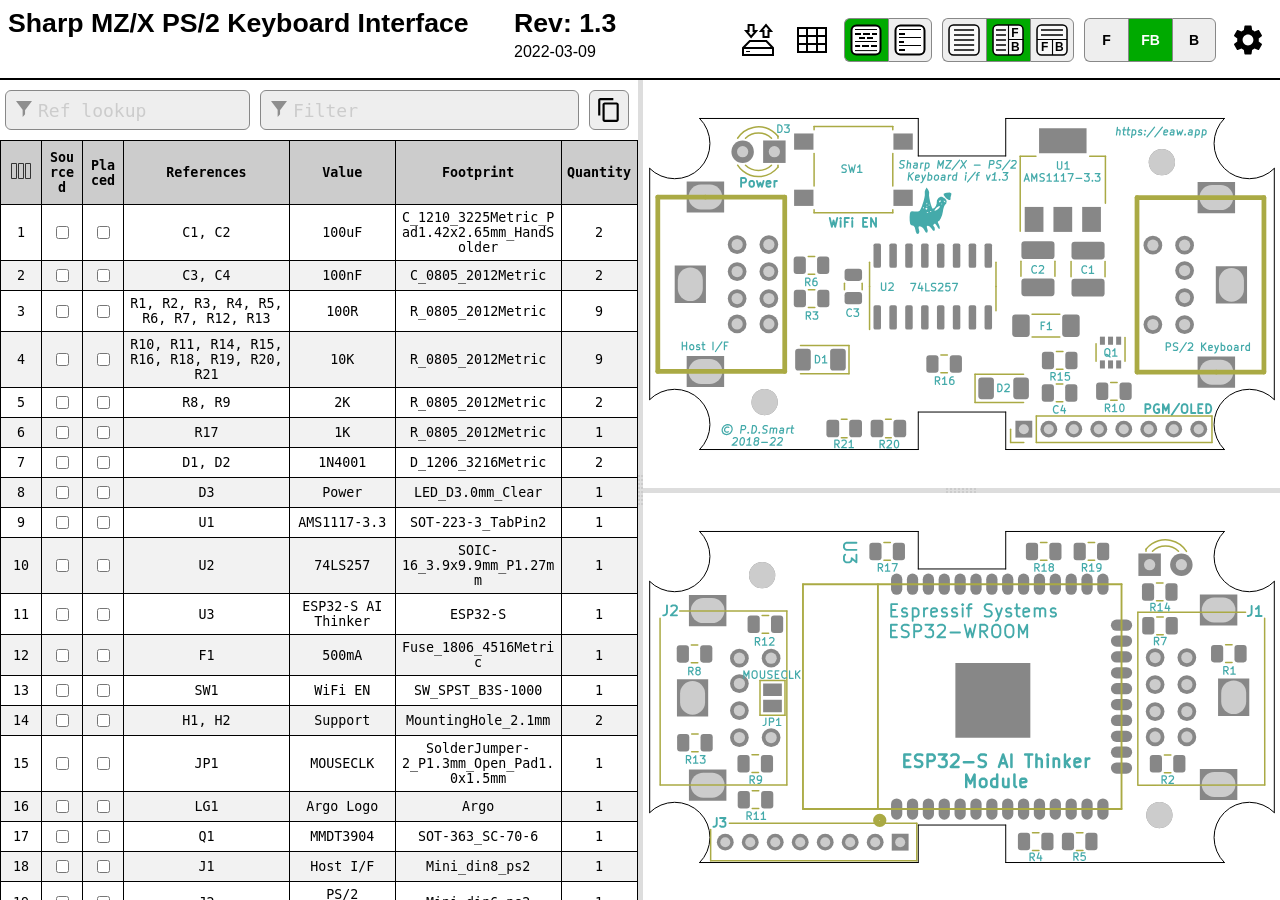
<file: kicad/bom/ibom.html>
<!DOCTYPE html>
<html lang="en">

<head>
  <meta charset="UTF-8">
  <meta name="viewport" content="width=device-width, initial-scale=1.0">
  <title>Interactive BOM for KiCAD</title>
  <style type="text/css">
:root {
  --pcb-edge-color: black;
  --pad-color: #878787;
  --pad-hole-color: #CCCCCC;
  --pad-color-highlight: #D04040;
  --pad-color-highlight-both: #D0D040;
  --pad-color-highlight-marked: #44a344;
  --pin1-outline-color: #ffb629;
  --pin1-outline-color-highlight: #ffb629;
  --pin1-outline-color-highlight-both: #fcbb39;
  --pin1-outline-color-highlight-marked: #fdbe41;
  --silkscreen-edge-color: #aa4;
  --silkscreen-polygon-color: #4aa;
  --silkscreen-text-color: #4aa;
  --fabrication-edge-color: #907651;
  --fabrication-polygon-color: #907651;
  --fabrication-text-color: #a27c24;
  --track-color: #def5f1;
  --track-color-highlight: #D04040;
  --zone-color: #def5f1;
  --zone-color-highlight: #d0404080;
}

html,
body {
  margin: 0px;
  height: 100%;
  font-family: Verdana, sans-serif;
}

.dark.topmostdiv {
  --pcb-edge-color: #eee;
  --pad-color: #808080;
  --pin1-outline-color: #ffa800;
  --pin1-outline-color-highlight: #ccff00;
  --track-color: #42524f;
  --zone-color: #42524f;
  background-color: #252c30;
  color: #eee;
}

button {
  background-color: #eee;
  border: 1px solid #888;
  color: black;
  height: 44px;
  width: 44px;
  text-align: center;
  text-decoration: none;
  display: inline-block;
  font-size: 14px;
  font-weight: bolder;
}

.dark button {
  /* This will be inverted */
  background-color: #c3b7b5;
}

button.depressed {
  background-color: #0a0;
  color: white;
}

.dark button.depressed {
  /* This will be inverted */
  background-color: #b3b;
}

button:focus {
  outline: 0;
}

button#tb-btn {
  background-image: url("data:image/svg+xml,%3Csvg xmlns='http://www.w3.org/2000/svg' viewBox='0 0 8.47 8.47'%3E%3Crect transform='translate(0 -288.53)' ry='1.17' y='288.8' x='.27' height='7.94' width='7.94' fill='%23f9f9f9'/%3E%3Cg transform='translate(0 -288.53)'%3E%3Crect width='7.94' height='7.94' x='.27' y='288.8' ry='1.17' fill='none' stroke='%23000' stroke-width='.4' stroke-linejoin='round'/%3E%3Cpath d='M1.32 290.12h5.82M1.32 291.45h5.82' fill='none' stroke='%23000' stroke-width='.4'/%3E%3Cpath d='M4.37 292.5v4.23M.26 292.63H8.2' fill='none' stroke='%23000' stroke-width='.3'/%3E%3Ctext font-weight='700' font-size='3.17' font-family='sans-serif'%3E%3Ctspan x='1.35' y='295.73'%3EF%3C/tspan%3E%3Ctspan x='5.03' y='295.68'%3EB%3C/tspan%3E%3C/text%3E%3C/g%3E%3C/svg%3E%0A");
}

button#lr-btn {
  background-image: url("data:image/svg+xml,%3Csvg xmlns='http://www.w3.org/2000/svg' viewBox='0 0 8.47 8.47'%3E%3Crect transform='translate(0 -288.53)' ry='1.17' y='288.8' x='.27' height='7.94' width='7.94' fill='%23f9f9f9'/%3E%3Cg transform='translate(0 -288.53)'%3E%3Crect width='7.94' height='7.94' x='.27' y='288.8' ry='1.17' fill='none' stroke='%23000' stroke-width='.4' stroke-linejoin='round'/%3E%3Cpath d='M1.06 290.12H3.7m-2.64 1.33H3.7m-2.64 1.32H3.7m-2.64 1.3H3.7m-2.64 1.33H3.7' fill='none' stroke='%23000' stroke-width='.4'/%3E%3Cpath d='M4.37 288.8v7.94m0-4.11h3.96' fill='none' stroke='%23000' stroke-width='.3'/%3E%3Ctext font-weight='700' font-size='3.17' font-family='sans-serif'%3E%3Ctspan x='5.11' y='291.96'%3EF%3C/tspan%3E%3Ctspan x='5.03' y='295.68'%3EB%3C/tspan%3E%3C/text%3E%3C/g%3E%3C/svg%3E%0A");
}

button#bom-btn {
  background-image: url("data:image/svg+xml,%3Csvg xmlns='http://www.w3.org/2000/svg' viewBox='0 0 8.47 8.47'%3E%3Crect transform='translate(0 -288.53)' ry='1.17' y='288.8' x='.27' height='7.94' width='7.94' fill='%23f9f9f9'/%3E%3Cg transform='translate(0 -288.53)' fill='none' stroke='%23000' stroke-width='.4'%3E%3Crect width='7.94' height='7.94' x='.27' y='288.8' ry='1.17' stroke-linejoin='round'/%3E%3Cpath d='M1.59 290.12h5.29M1.59 291.45h5.33M1.59 292.75h5.33M1.59 294.09h5.33M1.59 295.41h5.33'/%3E%3C/g%3E%3C/svg%3E");
}

button#bom-grouped-btn {
  background-image: url("data:image/svg+xml,%3Csvg xmlns='http://www.w3.org/2000/svg' width='32' height='32'%3E%3Cg stroke='%23000' stroke-linejoin='round' class='layer'%3E%3Crect width='29' height='29' x='1.5' y='1.5' stroke-width='2' fill='%23fff' rx='5' ry='5'/%3E%3Cpath stroke-linecap='square' stroke-width='2' d='M6 10h4m4 0h5m4 0h3M6.1 22h3m3.9 0h5m4 0h4m-16-8h4m4 0h4'/%3E%3Cpath stroke-linecap='null' d='M5 17.5h22M5 26.6h22M5 5.5h22'/%3E%3C/g%3E%3C/svg%3E");
}

button#bom-ungrouped-btn {
  background-image: url("data:image/svg+xml,%3Csvg xmlns='http://www.w3.org/2000/svg' width='32' height='32'%3E%3Cg stroke='%23000' stroke-linejoin='round' class='layer'%3E%3Crect width='29' height='29' x='1.5' y='1.5' stroke-width='2' fill='%23fff' rx='5' ry='5'/%3E%3Cpath stroke-linecap='square' stroke-width='2' d='M6 10h4m-4 8h3m-3 8h4'/%3E%3Cpath stroke-linecap='null' d='M5 13.5h22m-22 8h22M5 5.5h22'/%3E%3C/g%3E%3C/svg%3E");
}

button#bom-netlist-btn {
  background-image: url("data:image/svg+xml,%3Csvg xmlns='http://www.w3.org/2000/svg' width='32' height='32'%3E%3Cg fill='none' stroke='%23000' class='layer'%3E%3Crect width='29' height='29' x='1.5' y='1.5' stroke-width='2' fill='%23fff' rx='5' ry='5'/%3E%3Cpath stroke-width='2' d='M6 26l6-6v-8m13.8-6.3l-6 6v8'/%3E%3Ccircle cx='11.8' cy='9.5' r='2.8' stroke-width='2'/%3E%3Ccircle cx='19.8' cy='22.8' r='2.8' stroke-width='2'/%3E%3C/g%3E%3C/svg%3E");
}

button#copy {
  background-image: url("data:image/svg+xml,%3Csvg height='48' viewBox='0 0 48 48' width='48' xmlns='http://www.w3.org/2000/svg'%3E%3Cpath d='M0 0h48v48h-48z' fill='none'/%3E%3Cpath d='M32 2h-24c-2.21 0-4 1.79-4 4v28h4v-28h24v-4zm6 8h-22c-2.21 0-4 1.79-4 4v28c0 2.21 1.79 4 4 4h22c2.21 0 4-1.79 4-4v-28c0-2.21-1.79-4-4-4zm0 32h-22v-28h22v28z'/%3E%3C/svg%3E");
  background-position: 6px 6px;
  background-repeat: no-repeat;
  background-size: 26px 26px;
  border-radius: 6px;
  height: 40px;
  width: 40px;
  margin: 10px 5px;
}

button#copy:active {
  box-shadow: inset 0px 0px 5px #6c6c6c;
}

textarea.clipboard-temp {
  position: fixed;
  top: 0;
  left: 0;
  width: 2em;
  height: 2em;
  padding: 0;
  border: None;
  outline: None;
  box-shadow: None;
  background: transparent;
}

.left-most-button {
  border-right: 0;
  border-top-left-radius: 6px;
  border-bottom-left-radius: 6px;
}

.middle-button {
  border-right: 0;
}

.right-most-button {
  border-top-right-radius: 6px;
  border-bottom-right-radius: 6px;
}

.button-container {
  font-size: 0;
  margin: 10px 10px 10px 0px;
}

.dark .button-container {
  filter: invert(1);
}

.button-container button {
  background-size: 32px 32px;
  background-position: 5px 5px;
  background-repeat: no-repeat;
}

@media print {
  .hideonprint {
    display: none;
  }
}

canvas {
  cursor: crosshair;
}

canvas:active {
  cursor: grabbing;
}

.fileinfo {
  width: 100%;
  max-width: 1000px;
  border: none;
  padding: 5px;
}

.fileinfo .title {
  font-size: 20pt;
  font-weight: bold;
}

.fileinfo td {
  overflow: hidden;
  white-space: nowrap;
  max-width: 1px;
  width: 50%;
  text-overflow: ellipsis;
}

.bom {
  border-collapse: collapse;
  font-family: Consolas, "DejaVu Sans Mono", Monaco, monospace;
  font-size: 10pt;
  table-layout: fixed;
  width: 100%;
  margin-top: 1px;
  position: relative;
}

.bom th,
.bom td {
  border: 1px solid black;
  padding: 5px;
  word-wrap: break-word;
  text-align: center;
  position: relative;
}

.dark .bom th,
.dark .bom td {
  border: 1px solid #777;
}

.bom th {
  background-color: #CCCCCC;
  background-clip: padding-box;
}

.dark .bom th {
  background-color: #3b4749;
}

.bom tr.highlighted:nth-child(n) {
  background-color: #cfc;
}

.dark .bom tr.highlighted:nth-child(n) {
  background-color: #226022;
}

.bom tr:nth-child(even) {
  background-color: #f2f2f2;
}

.dark .bom tr:nth-child(even) {
  background-color: #313b40;
}

.bom tr.checked {
  color: #1cb53d;
}

.dark .bom tr.checked {
  color: #2cce54;
}

.bom tr {
  transition: background-color 0.2s;
}

.bom .numCol {
  width: 30px;
}

.bom .value {
  width: 15%;
}

.bom .quantity {
  width: 65px;
}

.bom th .sortmark {
  position: absolute;
  right: 1px;
  top: 1px;
  margin-top: -5px;
  border-width: 5px;
  border-style: solid;
  border-color: transparent transparent #221 transparent;
  transform-origin: 50% 85%;
  transition: opacity 0.2s, transform 0.4s;
}

.dark .bom th .sortmark {
  filter: invert(1);
}

.bom th .sortmark.none {
  opacity: 0;
}

.bom th .sortmark.desc {
  transform: rotate(180deg);
}

.bom th:hover .sortmark.none {
  opacity: 0.5;
}

.bom .bom-checkbox {
  width: 30px;
  position: relative;
  user-select: none;
  -moz-user-select: none;
}

.bom .bom-checkbox:before {
  content: "";
  position: absolute;
  border-width: 15px;
  border-style: solid;
  border-color: #51829f transparent transparent transparent;
  visibility: hidden;
  top: -15px;
}

.bom .bom-checkbox:after {
  content: "Double click to set/unset all";
  position: absolute;
  color: white;
  top: -35px;
  left: -26px;
  background: #51829f;
  padding: 5px 15px;
  border-radius: 8px;
  white-space: nowrap;
  visibility: hidden;
}

.bom .bom-checkbox:hover:before,
.bom .bom-checkbox:hover:after {
  visibility: visible;
  transition: visibility 0.2s linear 1s;
}

.split {
  -webkit-box-sizing: border-box;
  -moz-box-sizing: border-box;
  box-sizing: border-box;
  overflow-y: auto;
  overflow-x: hidden;
  background-color: inherit;
}

.split.split-horizontal,
.gutter.gutter-horizontal {
  height: 100%;
  float: left;
}

.gutter {
  background-color: #ddd;
  background-repeat: no-repeat;
  background-position: 50%;
  transition: background-color 0.3s;
}

.dark .gutter {
  background-color: #777;
}

.gutter.gutter-horizontal {
  background-image: url('[data-uri]');
  cursor: ew-resize;
  width: 5px;
}

.gutter.gutter-vertical {
  background-image: url('[data-uri]');
  cursor: ns-resize;
  height: 5px;
}

.searchbox {
  float: left;
  height: 40px;
  margin: 10px 5px;
  padding: 12px 32px;
  font-family: Consolas, "DejaVu Sans Mono", Monaco, monospace;
  font-size: 18px;
  box-sizing: border-box;
  border: 1px solid #888;
  border-radius: 6px;
  outline: none;
  background-color: #eee;
  transition: background-color 0.2s, border 0.2s;
  background-image: url('[data-uri]');
  background-position: 10px 10px;
  background-repeat: no-repeat;
}

.dark .searchbox {
  background-color: #111;
  color: #eee;
}

.searchbox::placeholder {
  color: #ccc;
}

.dark .searchbox::placeholder {
  color: #666;
}

.filter {
  width: calc(60% - 64px);
}

.reflookup {
  width: calc(40% - 10px);
}

input[type=text]:focus {
  background-color: white;
  border: 1px solid #333;
}

.dark input[type=text]:focus {
  background-color: #333;
  border: 1px solid #ccc;
}

mark.highlight {
  background-color: #5050ff;
  color: #fff;
  padding: 2px;
  border-radius: 6px;
}

.dark mark.highlight {
  background-color: #76a6da;
  color: #111;
}

.menubtn {
  background-color: white;
  border: none;
  background-image: url("data:image/svg+xml,%3Csvg xmlns='http://www.w3.org/2000/svg' width='36' height='36' viewBox='0 0 20 20'%3E%3Cpath fill='none' d='M0 0h20v20H0V0z'/%3E%3Cpath d='M15.95 10.78c.03-.25.05-.51.05-.78s-.02-.53-.06-.78l1.69-1.32c.15-.12.19-.34.1-.51l-1.6-2.77c-.1-.18-.31-.24-.49-.18l-1.99.8c-.42-.32-.86-.58-1.35-.78L12 2.34c-.03-.2-.2-.34-.4-.34H8.4c-.2 0-.36.14-.39.34l-.3 2.12c-.49.2-.94.47-1.35.78l-1.99-.8c-.18-.07-.39 0-.49.18l-1.6 2.77c-.1.18-.06.39.1.51l1.69 1.32c-.04.25-.07.52-.07.78s.02.53.06.78L2.37 12.1c-.15.12-.19.34-.1.51l1.6 2.77c.1.18.31.24.49.18l1.99-.8c.42.32.86.58 1.35.78l.3 2.12c.04.2.2.34.4.34h3.2c.2 0 .37-.14.39-.34l.3-2.12c.49-.2.94-.47 1.35-.78l1.99.8c.18.07.39 0 .49-.18l1.6-2.77c.1-.18.06-.39-.1-.51l-1.67-1.32zM10 13c-1.65 0-3-1.35-3-3s1.35-3 3-3 3 1.35 3 3-1.35 3-3 3z'/%3E%3C/svg%3E%0A");
  background-position: center;
  background-repeat: no-repeat;
}

.statsbtn {
  background-color: white;
  border: none;
  background-image: url("data:image/svg+xml,%3Csvg width='36' height='36' xmlns='http://www.w3.org/2000/svg'%3E%3Cpath d='M4 6h28v24H4V6zm0 8h28v8H4m9-16v24h10V5.8' fill='none' stroke='%23000' stroke-width='2'/%3E%3C/svg%3E");
  background-position: center;
  background-repeat: no-repeat;
}

.iobtn {
  background-color: white;
  border: none;
  background-image: url("data:image/svg+xml,%3Csvg xmlns='http://www.w3.org/2000/svg' width='36' height='36'%3E%3Cpath fill='none' stroke='%23000' stroke-width='2' d='M3 33v-7l6.8-7h16.5l6.7 7v7H3zM3.2 26H33M21 9l5-5.9 5 6h-2.5V15h-5V9H21zm-4.9 0l-5 6-5-6h2.5V3h5v6h2.5z'/%3E%3Cpath fill='none' stroke='%23000' d='M6.1 29.5H10'/%3E%3C/svg%3E");
  background-position: center;
  background-repeat: no-repeat;
}

.visbtn {
  background-image: url("data:image/svg+xml,%3Csvg xmlns='http://www.w3.org/2000/svg' width='24' height='24'%3E%3Cpath fill='none' stroke='%23333' d='M2.5 4.5h5v15h-5zM9.5 4.5h5v15h-5zM16.5 4.5h5v15h-5z'/%3E%3C/svg%3E");
  background-position: center;
  background-repeat: no-repeat;
  padding: 15px;
}

#vismenu-content {
  left: 0px;
  font-family: Verdana, sans-serif;
}

.dark .statsbtn,
.dark .savebtn,
.dark .menubtn,
.dark .iobtn,
.dark .visbtn {
  filter: invert(1);
}

.flexbox {
  display: flex;
  align-items: center;
  justify-content: space-between;
  width: 100%;
}

.savebtn {
  background-color: #d6d6d6;
  width: auto;
  height: 30px;
  flex-grow: 1;
  margin: 5px;
  border-radius: 4px;
}

.savebtn:active {
  background-color: #0a0;
  color: white;
}

.dark .savebtn:active {
  /* This will be inverted */
  background-color: #b3b;
}

.stats {
  border-collapse: collapse;
  font-size: 12pt;
  table-layout: fixed;
  width: 100%;
  min-width: 450px;
}

.dark .stats td {
  border: 1px solid #bbb;
}

.stats td {
  border: 1px solid black;
  padding: 5px;
  word-wrap: break-word;
  text-align: center;
  position: relative;
}

#checkbox-stats div {
  position: absolute;
  left: 0;
  top: 0;
  height: 100%;
  width: 100%;
  display: flex;
  align-items: center;
  justify-content: center;
}

#checkbox-stats .bar {
  background-color: rgba(28, 251, 0, 0.6);
}

.menu {
  position: relative;
  display: inline-block;
  margin: 10px 10px 10px 0px;
}

.menu-content {
  font-size: 12pt !important;
  text-align: left !important;
  font-weight: normal !important;
  display: none;
  position: absolute;
  background-color: white;
  right: 0;
  min-width: 300px;
  box-shadow: 0px 8px 16px 0px rgba(0, 0, 0, 0.2);
  z-index: 100;
  padding: 8px;
}

.dark .menu-content {
  background-color: #111;
}

.menu:hover .menu-content {
  display: block;
}

.menu:hover .menubtn,
.menu:hover .iobtn,
.menu:hover .statsbtn {
  background-color: #eee;
}

.menu-label {
  display: inline-block;
  padding: 8px;
  border: 1px solid #ccc;
  border-top: 0;
  width: calc(100% - 18px);
}

.menu-label-top {
  border-top: 1px solid #ccc;
}

.menu-textbox {
  float: left;
  height: 24px;
  margin: 10px 5px;
  padding: 5px 5px;
  font-family: Consolas, "DejaVu Sans Mono", Monaco, monospace;
  font-size: 14px;
  box-sizing: border-box;
  border: 1px solid #888;
  border-radius: 4px;
  outline: none;
  background-color: #eee;
  transition: background-color 0.2s, border 0.2s;
  width: calc(100% - 10px);
}

.menu-textbox.invalid,
.dark .menu-textbox.invalid {
  color: red;
}

.dark .menu-textbox {
  background-color: #222;
  color: #eee;
}

.radio-container {
  margin: 4px;
}

.topmostdiv {
  width: 100%;
  height: 100%;
  background-color: white;
  transition: background-color 0.3s;
}

#top {
  height: 78px;
  border-bottom: 2px solid black;
}

.dark #top {
  border-bottom: 2px solid #ccc;
}

#dbg {
  display: block;
}

::-webkit-scrollbar {
  width: 8px;
}

::-webkit-scrollbar-track {
  background: #aaa;
}

::-webkit-scrollbar-thumb {
  background: #666;
  border-radius: 3px;
}

::-webkit-scrollbar-thumb:hover {
  background: #555;
}

.slider {
  -webkit-appearance: none;
  width: 100%;
  margin: 3px 0;
  padding: 0;
  outline: none;
  opacity: 0.7;
  -webkit-transition: .2s;
  transition: opacity .2s;
  border-radius: 3px;
}

.slider:hover {
  opacity: 1;
}

.slider:focus {
  outline: none;
}

.slider::-webkit-slider-runnable-track {
  -webkit-appearance: none;
  width: 100%;
  height: 8px;
  background: #d3d3d3;
  border-radius: 3px;
  border: none;
}

.slider::-webkit-slider-thumb {
  -webkit-appearance: none;
  width: 15px;
  height: 15px;
  border-radius: 50%;
  background: #0a0;
  cursor: pointer;
  margin-top: -4px;
}

.dark .slider::-webkit-slider-thumb {
  background: #3d3;
}

.slider::-moz-range-thumb {
  width: 15px;
  height: 15px;
  border-radius: 50%;
  background: #0a0;
  cursor: pointer;
}

.slider::-moz-range-track {
  height: 8px;
  background: #d3d3d3;
  border-radius: 3px;
}

.dark .slider::-moz-range-thumb {
  background: #3d3;
}

.slider::-ms-track {
  width: 100%;
  height: 8px;
  border-width: 3px 0;
  background: transparent;
  border-color: transparent;
  color: transparent;
  transition: opacity .2s;
}

.slider::-ms-fill-lower {
  background: #d3d3d3;
  border: none;
  border-radius: 3px;
}

.slider::-ms-fill-upper {
  background: #d3d3d3;
  border: none;
  border-radius: 3px;
}

.slider::-ms-thumb {
  width: 15px;
  height: 15px;
  border-radius: 50%;
  background: #0a0;
  cursor: pointer;
  margin: 0;
}

.shameless-plug {
  font-size: 0.8em;
  text-align: center;
  display: block;
}

a {
  color: #0278a4;
}

.dark a {
  color: #00b9fd;
}

#frontcanvas,
#backcanvas {
  touch-action: none;
}

.placeholder {
  border: 1px dashed #9f9fda !important;
  background-color: #edf2f7 !important;
}

.dragging {
  z-index: 999;
}

.dark .dragging>table>tbody>tr {
  background-color: #252c30;
}

.dark .placeholder {
  filter: invert(1);
}

.column-spacer {
  top: 0;
  left: 0;
  width: calc(100% - 4px);
  position: absolute;
  cursor: pointer;
  user-select: none;
  height: 100%;
}

.column-width-handle {
  top: 0;
  right: 0;
  width: 4px;
  position: absolute;
  cursor: col-resize;
  user-select: none;
  height: 100%;
}

.column-width-handle:hover {
  background-color: #4f99bd;
}


  </style>
  <script type="text/javascript" >
///////////////////////////////////////////////
/*
  Split.js - v1.3.5
  MIT License
  https://github.com/nathancahill/Split.js
*/
!function(e,t){"object"==typeof exports&&"undefined"!=typeof module?module.exports=t():"function"==typeof define&&define.amd?define(t):e.Split=t()}(this,function(){"use strict";var e=window,t=e.document,n="addEventListener",i="removeEventListener",r="getBoundingClientRect",s=function(){return!1},o=e.attachEvent&&!e[n],a=["","-webkit-","-moz-","-o-"].filter(function(e){var n=t.createElement("div");return n.style.cssText="width:"+e+"calc(9px)",!!n.style.length}).shift()+"calc",l=function(e){return"string"==typeof e||e instanceof String?t.querySelector(e):e};return function(u,c){function z(e,t,n){var i=A(y,t,n);Object.keys(i).forEach(function(t){return e.style[t]=i[t]})}function h(e,t){var n=B(y,t);Object.keys(n).forEach(function(t){return e.style[t]=n[t]})}function f(e){var t=E[this.a],n=E[this.b],i=t.size+n.size;t.size=e/this.size*i,n.size=i-e/this.size*i,z(t.element,t.size,this.aGutterSize),z(n.element,n.size,this.bGutterSize)}function m(e){var t;this.dragging&&((t="touches"in e?e.touches[0][b]-this.start:e[b]-this.start)<=E[this.a].minSize+M+this.aGutterSize?t=E[this.a].minSize+this.aGutterSize:t>=this.size-(E[this.b].minSize+M+this.bGutterSize)&&(t=this.size-(E[this.b].minSize+this.bGutterSize)),f.call(this,t),c.onDrag&&c.onDrag())}function g(){var e=E[this.a].element,t=E[this.b].element;this.size=e[r]()[y]+t[r]()[y]+this.aGutterSize+this.bGutterSize,this.start=e[r]()[G]}function d(){var t=this,n=E[t.a].element,r=E[t.b].element;t.dragging&&c.onDragEnd&&c.onDragEnd(),t.dragging=!1,e[i]("mouseup",t.stop),e[i]("touchend",t.stop),e[i]("touchcancel",t.stop),t.parent[i]("mousemove",t.move),t.parent[i]("touchmove",t.move),delete t.stop,delete t.move,n[i]("selectstart",s),n[i]("dragstart",s),r[i]("selectstart",s),r[i]("dragstart",s),n.style.userSelect="",n.style.webkitUserSelect="",n.style.MozUserSelect="",n.style.pointerEvents="",r.style.userSelect="",r.style.webkitUserSelect="",r.style.MozUserSelect="",r.style.pointerEvents="",t.gutter.style.cursor="",t.parent.style.cursor=""}function S(t){var i=this,r=E[i.a].element,o=E[i.b].element;!i.dragging&&c.onDragStart&&c.onDragStart(),t.preventDefault(),i.dragging=!0,i.move=m.bind(i),i.stop=d.bind(i),e[n]("mouseup",i.stop),e[n]("touchend",i.stop),e[n]("touchcancel",i.stop),i.parent[n]("mousemove",i.move),i.parent[n]("touchmove",i.move),r[n]("selectstart",s),r[n]("dragstart",s),o[n]("selectstart",s),o[n]("dragstart",s),r.style.userSelect="none",r.style.webkitUserSelect="none",r.style.MozUserSelect="none",r.style.pointerEvents="none",o.style.userSelect="none",o.style.webkitUserSelect="none",o.style.MozUserSelect="none",o.style.pointerEvents="none",i.gutter.style.cursor=j,i.parent.style.cursor=j,g.call(i)}function v(e){e.forEach(function(t,n){if(n>0){var i=F[n-1],r=E[i.a],s=E[i.b];r.size=e[n-1],s.size=t,z(r.element,r.size,i.aGutterSize),z(s.element,s.size,i.bGutterSize)}})}function p(){F.forEach(function(e){e.parent.removeChild(e.gutter),E[e.a].element.style[y]="",E[e.b].element.style[y]=""})}void 0===c&&(c={});var y,b,G,E,w=l(u[0]).parentNode,D=e.getComputedStyle(w).flexDirection,U=c.sizes||u.map(function(){return 100/u.length}),k=void 0!==c.minSize?c.minSize:100,x=Array.isArray(k)?k:u.map(function(){return k}),L=void 0!==c.gutterSize?c.gutterSize:10,M=void 0!==c.snapOffset?c.snapOffset:30,O=c.direction||"horizontal",j=c.cursor||("horizontal"===O?"ew-resize":"ns-resize"),C=c.gutter||function(e,n){var i=t.createElement("div");return i.className="gutter gutter-"+n,i},A=c.elementStyle||function(e,t,n){var i={};return"string"==typeof t||t instanceof String?i[e]=t:i[e]=o?t+"%":a+"("+t+"% - "+n+"px)",i},B=c.gutterStyle||function(e,t){return n={},n[e]=t+"px",n;var n};"horizontal"===O?(y="width","clientWidth",b="clientX",G="left","paddingLeft"):"vertical"===O&&(y="height","clientHeight",b="clientY",G="top","paddingTop");var F=[];return E=u.map(function(e,t){var i,s={element:l(e),size:U[t],minSize:x[t]};if(t>0&&(i={a:t-1,b:t,dragging:!1,isFirst:1===t,isLast:t===u.length-1,direction:O,parent:w},i.aGutterSize=L,i.bGutterSize=L,i.isFirst&&(i.aGutterSize=L/2),i.isLast&&(i.bGutterSize=L/2),"row-reverse"===D||"column-reverse"===D)){var a=i.a;i.a=i.b,i.b=a}if(!o&&t>0){var c=C(t,O);h(c,L),c[n]("mousedown",S.bind(i)),c[n]("touchstart",S.bind(i)),w.insertBefore(c,s.element),i.gutter=c}0===t||t===u.length-1?z(s.element,s.size,L/2):z(s.element,s.size,L);var f=s.element[r]()[y];return f<s.minSize&&(s.minSize=f),t>0&&F.push(i),s}),o?{setSizes:v,destroy:p}:{setSizes:v,getSizes:function(){return E.map(function(e){return e.size})},collapse:function(e){if(e===F.length){var t=F[e-1];g.call(t),o||f.call(t,t.size-t.bGutterSize)}else{var n=F[e];g.call(n),o||f.call(n,n.aGutterSize)}},destroy:p}}});

///////////////////////////////////////////////

///////////////////////////////////////////////
// Copyright (c) 2013 Pieroxy <pieroxy@pieroxy.net>
// This work is free. You can redistribute it and/or modify it
// under the terms of the WTFPL, Version 2
// For more information see LICENSE.txt or http://www.wtfpl.net/
//
// For more information, the home page:
// http://pieroxy.net/blog/pages/lz-string/testing.html
//
// LZ-based compression algorithm, version 1.4.4
var LZString=function(){var o=String.fromCharCode,i={};var n={decompressFromBase64:function(o){return null==o?"":""==o?null:n._decompress(o.length,32,function(n){return function(o,n){if(!i[o]){i[o]={};for(var t=0;t<o.length;t++)i[o][o.charAt(t)]=t}return i[o][n]}("ABCDEFGHIJKLMNOPQRSTUVWXYZabcdefghijklmnopqrstuvwxyz0123456789+/=",o.charAt(n))})},_decompress:function(i,n,t){var r,e,a,s,p,u,l,f=[],c=4,d=4,h=3,v="",g=[],m={val:t(0),position:n,index:1};for(r=0;r<3;r+=1)f[r]=r;for(a=0,p=Math.pow(2,2),u=1;u!=p;)s=m.val&m.position,m.position>>=1,0==m.position&&(m.position=n,m.val=t(m.index++)),a|=(s>0?1:0)*u,u<<=1;switch(a){case 0:for(a=0,p=Math.pow(2,8),u=1;u!=p;)s=m.val&m.position,m.position>>=1,0==m.position&&(m.position=n,m.val=t(m.index++)),a|=(s>0?1:0)*u,u<<=1;l=o(a);break;case 1:for(a=0,p=Math.pow(2,16),u=1;u!=p;)s=m.val&m.position,m.position>>=1,0==m.position&&(m.position=n,m.val=t(m.index++)),a|=(s>0?1:0)*u,u<<=1;l=o(a);break;case 2:return""}for(f[3]=l,e=l,g.push(l);;){if(m.index>i)return"";for(a=0,p=Math.pow(2,h),u=1;u!=p;)s=m.val&m.position,m.position>>=1,0==m.position&&(m.position=n,m.val=t(m.index++)),a|=(s>0?1:0)*u,u<<=1;switch(l=a){case 0:for(a=0,p=Math.pow(2,8),u=1;u!=p;)s=m.val&m.position,m.position>>=1,0==m.position&&(m.position=n,m.val=t(m.index++)),a|=(s>0?1:0)*u,u<<=1;f[d++]=o(a),l=d-1,c--;break;case 1:for(a=0,p=Math.pow(2,16),u=1;u!=p;)s=m.val&m.position,m.position>>=1,0==m.position&&(m.position=n,m.val=t(m.index++)),a|=(s>0?1:0)*u,u<<=1;f[d++]=o(a),l=d-1,c--;break;case 2:return g.join("")}if(0==c&&(c=Math.pow(2,h),h++),f[l])v=f[l];else{if(l!==d)return null;v=e+e.charAt(0)}g.push(v),f[d++]=e+v.charAt(0),e=v,0==--c&&(c=Math.pow(2,h),h++)}}};return n}();"function"==typeof define&&define.amd?define(function(){return LZString}):"undefined"!=typeof module&&null!=module?module.exports=LZString:"undefined"!=typeof angular&&null!=angular&&angular.module("LZString",[]).factory("LZString",function(){return LZString});
///////////////////////////////////////////////

///////////////////////////////////////////////
/*!
 * PEP v0.4.3 | https://github.com/jquery/PEP
 * Copyright jQuery Foundation and other contributors | http://jquery.org/license
 */
!function(a,b){"object"==typeof exports&&"undefined"!=typeof module?module.exports=b():"function"==typeof define&&define.amd?define(b):a.PointerEventsPolyfill=b()}(this,function(){"use strict";function a(a,b){b=b||Object.create(null);var c=document.createEvent("Event");c.initEvent(a,b.bubbles||!1,b.cancelable||!1);
for(var d,e=2;e<m.length;e++)d=m[e],c[d]=b[d]||n[e];c.buttons=b.buttons||0;
var f=0;return f=b.pressure&&c.buttons?b.pressure:c.buttons?.5:0,c.x=c.clientX,c.y=c.clientY,c.pointerId=b.pointerId||0,c.width=b.width||0,c.height=b.height||0,c.pressure=f,c.tiltX=b.tiltX||0,c.tiltY=b.tiltY||0,c.twist=b.twist||0,c.tangentialPressure=b.tangentialPressure||0,c.pointerType=b.pointerType||"",c.hwTimestamp=b.hwTimestamp||0,c.isPrimary=b.isPrimary||!1,c}function b(){this.array=[],this.size=0}function c(a,b,c,d){this.addCallback=a.bind(d),this.removeCallback=b.bind(d),this.changedCallback=c.bind(d),A&&(this.observer=new A(this.mutationWatcher.bind(this)))}function d(a){return"body /shadow-deep/ "+e(a)}function e(a){return'[touch-action="'+a+'"]'}function f(a){return"{ -ms-touch-action: "+a+"; touch-action: "+a+"; }"}function g(){if(F){D.forEach(function(a){String(a)===a?(E+=e(a)+f(a)+"\n",G&&(E+=d(a)+f(a)+"\n")):(E+=a.selectors.map(e)+f(a.rule)+"\n",G&&(E+=a.selectors.map(d)+f(a.rule)+"\n"))});var a=document.createElement("style");a.textContent=E,document.head.appendChild(a)}}function h(){if(!window.PointerEvent){if(window.PointerEvent=a,window.navigator.msPointerEnabled){var b=window.navigator.msMaxTouchPoints;Object.defineProperty(window.navigator,"maxTouchPoints",{value:b,enumerable:!0}),u.registerSource("ms",_)}else Object.defineProperty(window.navigator,"maxTouchPoints",{value:0,enumerable:!0}),u.registerSource("mouse",N),void 0!==window.ontouchstart&&u.registerSource("touch",V);u.register(document)}}function i(a){if(!u.pointermap.has(a)){var b=new Error("InvalidPointerId");throw b.name="InvalidPointerId",b}}function j(a){for(var b=a.parentNode;b&&b!==a.ownerDocument;)b=b.parentNode;if(!b){var c=new Error("InvalidStateError");throw c.name="InvalidStateError",c}}function k(a){var b=u.pointermap.get(a);return 0!==b.buttons}function l(){window.Element&&!Element.prototype.setPointerCapture&&Object.defineProperties(Element.prototype,{setPointerCapture:{value:W},releasePointerCapture:{value:X},hasPointerCapture:{value:Y}})}
var m=["bubbles","cancelable","view","detail","screenX","screenY","clientX","clientY","ctrlKey","altKey","shiftKey","metaKey","button","relatedTarget","pageX","pageY"],n=[!1,!1,null,null,0,0,0,0,!1,!1,!1,!1,0,null,0,0],o=window.Map&&window.Map.prototype.forEach,p=o?Map:b;b.prototype={set:function(a,b){return void 0===b?this["delete"](a):(this.has(a)||this.size++,void(this.array[a]=b))},has:function(a){return void 0!==this.array[a]},"delete":function(a){this.has(a)&&(delete this.array[a],this.size--)},get:function(a){return this.array[a]},clear:function(){this.array.length=0,this.size=0},forEach:function(a,b){return this.array.forEach(function(c,d){a.call(b,c,d,this)},this)}};var q=["bubbles","cancelable","view","detail","screenX","screenY","clientX","clientY","ctrlKey","altKey","shiftKey","metaKey","button","relatedTarget","buttons","pointerId","width","height","pressure","tiltX","tiltY","pointerType","hwTimestamp","isPrimary","type","target","currentTarget","which","pageX","pageY","timeStamp"],r=[!1,!1,null,null,0,0,0,0,!1,!1,!1,!1,0,null,0,0,0,0,0,0,0,"",0,!1,"",null,null,0,0,0,0],s={pointerover:1,pointerout:1,pointerenter:1,pointerleave:1},t="undefined"!=typeof SVGElementInstance,u={pointermap:new p,eventMap:Object.create(null),captureInfo:Object.create(null),eventSources:Object.create(null),eventSourceList:[],registerSource:function(a,b){var c=b,d=c.events;d&&(d.forEach(function(a){c[a]&&(this.eventMap[a]=c[a].bind(c))},this),this.eventSources[a]=c,this.eventSourceList.push(c))},register:function(a){for(var b,c=this.eventSourceList.length,d=0;d<c&&(b=this.eventSourceList[d]);d++)
b.register.call(b,a)},unregister:function(a){for(var b,c=this.eventSourceList.length,d=0;d<c&&(b=this.eventSourceList[d]);d++)
b.unregister.call(b,a)},contains:function(a,b){try{return a.contains(b)}catch(c){return!1}},down:function(a){a.bubbles=!0,this.fireEvent("pointerdown",a)},move:function(a){a.bubbles=!0,this.fireEvent("pointermove",a)},up:function(a){a.bubbles=!0,this.fireEvent("pointerup",a)},enter:function(a){a.bubbles=!1,this.fireEvent("pointerenter",a)},leave:function(a){a.bubbles=!1,this.fireEvent("pointerleave",a)},over:function(a){a.bubbles=!0,this.fireEvent("pointerover",a)},out:function(a){a.bubbles=!0,this.fireEvent("pointerout",a)},cancel:function(a){a.bubbles=!0,this.fireEvent("pointercancel",a)},leaveOut:function(a){this.out(a),this.propagate(a,this.leave,!1)},enterOver:function(a){this.over(a),this.propagate(a,this.enter,!0)},eventHandler:function(a){if(!a._handledByPE){var b=a.type,c=this.eventMap&&this.eventMap[b];c&&c(a),a._handledByPE=!0}},listen:function(a,b){b.forEach(function(b){this.addEvent(a,b)},this)},unlisten:function(a,b){b.forEach(function(b){this.removeEvent(a,b)},this)},addEvent:function(a,b){a.addEventListener(b,this.boundHandler)},removeEvent:function(a,b){a.removeEventListener(b,this.boundHandler)},makeEvent:function(b,c){this.captureInfo[c.pointerId]&&(c.relatedTarget=null);var d=new a(b,c);return c.preventDefault&&(d.preventDefault=c.preventDefault),d._target=d._target||c.target,d},fireEvent:function(a,b){var c=this.makeEvent(a,b);return this.dispatchEvent(c)},cloneEvent:function(a){for(var b,c=Object.create(null),d=0;d<q.length;d++)b=q[d],c[b]=a[b]||r[d],!t||"target"!==b&&"relatedTarget"!==b||c[b]instanceof SVGElementInstance&&(c[b]=c[b].correspondingUseElement);return a.preventDefault&&(c.preventDefault=function(){a.preventDefault()}),c},getTarget:function(a){var b=this.captureInfo[a.pointerId];return b?a._target!==b&&a.type in s?void 0:b:a._target},propagate:function(a,b,c){for(var d=a.target,e=[];d!==document&&!d.contains(a.relatedTarget);) if(e.push(d),d=d.parentNode,!d)return;c&&e.reverse(),e.forEach(function(c){a.target=c,b.call(this,a)},this)},setCapture:function(b,c,d){this.captureInfo[b]&&this.releaseCapture(b,d),this.captureInfo[b]=c,this.implicitRelease=this.releaseCapture.bind(this,b,d),document.addEventListener("pointerup",this.implicitRelease),document.addEventListener("pointercancel",this.implicitRelease);var e=new a("gotpointercapture");e.pointerId=b,e._target=c,d||this.asyncDispatchEvent(e)},releaseCapture:function(b,c){var d=this.captureInfo[b];if(d){this.captureInfo[b]=void 0,document.removeEventListener("pointerup",this.implicitRelease),document.removeEventListener("pointercancel",this.implicitRelease);var e=new a("lostpointercapture");e.pointerId=b,e._target=d,c||this.asyncDispatchEvent(e)}},dispatchEvent:/*scope.external.dispatchEvent || */function(a){var b=this.getTarget(a);if(b)return b.dispatchEvent(a)},asyncDispatchEvent:function(a){requestAnimationFrame(this.dispatchEvent.bind(this,a))}};u.boundHandler=u.eventHandler.bind(u);var v={shadow:function(a){if(a)return a.shadowRoot||a.webkitShadowRoot},canTarget:function(a){return a&&Boolean(a.elementFromPoint)},targetingShadow:function(a){var b=this.shadow(a);if(this.canTarget(b))return b},olderShadow:function(a){var b=a.olderShadowRoot;if(!b){var c=a.querySelector("shadow");c&&(b=c.olderShadowRoot)}return b},allShadows:function(a){for(var b=[],c=this.shadow(a);c;)b.push(c),c=this.olderShadow(c);return b},searchRoot:function(a,b,c){if(a){var d,e,f=a.elementFromPoint(b,c);for(e=this.targetingShadow(f);e;){if(d=e.elementFromPoint(b,c)){var g=this.targetingShadow(d);return this.searchRoot(g,b,c)||d} e=this.olderShadow(e)} return f}},owner:function(a){
for(var b=a;b.parentNode;)b=b.parentNode;
return b.nodeType!==Node.DOCUMENT_NODE&&b.nodeType!==Node.DOCUMENT_FRAGMENT_NODE&&(b=document),b},findTarget:function(a){var b=a.clientX,c=a.clientY,d=this.owner(a.target);
return d.elementFromPoint(b,c)||(d=document),this.searchRoot(d,b,c)}},w=Array.prototype.forEach.call.bind(Array.prototype.forEach),x=Array.prototype.map.call.bind(Array.prototype.map),y=Array.prototype.slice.call.bind(Array.prototype.slice),z=Array.prototype.filter.call.bind(Array.prototype.filter),A=window.MutationObserver||window.WebKitMutationObserver,B="[touch-action]",C={subtree:!0,childList:!0,attributes:!0,attributeOldValue:!0,attributeFilter:["touch-action"]};c.prototype={watchSubtree:function(a){
//
this.observer&&v.canTarget(a)&&this.observer.observe(a,C)},enableOnSubtree:function(a){this.watchSubtree(a),a===document&&"complete"!==document.readyState?this.installOnLoad():this.installNewSubtree(a)},installNewSubtree:function(a){w(this.findElements(a),this.addElement,this)},findElements:function(a){return a.querySelectorAll?a.querySelectorAll(B):[]},removeElement:function(a){this.removeCallback(a)},addElement:function(a){this.addCallback(a)},elementChanged:function(a,b){this.changedCallback(a,b)},concatLists:function(a,b){return a.concat(y(b))},
installOnLoad:function(){document.addEventListener("readystatechange",function(){"complete"===document.readyState&&this.installNewSubtree(document)}.bind(this))},isElement:function(a){return a.nodeType===Node.ELEMENT_NODE},flattenMutationTree:function(a){
var b=x(a,this.findElements,this);
return b.push(z(a,this.isElement)),b.reduce(this.concatLists,[])},mutationWatcher:function(a){a.forEach(this.mutationHandler,this)},mutationHandler:function(a){if("childList"===a.type){var b=this.flattenMutationTree(a.addedNodes);b.forEach(this.addElement,this);var c=this.flattenMutationTree(a.removedNodes);c.forEach(this.removeElement,this)}else"attributes"===a.type&&this.elementChanged(a.target,a.oldValue)}};var D=["none","auto","pan-x","pan-y",{rule:"pan-x pan-y",selectors:["pan-x pan-y","pan-y pan-x"]}],E="",F=window.PointerEvent||window.MSPointerEvent,G=!window.ShadowDOMPolyfill&&document.head.createShadowRoot,H=u.pointermap,I=25,J=[1,4,2,8,16],K=!1;try{K=1===new MouseEvent("test",{buttons:1}).buttons}catch(L){}
var M,N={POINTER_ID:1,POINTER_TYPE:"mouse",events:["mousedown","mousemove","mouseup","mouseover","mouseout"],register:function(a){u.listen(a,this.events)},unregister:function(a){u.unlisten(a,this.events)},lastTouches:[],
isEventSimulatedFromTouch:function(a){for(var b,c=this.lastTouches,d=a.clientX,e=a.clientY,f=0,g=c.length;f<g&&(b=c[f]);f++){
var h=Math.abs(d-b.x),i=Math.abs(e-b.y);if(h<=I&&i<=I)return!0}},prepareEvent:function(a){var b=u.cloneEvent(a),c=b.preventDefault;return b.preventDefault=function(){a.preventDefault(),c()},b.pointerId=this.POINTER_ID,b.isPrimary=!0,b.pointerType=this.POINTER_TYPE,b},prepareButtonsForMove:function(a,b){var c=H.get(this.POINTER_ID);
0!==b.which&&c?a.buttons=c.buttons:a.buttons=0,b.buttons=a.buttons},mousedown:function(a){if(!this.isEventSimulatedFromTouch(a)){var b=H.get(this.POINTER_ID),c=this.prepareEvent(a);K||(c.buttons=J[c.button],b&&(c.buttons|=b.buttons),a.buttons=c.buttons),H.set(this.POINTER_ID,a),b&&0!==b.buttons?u.move(c):u.down(c)}},mousemove:function(a){if(!this.isEventSimulatedFromTouch(a)){var b=this.prepareEvent(a);K||this.prepareButtonsForMove(b,a),b.button=-1,H.set(this.POINTER_ID,a),u.move(b)}},mouseup:function(a){if(!this.isEventSimulatedFromTouch(a)){var b=H.get(this.POINTER_ID),c=this.prepareEvent(a);if(!K){var d=J[c.button];
c.buttons=b?b.buttons&~d:0,a.buttons=c.buttons}H.set(this.POINTER_ID,a),
c.buttons&=~J[c.button],0===c.buttons?u.up(c):u.move(c)}},mouseover:function(a){if(!this.isEventSimulatedFromTouch(a)){var b=this.prepareEvent(a);K||this.prepareButtonsForMove(b,a),b.button=-1,H.set(this.POINTER_ID,a),u.enterOver(b)}},mouseout:function(a){if(!this.isEventSimulatedFromTouch(a)){var b=this.prepareEvent(a);K||this.prepareButtonsForMove(b,a),b.button=-1,u.leaveOut(b)}},cancel:function(a){var b=this.prepareEvent(a);u.cancel(b),this.deactivateMouse()},deactivateMouse:function(){H["delete"](this.POINTER_ID)}},O=u.captureInfo,P=v.findTarget.bind(v),Q=v.allShadows.bind(v),R=u.pointermap,S=2500,T=200,U="touch-action",V={events:["touchstart","touchmove","touchend","touchcancel"],register:function(a){M.enableOnSubtree(a)},unregister:function(){},elementAdded:function(a){var b=a.getAttribute(U),c=this.touchActionToScrollType(b);c&&(a._scrollType=c,u.listen(a,this.events),
Q(a).forEach(function(a){a._scrollType=c,u.listen(a,this.events)},this))},elementRemoved:function(a){a._scrollType=void 0,u.unlisten(a,this.events),
Q(a).forEach(function(a){a._scrollType=void 0,u.unlisten(a,this.events)},this)},elementChanged:function(a,b){var c=a.getAttribute(U),d=this.touchActionToScrollType(c),e=this.touchActionToScrollType(b);
d&&e?(a._scrollType=d,Q(a).forEach(function(a){a._scrollType=d},this)):e?this.elementRemoved(a):d&&this.elementAdded(a)},scrollTypes:{EMITTER:"none",XSCROLLER:"pan-x",YSCROLLER:"pan-y",SCROLLER:/^(?:pan-x pan-y)|(?:pan-y pan-x)|auto$/},touchActionToScrollType:function(a){var b=a,c=this.scrollTypes;return"none"===b?"none":b===c.XSCROLLER?"X":b===c.YSCROLLER?"Y":c.SCROLLER.exec(b)?"XY":void 0},POINTER_TYPE:"touch",firstTouch:null,isPrimaryTouch:function(a){return this.firstTouch===a.identifier},setPrimaryTouch:function(a){
(0===R.size||1===R.size&&R.has(1))&&(this.firstTouch=a.identifier,this.firstXY={X:a.clientX,Y:a.clientY},this.scrolling=!1,this.cancelResetClickCount())},removePrimaryPointer:function(a){a.isPrimary&&(this.firstTouch=null,this.firstXY=null,this.resetClickCount())},clickCount:0,resetId:null,resetClickCount:function(){var a=function(){this.clickCount=0,this.resetId=null}.bind(this);this.resetId=setTimeout(a,T)},cancelResetClickCount:function(){this.resetId&&clearTimeout(this.resetId)},typeToButtons:function(a){var b=0;return"touchstart"!==a&&"touchmove"!==a||(b=1),b},touchToPointer:function(a){var b=this.currentTouchEvent,c=u.cloneEvent(a),d=c.pointerId=a.identifier+2;c.target=O[d]||P(c),c.bubbles=!0,c.cancelable=!0,c.detail=this.clickCount,c.button=0,c.buttons=this.typeToButtons(b.type),c.width=2*(a.radiusX||a.webkitRadiusX||0),c.height=2*(a.radiusY||a.webkitRadiusY||0),c.pressure=a.force||a.webkitForce||.5,c.isPrimary=this.isPrimaryTouch(a),c.pointerType=this.POINTER_TYPE,
c.altKey=b.altKey,c.ctrlKey=b.ctrlKey,c.metaKey=b.metaKey,c.shiftKey=b.shiftKey;
var e=this;return c.preventDefault=function(){e.scrolling=!1,e.firstXY=null,b.preventDefault()},c},processTouches:function(a,b){var c=a.changedTouches;this.currentTouchEvent=a;for(var d,e=0;e<c.length;e++)d=c[e],b.call(this,this.touchToPointer(d))},
shouldScroll:function(a){if(this.firstXY){var b,c=a.currentTarget._scrollType;if("none"===c)
b=!1;else if("XY"===c)
b=!0;else{var d=a.changedTouches[0],e=c,f="Y"===c?"X":"Y",g=Math.abs(d["client"+e]-this.firstXY[e]),h=Math.abs(d["client"+f]-this.firstXY[f]);
b=g>=h}return this.firstXY=null,b}},findTouch:function(a,b){for(var c,d=0,e=a.length;d<e&&(c=a[d]);d++)if(c.identifier===b)return!0},
vacuumTouches:function(a){var b=a.touches;
if(R.size>=b.length){var c=[];R.forEach(function(a,d){
if(1!==d&&!this.findTouch(b,d-2)){var e=a.out;c.push(e)}},this),c.forEach(this.cancelOut,this)}},touchstart:function(a){this.vacuumTouches(a),this.setPrimaryTouch(a.changedTouches[0]),this.dedupSynthMouse(a),this.scrolling||(this.clickCount++,this.processTouches(a,this.overDown))},overDown:function(a){R.set(a.pointerId,{target:a.target,out:a,outTarget:a.target}),u.enterOver(a),u.down(a)},touchmove:function(a){this.scrolling||(this.shouldScroll(a)?(this.scrolling=!0,this.touchcancel(a)):(a.preventDefault(),this.processTouches(a,this.moveOverOut)))},moveOverOut:function(a){var b=a,c=R.get(b.pointerId);
if(c){var d=c.out,e=c.outTarget;u.move(b),d&&e!==b.target&&(d.relatedTarget=b.target,b.relatedTarget=e,
d.target=e,b.target?(u.leaveOut(d),u.enterOver(b)):(
b.target=e,b.relatedTarget=null,this.cancelOut(b))),c.out=b,c.outTarget=b.target}},touchend:function(a){this.dedupSynthMouse(a),this.processTouches(a,this.upOut)},upOut:function(a){this.scrolling||(u.up(a),u.leaveOut(a)),this.cleanUpPointer(a)},touchcancel:function(a){this.processTouches(a,this.cancelOut)},cancelOut:function(a){u.cancel(a),u.leaveOut(a),this.cleanUpPointer(a)},cleanUpPointer:function(a){R["delete"](a.pointerId),this.removePrimaryPointer(a)},
dedupSynthMouse:function(a){var b=N.lastTouches,c=a.changedTouches[0];
if(this.isPrimaryTouch(c)){
var d={x:c.clientX,y:c.clientY};b.push(d);var e=function(a,b){var c=a.indexOf(b);c>-1&&a.splice(c,1)}.bind(null,b,d);setTimeout(e,S)}}};M=new c(V.elementAdded,V.elementRemoved,V.elementChanged,V);var W,X,Y,Z=u.pointermap,$=window.MSPointerEvent&&"number"==typeof window.MSPointerEvent.MSPOINTER_TYPE_MOUSE,_={events:["MSPointerDown","MSPointerMove","MSPointerUp","MSPointerOut","MSPointerOver","MSPointerCancel","MSGotPointerCapture","MSLostPointerCapture"],register:function(a){u.listen(a,this.events)},unregister:function(a){u.unlisten(a,this.events)},POINTER_TYPES:["","unavailable","touch","pen","mouse"],prepareEvent:function(a){var b=a;return $&&(b=u.cloneEvent(a),b.pointerType=this.POINTER_TYPES[a.pointerType]),b},cleanup:function(a){Z["delete"](a)},MSPointerDown:function(a){Z.set(a.pointerId,a);var b=this.prepareEvent(a);u.down(b)},MSPointerMove:function(a){var b=this.prepareEvent(a);u.move(b)},MSPointerUp:function(a){var b=this.prepareEvent(a);u.up(b),this.cleanup(a.pointerId)},MSPointerOut:function(a){var b=this.prepareEvent(a);u.leaveOut(b)},MSPointerOver:function(a){var b=this.prepareEvent(a);u.enterOver(b)},MSPointerCancel:function(a){var b=this.prepareEvent(a);u.cancel(b),this.cleanup(a.pointerId)},MSLostPointerCapture:function(a){var b=u.makeEvent("lostpointercapture",a);u.dispatchEvent(b)},MSGotPointerCapture:function(a){var b=u.makeEvent("gotpointercapture",a);u.dispatchEvent(b)}},aa=window.navigator;aa.msPointerEnabled?(W=function(a){i(a),j(this),k(a)&&(u.setCapture(a,this,!0),this.msSetPointerCapture(a))},X=function(a){i(a),u.releaseCapture(a,!0),this.msReleasePointerCapture(a)}):(W=function(a){i(a),j(this),k(a)&&u.setCapture(a,this)},X=function(a){i(a),u.releaseCapture(a)}),Y=function(a){return!!u.captureInfo[a]},g(),h(),l();var ba={dispatcher:u,Installer:c,PointerEvent:a,PointerMap:p,targetFinding:v};return ba});

///////////////////////////////////////////////

///////////////////////////////////////////////
var config = {"dark_mode": false, "show_pads": true, "show_fabrication": false, "show_silkscreen": true, "highlight_pin1": false, "redraw_on_drag": true, "board_rotation": 0, "checkboxes": "Sourced,Placed", "bom_view": "left-right", "layer_view": "FB", "fields": ["Value", "Footprint"]}
///////////////////////////////////////////////

///////////////////////////////////////////////
var pcbdata = JSON.parse(LZString.decompressFromBase64("[base64]/CnUg7GCm/XTMnJw8gvMrGxw7BycXNxYPb19sfzCutWSo1tqxBvEJdXpm/uzcmXzmUZKJsunKuerF4zqdtYONtqWO+N39w4zjodOIyKY1KUwqszs9y2zwkAGZ1ixorV6vxJPDXmk/oNsMNzsDLnMwTMqgtkTCfm8yai4QiQEdsbjCsVxoTysS7qS/[base64]/[base64]/T0cKwo9lUUOlmWlkl80eZdoYtW1CN1B9Y1bdVl61UFEire5JPpmQS0rYDyMk7C6OnVDUO09dy1BTWSMo0dZOpiVLXI59m1461YglW5/O9WzQX0MEHSjTD/W/fD+yyBNnOVSDmtULCyuzU9P1/XdTMC2G6OObQwVE+LpZrTVgV2yWYtPULFN20rB15V9Xuu1QqiuTTeug61wcg2HPbTfj0uR4lfv5VFL2ZXbUM69DkWB4noffflzVS0Hbke013NB/QZXnfLadB4uM2qz2aNp7bQ7BG5BeXcWRW/UHH3YyTS5w0HwQO0Pud279ZdHerg2R9Vnc40dZuj+P3de459QJY3c2Cy7SvBcjJsBwf9RG8np/k4F9QzbvwMRyiw1N2EUP05eN8aPny/eavh8tXLJqNZi7/2Pi/Ggf9b4dEhtnWswCCa32jl3I6Ctz7QN1rPEeh9WYNX9vva+h8d4n3wamLeBVuQwKHpAgq6DYFbTnvDeokN74bzPgVMBe8nYMM/[base64]/iGZiL6jPA5oM3IyGfnvTpLsLk8XiTc6+dzynizOZNO5cTfEHIrnc7+LTSEXKhhs/[base64]/+/DozDpQcLX3SOe1sOdDIKB/DQHNp/qQ3bPa2aSZ1FLVR99JNVCJVfW7MdvG829sNpKytX7YNcsvaeshsiyO4YIXbIRTcN3kzbl1Gjimqldmk5dJtB6aCIt43Ro5U800woo39KeQnLqTo1mQygqHNpzoQQGpxdnJO3yuRx09n8UOxq7dByjaDb28f469W++0xldpEwnRBKrG1efPQOmTeHD4h3Y/pvzGXF3PqvUw2zm171uZ8ll4rEXMpMJNcV4Lf0mF6oZSM9L9Q+OWs/Vx1rEhRWXVc/FgNeWSZ9c/mVCtmNTMf0PnRj1mNKv+Z/STZj89z7ido/R7B7SIrkZg6FkJOGirEam6t7TFMUQLbQzl1r9attbUQ8t4OpG8HbZC8HQbwGJs8waz1pjd3GHBwg0NubGWkHcvButrr33MZxbIWupuHVfvhIDYx+H/6dngsC7mntOSRkzY0JJtZenK05d4C8tLFKAyQ7x6Wi5cIxuY7NXkGeXa5s0/DRxhHNPusxaHHFxHTS9tqaqbwN7+3ZMXJ9cI+nbULn7STRJ6n0gL7c4M6C4V13st4dRa2r9gLWXCax8y4O6uKvDo5dCorE6OfCtnbzu5IvBeq40Od0XGGQDNn0oZYysBTJbXcFZGydlFXC49laLqI8opXXMaHxK18I/a2BdHl2ceeAm1D8jJlEf1GUND6tYqmeqVyKtL9AJ/lM83tGlaHgk1M8uRrpX9Pg1M8SAhZX3Pfc4/l6YFaJOO0I8ZRD/CVQVcGYR8iXLbv8hi6j6H0DK0/Vq+BDKsTOfDeF+nEHlaXKvfAgd2z/CS8YS+9rWX/CZGa+JrsatK5JPivZDJyvzH4WEe6P3yv3QeyEf+rj/hB0G/UdUsP7bIR6hCiqJ6x7SCLx74PYl7AEz7Mxz50Cl4QGrRQFOR/6FpR7oiP61QR58YAHoiIG4G14pQT7xwf6hpoyz4/[base64]/6r4f78hTH+Gl7wjGFFFOFJ7witEJ7whV43HnoeHX6x775XFqF5GvEnHBEPGx4VGAkFyAHfFtKYGHEgmR5Am/55FnLNJX6r6l5hCyBUx+EVFeEf52JgkeQQlP6ljpjQkImkIMBianHAlP7fKknYEf4dQqGPSuEZ7qDVo5EOEOa8JbTOGLF/FP6saaERHUk4GHr4Eiml4+xbHTFn6SkaBL7bEH5T6Prilb4TE+zcG8FJ5SkvFG6H7gZhbd6zFymXjQnjGxTcnJQcnmkf7KZCl8nrEZ42a6lkmik7HIn8k4FdhlFxFnHh5diak/5eGl5dhMnTHF4j6hkclvFPDdbQllYZ4BlUmyp552ydTWlRHqntyGmMEwFTzyHTGzTKlDhsEkF1HKa77CnlJOk0ID4BqZkWlTyyBrFKnDFTy8kymEFpk+mDGn58FdhwHMl9lJ7by/[base64]/HBwvUV4DWD4Kk6W1VzGD4EUOUiXg1oHtUXU4H76am3WXWSEh6JUXEo3YUzWN7oi7WuWQkv6vVI2U0li8UM3V6n6vld4HI/UWmn7TU8AG7g2wiFpmVGWs3dUFT+WM0aCQyNVRSUWD7TW6UkXg3jXwHo1GYuWOXI11pw3lXbXUGFX9Ti0/4sWPVomnD/[base64]/3bp93hWu3cmtQm3APclD7c3f1umlUkF32aU6nE1UpeXbqWFYMaAK0Tm6aFWLV55djTWx2N5diwMDVpnaXhWkMhmXIUOg1sNSAO2R0f7nzxX93/[base64]/OtYzM8F1Mgvy0VO7NVP1BJRR7AsHMdyX6wvotLMV7NMazSwHMfQhPGr3NwvKy/PBTdYMzotKzL62HTTFTovnMuEvMLNMJ8Z+FfNwuoPrMvlIsLot6sutT/[base64]/SjvqpHO4tTtMpjtlTPMBrzveEfSSGCsZuDS7sfPiuy7Xy7t36VunvCy7sJRgsHuTQ3veskFasnQ3swIsvDsfzntitFNBvnuFQkHAtHuFODFAd0HQs9B/[base64]/ugd/un7ecwumcodPHLtd5Ae3EBvSF1PJd7sFtBcPsi18f2sZfJQUv8eldbSseRdtc2uWd7SktteMeWdyfFxtfidJSWtntPHZvPs6eHt9lOuNddemm8sGcLsZc+SRslcZdD6zvnqYevEjeQd5NbcgfFd1oqc/6UeXetc/6keXcBQZe7g7dNvjcrC3dTces7QvcWdTcYkZNdenUUuxfPdBlDsieLczGhfpevGS0nv3f/aBevOjvokAcKFAcVG7g5uaCYfx21tnc4VvetfB3ld3cqfB04+Ad/v+3ufvdtSnXynuv2dSd08FsGvEfB0XcA/bsofB2PcA8rdM/Iwdek8Ku2fpfokndqtuMygQSWAoC5jsBQAoBEAQiK+ySPCtWPTdDbrND0RLDIQgCK/K+q9EBa/GDGBieXj7TMBFisFSChApDW/lV1B1D2/0sxqRjMCu/TRLhwie/BROTawu88gfS8JkBB9xlVywhh8LpOb8AFi5OnV8hx++88jch366/J9NUlgtTx8zTRT28QEwrfRiDx/NnJSjTYC590C8LFiV97BJ/qpuRhSqDx/uRyBR+1+2EDoV8Z+lTx7BBB+S0Yl1rx8X7JRB+ROFuV8Dycy99bvNmQzx/lLax5RL8zRoxJTx98a2+b8O/TbN5kDhBn/gRGim8q9q8a8oBa/5GUAhD6/6CG/GDG9X/m+W/GC5/nSypB+WZvwXeP/ZKFKFHAO8AgdaH3ksB/57QO4h/UNDlBsRACzIK/BKEH2ozYpkBBROoHIGj7+VdwWAkDGfhL7sIw0dAF3oEFZhlESB2/FMB3195mRLEoQEgUNWrTBAKBPJDEs3hIETRnWUAt/[base64]/BgZ4QhgkDdKuggoXUDL49Q0h7CAwUkJLIbse+ufRIZkM6jFgR+VQlMGxloCd95yYUEgR0LPyd9noj/KobwgCAphJ+JYSgFEJjzOxJ+zUSJAkLkB8h8h3EUmD4gaEyphoXQwfgditIJC4B4wwfs3gYC/Q+hYrNaN0OVRtDc+/[base64]/[base64]/[base64]/[base64]/TaYq34CMDZJWkxXF5BWnpJ7p00kNpSNWk/Svx14jKKGAtHUSPoZ4o/umVuksRKiM0KKYWzOlgyjY/[base64]/s+QWVDCEsCnmRMgoUFIAkkCqWbkWodrN+G6yNZjfZWadVVnpy85+0iAjSJyGXJnCWA93nxjVk8kuoJg6SbbzEE8DjppcsTJZQ2EyBh0MQxaWYj4zpz3R704PjYh4GUBIkw80Bq3Ibnty+q9BFgScSrgQT+5lQg6ZDLpTHDKRP/ZWFLCwHNzVxVstudXLHi1zp5pQjaeQhhTvjt5/iYiSMmU5RDQGfE5wavJIlLzpJBVRKGKNJjVw+JrkWmTwJul3zNAbkMwVUObLPS/52QiuUtOrTry8c+3V+cxXikUz+oMUpBU/OkkMAH5C8+BVFCKjuzaRIcleYQvQlGSD5xCjuC4OklTzfZu/[base64]/1Wj/9YaSk8/[base64]/D64KqhKtYQ1VvoWFslSGLqozi50z0QnFuQtRYVcZlMWq2ShQCDjch/hPBazMj3NW1h/hqgEuF3idiVw0+q4tVcWBYWarHV/qy1XJhtVqq3BBgz+FoIjWWro14ajev3F9UElp6gayOIM1dUaE01umYNW6t1UBknVxqbNeklzWfxtYpaw+E80zVeCXI/mBNaGPzViZC1AasQf5i9WOJi1i4XNQGjLXJrC1G7VtZWvrWRq+Mn8TSWoojXuqyEJaV1TwmHXurP4pwkNcWozV+qN6C6mRAmp2RD5+1casRDOrXXqqo11SdtSOo9WmI+1satNWUkLWuRdVN6/[base64]/wCpu6Cud+onUdaYRA03EQQxTEoMNeGM0Lhz4bQ+8L5vEBUpSY5m7xtxvl6bgbNXEezZ4VU0csgw6m/sLJG2CdQfNemnAEWBC1rQjNGW2vkbENgBbQIXGqzSwC3BKalgh8c0Y5rU36AiIKW7Tb6EN5FhTNfUXLfOFr4GatBKECzUVGlWe4vGAIHxrAD8aB4j2JxV5buCVoqcuClyugC2hm145GA82ugItsiVLRltAnf/Dyqm1LDxugnQuacN237L2Or2HFVNomhrah8O22xvytO3rbLwm24PkD13b1ipt/[base64]/kIdqYCA7ndge8PeDth1o9QtSeynpnvd3aomeZFc3VnrPbx18d72/lRnoL1C7c9/[base64]/I8EdvgB7ojXe33VEdmTeGyda7ZIxUZF3xGIjKE+vW7BcMqc2jT2xfdfs6Pvbh9MDJg2Lqt3boYjKHbdO4bP0dHLDC+o/fQyYOpG5jwR3PaO0WNU6UQjR3XWPtSP5ku92x3vc3s07KYDDNu57spj4PiGXtZxpQ/0dYPoGA9FZKffNuyMs7IjYxzY2we6N4dVjju2xhCBI1kaVApWjiPxt9AmB5WVMEIM5HY0ARjAnUM/[base64]/IC86mgrMw0Wzc52tf5w7OPnszy1bC/mdc74WcLHp1zuhb7NtmSq+FlC/OdoujmELlFnszDRIsuqvzEFozv+dvP/C6uGZ2c7BabWCWKzhXPM3xZe7oXIzTPKMRGbEAZ6m4U5ts0GR7NKXszKl6CwBfzPokbzp5p8/[base64]/[base64]/IBG6mlBVk05tANp5E8QP0Tp4UzXEnXTZDiSFztlue5euQxsMBzlFNlG0lGeU82+dHUNnczfcKF7Og6O5m6LwSOfBQwkrSWzPo+vU2eSpexWyimepN7aMctkm3dcuTJsxVYASVYCdmtSnUrN1/Be4WYBbcOrMJ5m/Hh6mW3XiHV4rSdfQhbXiroJ5jctVAyb8G9+cm0AhFttrR7b2AX2/Kedv9XTrMqwbTtJmVXX5lUNjyBl1JNPJXOid+Pfc0VStVTcfu0/HzZRRZ3Udy1PO6CmWpY4I9RdwG6DXF1zVQbJZObVNXuVTVltyYPqL8qbtGcceKduu5Nv5Aozpcy1KzOLqBpY3PCpe9O23frKo7x7GUYm/0XO0V2lbc47i8Xfptn6AdNd5m262lsN2zUJNwu7s35unAm9vd9m0feCNPFM4H8Zm8cJJ181D7cWCPYVy1tr3C9ud8mwqynsomlbklRPU/fjSXmAdd94qCLdAzy6L73N1gnNo+qH2x+r90MRA5/vLaT7u9j+7fcuSr2JogD9B5vbLtIPjUp9m+yzuHsMxr7/6R3dA78j63Db4gdkybZ2tCbXOEMu/[base64]/xVvrW7WOp4lzZOjpO4R/jxxHLbfVuPA9QdsJ7dnO2vFEnoKHJ94/sfkwqHiVvSFHaUcx3LrqjlgB/ggJwxUnTDqShAqcfJQkmLBUMHY6GcSE6gtTyQuM8CI1Rf7BIvIoJwCRgPOBbFUsU48toWUh76FPIl0SWfuOhnfRfsU47Fqx5qiMTsZ4c5PRNORos1cqlM/GdF25nlzkouDDsePPOqTVdx7UbBot2YnulEfEC6ccjQ+iY8PByHyeehBDHjlPPG8+lvohQBExVzvs/wagvc0WDtgQdSVhzO6q9zkp//KectRvHrMUlvkXxfIvgohR/OpRZCdzF0XeD25586SiaPTnY1AZ3g7vy01qRaDg6FPluLxxH7c5d4hvzgesvSaYmbx1K/eL0xGX8r9Zzy7pfyv9nFL3vPvnVc/PeahzQx7i/eoFEYnHz6V1ShOcQsC6XCyV5y+O6f25X4NGFDE8xfMFbXaDg1/nVeLHPA9ONXZp/ZddoGCXqry1/ogxf/65iKwZVxlwRft4I3hjkF8wRWAhv/nyHcGruHec6v3idaT+ya/[base64]/K08QPfCAM62UC3Ym6IND1B/CZlcGVBH/prlxZUkf9mZHhI5vjA9X4MVK+DD6fmmL9Rf3RH83RPleatOjbV7868o+6eB5IOoMhavU1vz47hPy5NAwytrD2tIOa0Yj0jiqaK5hwRKtVYhPUzbLlPixaT4p7xzyfE04TGVJp9kp9xTuRntCvp9Ka5MzP2n9TzyNtUrcpu+0MTzZ9KZztYPLn/Zt6jE92IHP158jzsV/fFT5PaMDD0F/Y8HJ6mfn6j95F88pYeVaFZhIyzc9g6EvrPZJlwX89RRQvkgjbWhSBQ9t6WsH1+JF9pdKVYvoUVKp60K8pfg6eK9Lzl8e3meSvkw6Lwp/CZ0FVtjXu+lUzC8qeBe/zPYtQcLVqfXPPOBFR5/+Zy6pP4iHr5J/C9tfRvf6eL9bGy8dwivTuQL2N/JV7VUef79ySENU8yejn03kb7ExKpDfDv0HqtK14s/7MdeIHkhhh9apbLhKv747/N7QUOYrQqAxrx5/A99QWVE3q0Adni9/fgf+3l7wt8o+hj1vIqalmhcg8beUPAMfz59+Fab5OvZdKH8k1MKY/ZKt3nH+VWG97N/mFRCHwaoc8lJ5PPAXb0iW2/Y//VZn7r+E0FTyeh8yTN1et/Z/+ryfeXur/6ou9pQMPIian3z0Z/BfaVAv/z8qkZZOxefPnl1pz5S9g+DkePy7yz/Bj2eXWdP6leFW3b/MN6kPmXyZ/XXrfOoivw5sT6qYb1Vo9P83ws0N+2qxfjv9X/02ZzreCfwpoT8z9KbjYdK9TFHMt4ewc+5vfXtpM2y9+2/dfQv6lrRgNVi+4/LDDD+LcR/G+A/of/9zQAc+B+DvYPqA4D5m/hMgsD3+34NDVVtYavAXyh8RoSvcex3g1mLTwCjisbxE414pi34CVyPR3G4ZKwe5atsk2hwp4SbO+FO9CHQrfrv0u7792am/A87oFuVPfdIO/UAjjcifkf1+5rqV0f4P6urjXiSm/[base64]/X/wEDCZJ/0/9ggLjw7dNrQR2asZ/agDXcQ7KTR4BXIRf1RsWHeNiyV2NcO3X8e/N2yEcWrZ7x3ckcWwLYcYTfCG3EjOfqSQ5L3dp0Uc5VFRwE87Eau19pGWOxEjdkqbXxmIQA+Zw18eAJALFh0gpN1v8M3PLxFcNAjVwUC+KSANVcHKctz2IAXZJj2okA1UR7YSgtANcp4gh7FL0siMN2qDPCAgNIgOgjINYCVnUpgi9Wg/oP2YEguQJTAOg34V3ZQgfFgN95SeuzSDffUKUyDpnNVUlpCg051WDxdQIg2CW6HILaDhfYPiGCIqWXyWC+glWA1hjAsk1MDx3GLVH9+AeDlahNMcazZJ7g1zgTEXAsSH4d3AswIndjAevB8CcdJ4JH94eRwNbZQgyf3GUIgm921NL/XpyHxJCWSih53kH6288rOeEK0ZK/TrnRCCnSHyRD4UCdFlsl1eOmeUJ0faHm9AeEh1JD5PJcHxCjHVr0FVkQtpFRCNuNFVix1vH7kKdG0QkNzpsuZaHhD2SXLx/[base64]/[base64]/hNt0zCWwH4Ji1N7SoQjVJHAJ1U0WRVf161u/ZiJuDTbLiO6BcmTiJ5JRQIfDCDvgwSPocRHYSMg5JI2dyKd2IzcykiBIhv1NtynJ/j5N/bWjS0i9eE9DUj2IDSNki2I7SOClN3MyIMiw7T4LcD1Izf1Mj9IhSI3cbbJyNEiIQ64JMju3ERycjkwSRyciL3DyI386HbyOUjzIlyKqsrIspg3dXA/iOzDOnMyCiDdTCQIj1jDbLyhFPgJWAyZmAjKNrRQHer1yi4qWb1mgdtB0IhZ8Ie8Sp08o2bzMJSog1HKjUtPH0+A0YWb3TISdMqIEDTqHW1MlqWDjgB0XQzb1qisdNkkHtLgqf08C7NBSOOEx/[base64]/RroqOFZs7o+NB9DOeN6IZi2SP6Ib13o1mMNhwY76PVim1Z6z1t0w6hyuDgo5d2/AcIiE2Pda3dwgHdurLbmkdVo3jXWjhHeEJ6U2uMR0kdG0XXldiuHY6I6dToi/x6cHIW2wqdP1B63AdT9TH1BRcuJ7QTjV7Ypyx07VZmxagAdCJGFs8PObVFZD7EGGW1FESG0HxHdK8kPtLCSbTfVS4k9Gzj6yOG33wwA4uPYN/7cdhbj29KONR0Y4iFlLCMkauOYNmbRxyp0e4qFUTcO4h63HiptFOOZs+oeuNRcr7XH1L0C44B1MIUnFuMJVaAMaP3cJoh4HhDORS2xrC5o2jQPBRwC7UUjj/IbX4jjIz2NtihbakEpQSwf2IBh7go+Pdje/XeJPiroJkzKhj45jXvif4p+KCisw0OOhD8w+ZW5JFBR7UkAcA8Z3bIllGBIbpxnXTAih6WZBJjEeVRBObI2GJcBOVEEsNCB4ngfuOpVEEl/[base64]/iL4zd0Po8YBJMiTZNL4PsjYk78GST+ZWky3Y/45UH8SQwQJLSS1/[base64]/klpwtimIm+KyTJooGi4diko6JH9zvJaE34RIRKHfiPA8wIeBD/RKGDssE/wKqt8ILkQttdgelhDioQypJhCI4/5jCMdXFuObwI/[base64]/5kFJztLciqZ40tVPcwk0s/V2MuUoJgIUk9X92jSdDTOQuDQUuv2kivI4RwOZutOE3DER/AtRDsfYD4PSS7I8FJtjJo0kMPjSoPf3YRLbN9XrSyk0/xzDfcM6PvcwjJRIfNqKc1NSY3kxswztt/[base64]/NMnXiYLT1mLC70gomIzMMp4m2S3mcjL+T6KallGZR0pDLaZTE4CBsSy/JsmAyAMqNOsIaMsdKEyn03s0YzkMmNEXTPdXNIex/00ZMNYM4EdIjNJMuJhUzvTbdONU2E49KmYM4bjMOT9061UzMtM4TLkS10rxKLSTA62On90U6qIJSRICyICDt0KpyvEyzCyNijxotFLBN7M5h0JSNCcaxczoU/zL9teIk/0hDr3UlPASr/VhzPTcmAmPwgweCKE3Np0uAMaT4s6D0hUrExXASzn/ZLP6JoPOjHUTFcN5i6pBkxXDhjAg7dnyzskB5liy3kz5UKy/ooSAYQCWVqk1ihII8U/dhLXk324pmNLMXSUsj9N7tysozGg9mlQxN5NTqcqLXS4ssbOOSIMubLDRoPBGOgTeTS8Ce8RkGrMhiH3TGJayQ3B5KVoDknLIBT72fLOWzCPXzgayjcRjzOyWsyrLEsWst5ibi2E63EJ9bpe7Ij9DTY7Juz4fFGmKz/sVj3+y5EiAnli58V6KEgvYepnRA94XJhDdCfSgFez5s0pkeypshLMBSkcj6BdYL7ObKhzvEmzM/jhrKqgRSmTIRU3dD/d5Tcyd8FFJYit/YnIJSptCRXJz+QSnLbSmczzIiyz/RKMHS1HcGj2ZlE9GTupCVfLM6gM7Malh1KE1MFecIPQbP+xxnW4nyzpMymjLs8ETYXeJRQqPiEhfBIV0KQ5spyU1ddc67Oqh5ctYUwSpslJ3VyMVISGgQR8BXOtywAyFwlz7csXM9dBk2whXtwaDDB2T3ci1zLiz0n3MhJ6nWHLlzISEV1VyzM/[base64]/c8RHNijwDMOLTMk5tIeAJaKPx9tfyaEyqttaV5m4dH8mnJkjvIu/JJy8kuwNncX84LKEg/8y+I2twgyLPP8yUwPHhCd4N5OcgwPUsLT8bsZviJtSwlMEaS4C0FRqpGkqAwNCkLHAo+jsoORM/RaQ6cDNzGDUGJ5Iz02bEBjKCt5KFsDQ0gpCFgMB3RIKOsnDHX0r7WsD3hOgcPXhQsCxdJ4KM7CUL2yXMFgv5CJYzzFpCqUA5PwKUULtAkLNoIAzHDw/dvOIL4QrLyILijaXFJDBk6gt+UdCsgv+1pQ+WnUTSDCgq3FYCykg+iIks3IwKoVB0NMKrCuQqr9cMnDFd0PQjQkGS7Cg2MYLNcxQvgL7rGQrlDzlToAUKMY5GMQLLoJA1ah8cktN8S94lunoJZTXYD3QCkkRwnQ6AJDlqsyXD/NLS74/ombJkiyqFB1n4qvCyLdgFYF6lgE7IAqSIC6LN6d/QIuLR0kmRosd1RmCFlaKujTH0CgsLOgytIR2f0DnitUqPwpheiwvXaL1Mb6BfJvDE4haK44l43rJJWKYqgCfjXMWQ5li1YtkFJsJ4lWK78UlmWL148+ObZliip1HJAoIB2aNnaAhCTiLtEYvOKMnU/Vegm4xw0qiE4dEBHSy9fYveKajboqmK04iPXEZ1isPSINNPe4vphwdO4qmK7/[base64]/Q9dAwiQxiSU4ugISKLKGxKeS0ksoN+SzH0chPSrY0hLfSvnWtKKYUQxVKB4EFJYB/jMFJiSb82IE3METT2WCTKtYOnYjBDPq3FMfEiFL9Bky+Mtc0bbZAhzK0ytUx3jvM5jXzLugVMqUiyyoSHkBCyq2LiLMy2jSrLeTGstnc4gHdTySWykAqU86y6/[base64]/CpMrOKnnGwqyUHgHErdKj9CQqjAqzJ7Km0vsuY17yLISskewEoqUjkWFMB7FiiqorHLG06MrCqhNCKvKLssNIpoj4pBKqJxSkviJ0BmgAACFdIespjL2gaVmVNZ3OEwZFyygGFyL4ikwD25EU5CxxSEITRlaq+yD/PK1ZIqrSFM3gm9HlN6tLTUBh0wSkR01mtANXIR2taiDugJqjnIzKKq8TXtgQgcPkkcJNNaqRxGqhsuGsIkVqs2kDrKqt/ydq5av8B0hB+J0jN3OIFGEETZ2WSrokj2N2qPgQd2FNgC8nP2qETd6sWqCckspWqHJeqqpQ8Tf0EpFR/FyTCyr4rzN+DfbVqu0rT3K7BDA4a6otCrCc/6pr4wajat2ZLqmyIbTHqhTV+D+q6KAP83gpDg3cRqlQCz9YBHvkmqgtLLR9hZqrgALBkYQzQeqoamLRur2yoAsxqoaOUydsoktmtSsYaxGqcIDrOXxDBTCAqvCylqtKr+DPq+qveqAguWurLXNH6vKqZazqvFqRa//IRq/wb6v5rOc/tM35pyiBIsr9VUnUG5NyBVie0xpJeib9iwLvRAIjYZ8hBgza5Fg0FDyXNDNqp4d2ufJ7aq0vBhfBcRIYAQYR6Cm0eAWGnzoTHV2oDqnap4HMTYBJ7UdqvSK2rDr0yEGDYY9oBOrDqdlHBJAImi1rCcg/yXOr7NViz+VHVHGMaUv03BVRLYMFBHoD0Tz4JKS4NG61aAbqncRwxtqfyKOD9E/dWxiIk5iBrEGMOwrRIKpQ67eBcg/REepDqLdSWlsSV9fXQUk26jljnjltKeDyYVQMQ29rfBNhjRjp6p4x9qiEvOraKvHW0hGQ96t2u3rV3UetXqY6t0njquDLetjrWMdXS8cQGSupvrC5EOrlIzpexxnr3lb+qPqujVbLfqs6vuv6hNAEBkv1O6/Ojdgm6qBtlQ9Eo43PrDY1uuXpkbQMtvqH6TOofrMGw+ichHDLnVbVD6UW25LsDIht4N7HMevthwGuYjugoGi2vzp5q0BvHZqoSJCwb36xnMLrQwLBsv0kpEfAobkG8OvscH6Ehrv1cGgtCwMk6h+kVZ66r/TTrGG9Bt4adleul+g7Sz+sicKSGRoWEnjdeoJCm9R+ubpU0TKRv8DGqegGSs6terBoh6Sho/rTSDRvHC/6jPAcaLtCet0aSK5Btkk54sxuVg/yMRqkaKSNgyTq3aVRtNS+YiukaZNARO0QR52WmmXrJUphHkb3iRxL9FE6g+qeJL9fxqq4S6uRojr1cvAz4b/XCJqXsC6mFG4bwaIpqiancFVTyaiDMJvVzAG7HWdg2GvnPgbW6tV2MbrahhqSb/DTxogaHXFDVj1fVd4jibe6rNUnqHXNyBXrdtWesVoXaluRW07GvRKwJS9Sxvaa+zG+syaj4CxtwaSbOeMTtLGiQiWY1FQHT3CPVKig8dIYcHVOaP8A8Hpg/yVJsvrAieetwaEBSJoyb3a+CjubQZKbX8al2SaQ2aPm4SpHUAW7evQq4GkFqNgg8buqmaL6p2vScRmiFu1R0nSZ3uafmn2uRavmiPQMb1HT2vmbYW0FCjq8Wl8ns57yhFrL0hmq8uvqLtYBpyqmJM12paDWe8s6hvDQhtQ0IK/5ve1+6nFr9qFiqRpoieW0ZvFkUC8epVK+W7eAabVm/lpn0F6r+poiKmjZvFCRW/2rFaNCUMsWaEIslvFbGWnCM1bb6jVsmb4m6hq8adWgZvJapwnUhSaGW35Vga3moBu1bn6wZvNatm5uuJazUQUmYagmxmKpb8Wz8ODrp+fesDreYg1tGbq6g2Pvr3mwNuchwWq1sKcC0b1qqanzb2P8MhG9OvRDg2h5rhbMYAwz5aOoYFtTrcm/eImMPHSJpxiJjaBpxi82+QynCs2/[base64]/as6ywJC9fqZ1vl18OxlvBoBWluOw7a1cpvnaKOtDp9cUW75oQ62m8psxb8smKSLrqOvZvA6SmGppBzWCXJr5z36v9svrcOx4WE7IW+okAbxO5oh/lf669sDrJO7JqA6BO8zhqz/2h/gublkSlHU6qqUbLowVO3Fq/MWxHjvyJT25spg6LSEmqmamOjRsosza1Dpob8qMQzWQqzdKk06W4lakqoU6kjq86f6popc7fVCQj50fOiYndy1OhTqeam9ELotJIu9vI+kawPaFSIzOllAE6FKPTvU6pNJHK/buKEknvb1s4DvTr+CJvOM6R2XAnTbpOpAjPq8ulLpA6ICA9oFh4uktuAJ6uluK/aoWnxsykasgruycs/ObOy6+8KTvWz1OkiWK7+O2rrvaGuloya7b8GxrhMG5KfBG6KO1zoG7smuE087CnYXATSaEbVv4rfGpbopa1kA/[base64]/MUXVC3wjlkQ0354DemtRr1negeWAhDezy3QVY+mkHj7orS1QNMUacKw16w+pWlF6To7xkl7YQhyBOI6eidQ6gQ67huL6UWQXq/g01LIkp6i441JLq7VYvq6gG2of1gE2G3CAS7HhIf3L7MoAbN18N0yaUch1UcNSH6i64vvdqFhXvuH7i+0KAh7x+ivp5EIesvqh7i+/jh4J7rL+vX6I65kmXRYBQKDoJQevftCljG3PtqLuc42rUcpirYOx8ySrgN8KlS7kNv6CfPEuf7ltUHNRLi7RPU/66SnEL90ICP6GO4m9MuWOLXiD/ogQvigqC4DTve4sHtHddVDq8b+jFRvZaVKYu/6H+tLzf633G9lZ5HID6hIC7+rVzkDbvfAaXz4Oe1ihKIBtArpLWeAAYNRSSqjyO0j8oErJtJtFPjTCL8y2IFq+q3H2CzwTcGphMoSvOwP9YkU6plr0BuGG4dKUXMqqthBn/PXYVa/Wp49+04bXqKi+qFnyytHAhDdqKOnEJhwjPB9s0TD4XcHriCqHQeaxpbT9WMHWsJqM/Vm+ixyi7c0Y4s0G4TKGH2LXBywJsGh0YIwJwXB17BDSQCI5DPKtuvCtfRfyIzyw79BqbBGKW4jELcwL4QvXsH/[base64]/z9MJaz0iO5LFMrQca3tOLLfgnKoCRWq7En8jCRj3gqL0kWYYe61BqXrhCJ0JSpWUOoJArwHYw9/vnLnQg/LoQmYj6IwG7MDkcxszh1kNRtYK5UOgHeseULZGoisUfgHFsGUf/6kCmMKhw7KomMJi33YDG5GuEY8vDDnCr3MFGxR5MKbzMDdGMOZQKltHuUL9QivFD8Ym0cdHTciEZei7R+hFIqNRtvPEyeC5GJDc1hylitGVcm7DB4SCtPJww8Q9sN1G3CsUZSc/C3gwNCTR0MbZUqbKxNENz8toe4GyR1iKHpcRnsDkElI36MAKCxvmtxqeB0KLzGHM4kefjh4tzMbQSRwqoNrJy5kcL6dkCvFiQWi19vrCqoDO33VMYgQa7GF0BlVvhndUxGqyDmc0afVNYg5gMR7YWDxRA7tMRArw9GfYsURRwtpCHH8JFLw/LjitRBnGzy0kusQWVWcrXHhx9j1PGibMRBjVRxxoYnNJxscd/IZxzsdaGJVKMqeqzq6pGkcETZ3lbL0rH/IPSe0pselqRht9W/Huga5kmGNkAlMeY2HVWrF65hqcoWHnu/YETsj+tQ07Sb2X7TSNB7LgKnGcJgHTLkMJwFmlsiJ0I0IkSdXJjyMWoEAZg8jDL+AgGsPaibQmd88iZom+ggMeons7B/[base64]/[base64]/QZnuJwHRums2+YzlndkbacA9bJmGex0E9HqY/[base64]/[base64]/cW8/5nLFaFvHB08zpajykWv/bct18xF18faGQqn+d+DuFx/wP9+ncax5F+Bmxe/mtZrocsWAJyZNsXaXfgbcXQF8XvmGIF6TnDztB+jlIg9Bw6dS0qUhocjmdiLIcW0jKKwaqbIl+Nz91kh6Th9TCh2XSNw4hu8v8WPOzRJSWnB3ivSXElijofSeOAFxCXS5qJaSGmqUJbiDXCkQUzmAl3Je0CkcxsV05iwObK8g99RAYByyK/bVKgnBv8i6X+liodKHX2bpZqG0lq3RtR6UtIbtVUOaJciX0wENPSGttWCjiX+oU7RJchdCysTmsg4LqZCKlvZeI6vKvpa2XxdbitTm1lo7V4AkM/[base64]/wNyaQlapypbhrg94dafvVWlo0tCJXaWIT2dXJVildy9bV4VZpXuVxRcNi+VsnjVWFWY1dZWe+xqIZWuVnWB84Woyev5XZiSzmng+zc/p8XHunnOxXk8kOBhV9dA3Eg53YTrumYMKSDm1gqYZkkQQ/ZugJEUe+ytadqFIjuB76xSetZIkYE5kmbWbKNZELZa1wQJA6ANHNZ7HZFWOu7TlPQdZnwPawtcwXvMaqXzp9xoHR7GTZEfHXGcBCtftg/Vpv3clZGg5gvwn2uddPnu5ZCjKR1xRYmoYgRPRJHXqPNMg2Rz122ap681qfEsCoRNpjDw+mliq0d218GAZWm/eKoTqgmbBXGau1utCbWWgjPDfXp6spjcgv6pvyMpzw6ShUpi2E+WkIO158mmw8IodY9rN16fqlJ4Iycm7WYVOteTqf14DfQ2ZE3Utg2SNuOu+gi17DZ3qpQclUfRAGNusw2P1/blnJmN2DYyDe8fhnnXn1r9IHqxMY9dg3pslhLYFL1tAz1XcNoDdzXxN5KFPq8ZdZoiZx1uUgpd6N/JKfrb1hvu9qv18Yy/wtlLTaIaYGZ3tg3lYPjeU2qNzBfvW2yNen3XsxC7rdg6N3Xz7r11t2HM2T1w2JwZHeG8PpgZ1k0nsQhPAjblJ3E8DYC3IElqRU9p1kDu7J2SBQkbrQMNBvk3LmiDcY3pGsLcWIaNw+iC3p+RTarW8G3+LnFst2OpdDR1spmLARGw8SAinIZLZfpXN2DdY3G8OAsE2/1wEnXq2ScrYUI160zcPpoMFJsnGlN6rca2CN+ugS2Ytg9bnprZHcdG3ySTpHfXyNvrbDA8tgkhC39SxraOMCVsGgqISo6QhC2rV6Ldm2/[base64]/AbbU2ZO0TeznvNkDpKoFthdb2LEuqlzDLBiJncyl8qBXdp3tqKXZLAMdumgP6H+MjZK2kqATeo2RdiQhU3dfZDaMJhxGUVx3R+6HfS3imXbbiYqdyrpPl2PZTDp3gCVLZ7HGxZXYjwad95ll2VKG3fTmed/OmxVgekLdDQzt27djq6CNrcHWJoEDo69dNmXZdXUidHe53vdjmNUppd8He2ok9klcp2UwGPc82Kt0rZYJTd6TfQ2+nQ5mK2QtylD13zd1aThFFds/XojDwsDay3kN9J0y3V19Dbu6QE9NflUr+rNajgMAzfuYpUXOgP2g0YMHcENUXDRdJh4mGFUDD45atYnTl9nnFX2FI9fcLU+bFtcX3f1zUYk61kP9KXUN0jmFnXPCbhkWIV94dekpcncfb32Pay8AHVx9w1T7XDYy+3H3M4Jro1Z4vH0LYwymmuNf2/ugynLrP1ZKBS8B/LyF3JR98lWgOfdywKitx9+oSfwT9l/3H2XIdaGfI/Bajzn2H1zG2r7IDohsHZ4D7rn/1nyE4gf3hTDKAoOm/F/fNUbQnxBw3H8vO3H3aDrjaMw2DrNOddxE1Ply8mDohuRZNAEld3o6DixzH2aD51zYYnIbkBP7iDqjqfhqD6+gwl+N3UOB71K7A6eB1Dq3YAO/ZC0iUOoDzwiYcZDzOBP739wrokOyDp/[base64]/RBmkJ8D4Yk9DhjzA9+g7Nio7qPvWTKTQbAnLdbKPCu/YEgOXtvI5fo2jx/f7wcCear7sMji/Yfo1oJfe/3uQJrvfCTj41MAOLSPY/Y8tYGxQfpp9nrYQOs9kaMgPBiF4+rx9gMw5QOrlh+kWPp+zQ40afQjKCWP6jsY6dw5D9g5OQqOt48qPfDm4/npnj8g97xbjlT2aOVG0/faOXDwronQeITBY2P225Q6KOzGxo4OOQOluhgQDvH0LOO5dyk6/2rj/Q9JPYzUo/PQHjikioOjDuY6z3mcSQ8+OzGrm2r7UDwxtwOz9xxC0O4DDA+FM4jqfCgNkjmg5hPB6OA8H6UTiYiJOjDhE+ZOQDjE4Lp+Dxrw2OEgqI9VOpS3U9fTd9nY7tpRcqntmxw3Lg9y8OoCeQ0aPEP9Nx64BS07NO1VGw9NPuDh046BZNk9tBPAT407to9ofY6kP/9N2h0OPjkk4LoozwtVbsddu+hAObTu2ieOwdo/YrpQz9jwzO+XOAX6OLDj1z6ON9r0+TAsT7Y9X38iGOSLXlj+l2VON9uQ6xcATk/viYOOyi13ET+tFCfa3gvk8y4rnK/erPCtJWGabSzqU6BO9Es5ImPpTqGkNd6JcffgDYd24hyP5DxU/qbLj+KEDB16qrjXOAwQozybXE5HoNQ/TpDtnPPTiF3yIrThvozO+iQU9VUrz0zsDODzuAQO2ehxLZ6OzndI4PSdjiQlFPsTzU9soPzjY8qD9z2Db/S+zPomOPf1qDI3PAXQXMS2oM1I/QnKjgs+4oqTrZQ2PHUbc69P1UZfBrPUibw9OPcEwPaLPv9647wucLtk6faML39f5Py9rY5nSfdoVcYPezpijjO3q0kz0TELuo5lPhiRi9ZOFDoi7TPfz6Q6MI8znw+EvsLkY4GOIIiPBvOFCN88zxULlI4jPcCB8/NOKz83HbOCL6bshPcjnE/zofBd4/LPY6krIZPPDqFtbYyD5C+73kDz89X2gWo069PF8LA/JPCuwIHIuf9uXbcvJL7i/0viLhU+YPxKvU+jPNT6y/lO3z+Fp33/LqcIsrNLqc8n34W1S7eqpj5pq8uUDpKHmP0nCC/6ObDzK9EulLjYayuN9+c4gbMrpc+hOArjFucvwz/8oNQXT/K8KdkWMs6ivUNQ8er6fL+8tkujLpFtavVVUY/xVCsa/fKupwkx1ivwr28fhPpDmiMlpTLqS+pwzmGfexP2rqa7ouzLnCLRg6r3vsOOcIn866vSI3NFGuSTnCM5P1jvS72vWLmk8Iuzr2o+jOWz7hqOu1jyS87PuwjOESv+TwiJsu3r2I/sPhTva/WuHtsc9+v5ZfLb6u9ruw/iPZrva86vqrwpxeuDrkK6lJiT/i/73ey5xcCJQa6XncWfIGFKVlkq9cBRusRv9fRu5ySRyJ0+IYm7kc8buFduC7SMm5xvycmm92AWiFf1cDKb8xepvO0xm/JvEykR1JvObum5ZuKxr2N5uiVlfxttebkSH5vbI1m6NBPQAgEwhJwW4OKkoqj6jYdyal0CeYcePhzxuMV3xedm/tDuG/SNZTXVDFTkqCiJsjOf6fEy4LVXUpYDk1qhum5dVM2fdIl6Iuzgs7U7XSNUzMYT6WDbs3N06Kl324hGnNRbU9uRIKKETnXb1M145C5tAyjvwZinTtuzbme3PZP9Gswdv42GjKNvr9OdkNv07oPSDvcxRbVv0vb4Gde0m8kqn5nBOGPSRSSZhcz4M07xbXem/C624AN+nATKzu8ONu/Aznb6+feNy7r+Be1dURO5Y8hlpu9TNshQtIfmr8qm8FrEpfMfSFkV7/zpGtcuCeUHzZ6UznvqxtXUXvHRIke3vvFxCdbHyU/dQx7thxHBsLqTk26vHuK2DzPuxEdZGV9bjH9ULVjh/sem9zh/dQnHyC/pC/hnPCDLPHvoP+4umhcJHzFPnp7HDR8b9z4aORU2cfabvEcB+5Oum7mHAnG77/cfBVthnZF8LMDsDxkQMe/YcRxq+bM+CKYH4Pl32CZ0xBnHaDBzCOx4z3B/EYcHjopRABxy3CWLqsMT2WmLBiwrFO0R++azHH51FIJqa4/gb3RJhhXYP9RHxxaBX2a4R+Ds0KULKEHfye/LJvQs9FbAWj7qAuRZefYxfgr+0SRc4WoW14umJkFzK7mmbV7ReRGuorBYcczPSi3vKNRJdVTtyKoaK2VGHOGy0exPKhYJaZiLRZhH7H2x4gzzlR/MDWd5X5WlZYPVhZnsaI0Bmo8dH7x/nw9QhhJxaD8eLzif7ylJ8oWLHlFFvgAn9wV8dDpPb08cEnxryItUeNa9iGFoi3LWuzHkJ/xUQj8FS8f7yvR8yftE6WO9JPHshetas/Bp9tm3Ww4g4XU2oMsDWq4lFDd2enkZ9BRIGQNcGfPCBFSce+npOHY83Hrp8WfZF1G2eVrVOZ+ZLIb1x+4DCItXzoW6n1UvJVDn365qeFo3ALWuDnzhaafefMYqFV2n1J/gcSHep8Sf686p6QWW8364qe0n/[base64]/R/cSPo5aT0XMX/FQWhGFwJ8pCNCEJ4dyJQ/l8iepS0sLgVYnjl9BROkf5+LtFUV+FwcBXp5AdeOnkV9LCj52F7yer7X+EDXWntFRteMXuxLxRQSJBZXtSwjV/jCrX1ewh2Uw3BLbi+oJBfeebub900D8VUwlwnMPJN6EnPXo1+TfEXuV+lwziaZ7Te0DcZ7DeKiUWesfnX+hAifc0PgrymSn3p+lx0SR1+We92wpG5eqn1PJ6eeXjlBDeOF0Uv9etoSt/uf3kLEp6ehioVSLfM3w+xajEX3t9Xsx4XV5hHAVwR9Yim3ACYcXubrdvxfSX2FbZvTbDd5gmvF7d9V9PFxl9ZrmxsOOQnpemVGW1wKTufF1x6X02VGG9atCG5DPR6MkDD2MifJj9Azu7omqdBscbnx2VWP/euzYXKZ4zoVuddGI9B95g+Ax+952JfTR3UFRz5hSdJs8YfeYw/LonuAQ/cP7lRXNEP4/S5Sx2DXPpiP30D/5jaXadM/VJYo1NUqMbf971MJcm/QY/NxybXg/SmBiqb1xoDDxYrHornHLZwYDG0SBJ7/h6vydb8Bb1ueHeqcCIbp+28IHeH5HTk+8cRXVU/lPozjOmuApQr+0h8JT/TvT0RPQsJFtImYf6ttPGYmZB7yB2UmnCiz9FnXtPO5Ym8CCpbM+eOFWe4lsp44ek5VP7z7CIhguEcPZEiLoJc+xl7uxSmdprbR6A5A9wq21AZqz5juzjvya219PjicRmbUNWZM/IlrewimHtYjl0IhghtlHuZZhjkeXjUHT5um4cgL8q/ouPoMC+H2CAmc/+ZurrkC8v302i/bP3h+TNmeMQPq+uzXz5q+0ZrHXk/O537AQHUbY+aPguAor7i4SJBz6ruXtOb7kClYX0yXtvUSb7G+8J5r5QlSp8Gcfi8J0u72VxJujHQ/F5CgKdqczTL8UM12T5WymhqbD7O/hv22+3nJ7ZqYA/LP76d7vUwEKZq/saZQNJg42EHjECqlP1gtTspkH5uh62Ab6tYjMLz9o9eAK7+U+ofgz/Kic4wgZm+U2buXEm+v11l5mRvvNjW+n7o1janSvzNixn5J0L4eYwJ1r5YL5WD78oBf3ZJzwnaf6n9s/myRn/J+hdBL47Ydv5L+DYWJpH+xNhJ+H6x+3vs1m0/z2B3UhZpKar/5YOvlKeOH0Web8+/TmXn6e/FfqxiGCuvgZjx+if9HuZ+ZgnX+F/+WIb4j0OvTMcjLp7g99kjcfy228hRbiFfhMQ7e3+GGCbmk1F1xrd35d+pHtd9nunfj35H93f9ANd/4VuqpH0Hf5axEIfAifkn9wgAoBABxVQQEQAvAAyFsgCAG/hwBtIMqvxvyR1tZb86BL4UrKKEkTQGxSTaayBNeq7yP6r4tVW/c0GtXXhpq8tSWggyGahcDvxxI5KqBNZb+W5sB2ahzQfda/5LVGq5HHF7s0oP6kFvL7A3JMEry/nMdSt6Dif6ap4aszRSLDY2f+mnfgp4Da1JrMeAOs3LHf/BrXA0f9vzfyRf8lpl/7f+Ahd/kf7n/ZI8f81rr/7m/v/V/x/7JezIY/9o1qCbaIn9t3sJe/+j/N/5bQD/7MaP/4h2aTySOUAEZcAcSAAsxZOLSl6QA0wgR/T/70BB2LQAo/63/UKJf/VAFIA5jRYAtfTM3WyLAAjhwr/W/zZVHnSOBIJIwAogEiOcgEh2Z/wQAkgEWEdf7r3U2y0A9qZiRbf7sAm/4b/ViIPcHwJLgDgGvBMTDMAil6b/F64+BNIooMcyBvvEQE5/ViLGZZ363kZ2LVaBdzcAlgGmRBQGqA7m5SAiQGyAme6yRHQFgAgNB0vTFLf/ICbeMagE/lU4RGAp/IB2TQF30SWpDaagHcLA/wFocFYdVBiohAT9B6A634bRNkiuAqqDPBJHAd+GFaEAjAFxJBwLdAbwH/5TwHj+MnLoAngHz/WIGH+dwE+ZYIFxA0IENpZwH4UBEzD+bm6j+AIF5AqgHhArwKOIS2yPxcaxRUPty2SNQGiAxvwudcoHuYSoFlAkOwVA2oFyAunItAvbj4jEJJyhaoGmzJwElAiwJ9Ah2I1A7QENA1oFNA9oH6AjaKmEHvjrsdqppAqESTA3hyd/IYF2ZfojVAxYHDWOYFbAnwFwAixa7A0YHbAgUxHAhYH7A6R5b+KEyNA1YHk5a4HHAi4G+/UyKn4IUwQEGkbjSESJDgR4G05RyJhzT4GpA8Kp/AiJjfAz/JexF4HaRWwHIAj4GPKEEF5FOzToVIUzP8bd7gggyLmAwYHXBbv6egBW6m2ZyBCmCohJaTTQU1dsrFAxIE2/IULf/HgDjWckG1pSQiwgpqq9As1xGAykHAhFtAUgpQZZA9YGlWVNCW2N2CLTLkGMgwAzsgtfzOA6kHzaZGBT/[base64]/5AtBhJWwjZgrEZN+LqBMmAEHKgbI4VgksGb/QsEhgYsEFgjm4iQNEE7SagEZbMJKtUewLlgzm6tg9/4pg5UDxJXsHdgvMFfAwMGXAskE84GFLMyEfyEBacGH/MIEOgstJzg/zLn/FkFJQBsFr/ccFPAjaIrgxzKCDXFJ7g9hJrg+0H6gstLIlVcEHg+aIXg/cG1g9m5paf0Ht1QLIDYNtLN8O8Fb+DIrjDemBpFNVQgiR8Fvg7cE/AjaLjGV8GJJAIKfg/[base64]/[base64]/EqrZ/GYHCOPErTQRoFGwYGrfUEID+saqFZlInzz+UmDA1V9zHQy6ELQmUGNFeYFKeQ6HnQ9synQ2IDXQi6EXCVsofQ16F3Qz8afqeYGKIYGoAw18FvQnCB1pcYY4AyrQgwzCEEAwyEwQuzT7qeYFdgYGoQw/8FgwyrRow3bSow+UiQwjGGPAbnJ1QqGEEwgdKVQSW7ww3qFexbeAjQ4mF94GmH4wumH0jOm4zQ0mE9gcmHCggiH8tdKFc3SyLUwyqFwwjmEJQ2jQlIemFKRMwz8w/GGlhOSRkw4mFSw+sbbVP6HRg8WEyw+MFLaJmECwj0Gcw5WEDQ2WHawjG6KwrobPIEIDY9TGryqYUwpQnqHjQqv7Y9O6pDlG2EQTehD4wwhC8gE2FF/M2Guw1CFWwr2K5hW2GTDM2G1oZqEEQt97SAylAHWFzI3A/GHBwm6HEwqOErAyOHhwuOE1VBOHysDWHJgoWHtAZOFAwmqo2+aOHxwx/RDuF8ii1fOGcGVOHoghGE7gC/Q8g89Bhw4uGAYSOGVwguH7QIuGPCGkGaAPOEtw2aIxwzoyNw0uH4Q9OECmSwI98A9I9AgeEWpY2HGoSOExEH8Yjw2Wpjw+qp8gfGHysNSTlpGeE8cIeHUMSeFzwleE73IeHRGBmHC4VTTEwqbgPgxLKLwxqJbVQ8BJJA+El/S+GWw7aHGQrPyHw9xYnw9VD7wx+E3w7sG68U+EGw3+YwyFbR8g9oABCcYaF/T2H3wsf5AIzCEgIzdxGcP+FeIIUGaw/uGwmc7xVwzqCALP+EhHSOHIIyBEAIj4BYI/+GyAqT5D7G97YrLxBOeKnTAyC0ykI/bxcBLqDeEKH4DrLT7QxdVgPYBhEUI40wlNLgxsIxlIcI+XSnxd5R6mY4RNFRT4DtehFcGVzjNhFtjKUXhFyhXJr1sQRGO6eXqY/Aqgk6VDyL1M1iyKVFq92VKT7MQxBGbRCxUCetaKIBgCTaVRFf1FOH4SbRqKIh1jRfUOpTUWRFUIn/zlUILji/[base64]/E/hTNA5DtMbpGNiYIzgUTH534FdZIfUwarIjRHfNFZGROeVjKIlnRnIltjyIpD4ZI7pFzI+XQxeHjqiI75EkMXxFyIxDZIfQNAPI6wZR+JD4D0VpgRIverj0RZFVI4OFtNJZFcGLkKAo4pETod96arBFG/RSpH3yWFHtwbepNIr6KuUFzR+Iy8CWtCqxTCbdJJIZvZvRI5GSIhhG7BRzp/Iy6IRUFzRxsWSSTabSqLIoxHzrebQHYPswCI4FGzRKuDK7FlHzaPthF1cVHkZKlGvI4VHUMbRFmsJ5GjNYERk/[base64]/jEBsVw4vos3J69exHubTSzsY+upCo3+qXQZJHCfL5FpYQTGMYy6BQo6AKNIN5GXQHNG1qR5HTgOcQ6YikJU/eyqqFOciXoyjGg4XTGurUjF+FOFE9sWzEqYzlaWYkzCbI0zGoVV7DEY4NgWIwdCSo+1ZqIPaCddIzGztCdFEYMC5iYiEZhYyGBxsEZECwKLGMpdDFPYM/RNo09HbIqyrGYvxE7ohMY7fE9GOYtYCgoigCMRK35BgwWpfWGFLdYA6xlYvJKv/O+Fqg78A5mUcGv/GEwNY8rEGQwWHlw5qrCoTsFXQSrEMTTm4VYn+HQ1KrGQ5MyEfALrEVgtrEIIjrGllJ35ErISGVae/S03MSGcw1tFeAw5imw+jTJ0J2GLYqIHrYt2H0aQ3zbY2bFbYv8azYw7GDY+QFbsC+HOxfGQ1aXuFhQ6bHpVK7EfwpSKHoa7EXYzSLPY7+HbvJyKvwj7EaAr7EtEGka3Y77FjQsBF7xDGhPwjMF7Qu7GSwnUJQ4xUHnQ77iSwyHEvY5EFI4oHH/YysZI4v7Ho4mHHI4jaE6AeP7iqFAAoAMwCWAFP4uALXigAN8YTAfyAAAcTEAEIGQA6AE0gJvDv4tQB14EIKjAYAFzAmvBMADvC/[base64]/i01EPF1gWvFF4mW5y3LEG9/FgDl4nICV4lP4t4nfH14/fGN45vGt49vF+ATvEugbvG94/vEd4r4BNAIqqn4wQDSQbXEmAZoDj4o3ETAE3F4gM3EgAAABSsgGtxrOMz+7OK14TPAWEDsSbh6YRdxWvALA6PST4XoJ8hcwBXxgkBGiIYDmCOeI60dpjDxauLKq/+MnxEIBnxLADnx/nB9sexBUhWBLvxqwmQkG7ma0dpgLxu+NsADeMPx0kQrxLABvxF+L3xPfwhA/[base64]/[base64]/ymBLsAVxMJJ2AGJJG+NzxW+PYJxeLAApeM6JRoG6JJxMhJIADpJDJJzAzJNvxUuLZJEpI5JdxM8JqJKeJ6JNeJmJKCJsBKFJbFw3cORPFJkpLK0m+PzxcRNVJFJMVJtgGVJNJNVJ6pMZJWpJyJupIPA+RPGJEgkmJcfw1xX+K1xOuJYA/+ONx/[base64]/ZJyJZ5JdAPEU5JhpO5JxpN5JZRP5JVZLnxmPSfJS/xfJvxLpiTZI/Jm5KNA25ISsu5L/J+5IAp0JMcJp5KzxoFIvJXJO8JN5OnJppNnJ5pLBMGM25hr/waJb5OEBUpPXJGFNsAWFLI0OFKVJXZJ6JqpL7JhFMHJ55NuJBRIgp5FNAAt5Ngpc5NHhqZOfJDBJQpJkjXJMRK/JnpJ/JPBJ4pKpMvxBFLSJVxJAp+YJHJIlLHJYlMjxlFL5JbxJop7QAXJaZOQpmeNQp75JYpSlLLAB5I4prpImA7pJ7JfFMApAlLEJQ5LApo5KvJkFIopJpNMpZpKqJsBL4B9IwYpy5KYplAKMJjlO/J2FN/J3FP/JHlK0psJKIpPlNIpolOKJoZO/xEZOMp0eOjJpuPaGIAAAASvGSWAImS2cXPibrClB5QSv41IMgSBcU81/BC2gcyU4Sk4p5pFKZKASyaQSTKTBS4KcESYwXsVbQZeB6yWSIixDuIPycpTi8SgA4wK0AXSXVo6/[base64]/q9SqlO9TjIp9TNqZeTtqeOSqCZOSDqX1TyyTpA8aUPE8KjDTiaa/jSaXQQpqXFTnSQ9TaaQqT6aYSD1bkzSuKaUBWafpStqYPj38TlTwyQDTIyUDTACTGTiqQAAJJnEJkm3FVU6onqoFvxk1XnEZktZJJ8W2ljU4wAD6APEjIdGmh4zGkkEvwDiU3ml3ko6nNVC2nj+EWl+APYjskjqw3UyWmaU8wlK01ynqUj0kR06/HaU1kkDpPYiZUn6mXwhQl7UqVSa0mSDa0/KmG44GmFAEAkG0iAkm0qAmFAOfHLjGFLg1Bqk20gZKe4gZIO0p2nYAAfSu04snu00sne0ySnmUlPGtVZagO04Ol6k0Om01Sml7EyOmJUt0kx09ylx0hwkJ0nUlJ0raAp0/ynv8bmmomLOk/4vwB/43WksAIAkF04qkAAVWLpFVNNp0BLnxpnUqEBSPTJwRKZqqNnQJc5EDpyoFzEeBN1BhvCIJbdOxp0FL5pvtOY0WzHuCKOAdptAOhQ6FOHpR4GlpC1KPAL1MxWY9KuAKtLVJflI5pS9IzpU5JxpH9LxpmjVQpY7HCE1lIbJ2/[base64]/pPjJkZ/9PkZFjNYpVjNCZz1I0Z+TIcZ2jOcZMTNcZcTLEZ/NMSZb6mSZv9MwZqwnSZCjM/JHDKppDTLlpHmgiZlGkEZOjLkJHTJKZBjM8ZMlz/h/TOYZgzNYZgTIBJozOUZ4zJ4ZkzOaZkTNaZatLmZjxLcZizNCpnOPEQP9KxqpjKGZtTIcpmTJmp2TKIZuTP2ZQ+xaZhTKyp8zMOpEjOYo1zL/[base64]/jsUMmT1SQ2ZWyu2d9xpBuwZ+WQfh2SYklmtOmAGWTqymWfsytAN5p+GXYAZmTKyTmbtT9qXWUL2dyyr2X24EuLeya+E5oPyU+zh2dYycmRCz32fbECmeOyjWZOzUidOy16UsAN6fOzVCVazbAEuy7WWuyj6WXSHybWBLQaGJd2QLj92f/wRSTkT9/iezG2W7Sg2R7SlgCSyuWfBSSOY0CqZmBz+ABBzhmVBytWaKyX2eKzlqeGAEOS2zombKy/2UoSO6Z/SBTOxyHYpT0uOfez/WbXw+OSKydmWKy9mT7h4OT4wxOTCzUSavS8qVGTLWSDTrWQABlAADq+HPXZRHOOpuIJUe5HLdx0niT4x3CqZLpm4AdoI1ZeWi3xZ7OY5obI8ZXbJusLkBHKzFLWZrvBhkoaA/JMpKLZd1ObZpbNbZ7LODJknMQZXTJk5JMISM8tX5Z4XKuqU1UdJrROLZHZN4037LbZO1K5pCDJ5p8TLJZ3LMC5qFKm4SVVVZmeKy58phy5TbNHZhXOlZxXICpLHM7Z3LLjw1gNq5mXJMkkXNy5B5JyZunJ/ZsLIM5OdKM5C7Jw5gBKs5hHMdZWvCm4VgUyirmmrpl9OPSQfG8QDtLPCepJipQWgxpjHPbpFXNS50Gx9s+wFc0jFKskw5M8565OfZNjNfZWnKpRDfzG5HXPgZ/[base64]/[base64]/KV55bJT5muPh5xgEw5SPJm5WfImAS7JF6JdMhpD5Lmom4J0h63JQJCNKqEKrJtJqNKJ5NvME8PnNMAfnLKZ33ItSE1MQSOkIupYtOMBkfOG5ITN75cHMVpvvOX5RLOH5n3P85QHLaCbvPYSH/Jp5X/OupDpM95LzIAF8vMQ58XOT5k3PV503Mz5KPNsAAAEVdeYfyluWEZA4kwh2NGfymqXqQZ+NTz2qT7yvOMTyjuW/TSWalyymPMC3dg7S4yi6B4BbnjVOVLzlGbFyx2WgKh+aVyPufzzwBfBTiBVXDmQaFyOBaHDeOZLzo+VTT+BYnzDWe0yK2aPygOdfRJBZdyaee2VZBfTyCwDwKFBXwLWucrTgBchzRBc/yNBaV5MITCh2BQOU9BbdzCwIYKRuUoLTBUnyV+RYKEWVYKwFG4NtBXCT7Bd/z9Bc4LySa4KoGWYLVBWALLBfBSsYQMg7BboLAhY4LGasEK2ySYKwhe4KJ2RgKEeXOyt+dgKtedaySqZIAIaWbSluVBl2IeDAced/wL+XXxUmbmTwSmjSFGYdz6+UxzH+Q7yHyXdBhqf5lfxtILaeeLThmYgLwWd7y3qUvz0hUazQBZ4LKufBSoyNSAsiOxpP+W/yEhV3zeBczzY+QvyFaSgLXudzyNaXDz0ORvzEeQATt+TgKJgAUKiNPazCBWCZzwM7yq6SXzz+axJ8eQ7TCeQ1UGhXXzVccdyg+eGy+ovcFDEHYK4BRLTgecsKveU0yhhUAKRhaoKxhWczuufBSASBNS4TCeD6uWISfhX0K5+f/zBhYALUBeJyOWZkLdhdkL9hbkKJPiwACheDSD+cULagIaZxhoklyBW7iqhdIz7hTfzHhfTzGhS8LGBaxzgiaZ0nPGSLReT0KFhbPy/hT3yWecgLVqRsL/ecIKpOSdz6GY95PhQ9hvhfMKuBXdykRXyKUResK4ueiKJudsL0+Vhzt6XkLbACVTtYEUKN2cdSeZvRT6qdcKKBXjzL+TUKaBXULb+fSLnhQ3yWheoLqqcV43+X4hzqVFT+0OLzERTyKYOUgLBhQny3BSoKJOcKLkuUwLyeYsVEKdADGKW6K6eYkLMtP0LdWW+zfRWkL/[base64]/IZxX8TlOQYLCJYhLiJfBLvxWRLp6RRL4RdeLqJZ1yn+duLPGdhK7TBBLfiVBK3xexKPxSuKSJbHTeJf2L/BS4Sn8eNyaJSJLO6Q+LsyvVU/[base64]/ysmfKLARZNKoedNLkxcVL1+ZvycRemKQCQULqpfnycIKjil4TxEKRU1KWqVfzaheFJ2pYbxOpU0LXhfCz7yc5KbIRNSbpVKLkJDKLCwKNK/+dtK8mUCK0RXpyeeenSRBQ5LyyV9L3ofLR0aixV/pe6KRpZtKnmaDK32aiLBRSvzMRcdLbAKVVZufiLc+QtyGxesY2chUKHeKaKWpTSK2pSlClcTaLmhbRKyifDLwYSjRCaa1gUZVGKUpWNLkRYCLsZUqLIZe9yRRWIzWZSnj8GK/E2+bALpRb8Lu+V6KBhfzLFRQIKhJVsLDpTsL8ZRMBCZTvz8RfvzThdmKnsTyYBpcbyTRc1LqRWiyHhfTLa+dWL3pUyKVCWLLsRpwJlpVzLhpUZK5RSsL+RbtLFeftLEuSOL5paLLTuZQInRUbLuhQiL9BbGLHueDylZcoKNxQdLUOWrzSpVgKtZYcL8RScL0eWcL/4mrCmoA1L4abcKzRa1LnpZbK8tAyLbRczK4Zalz3Xnez6pc7L1pbKLPReNKFRQKLBZVFLhZUGLY8fbLYwqBzDRdXLAZRTS3ZQCKwZQLLlZULKipXHKSpViKypRUSiZaVSt4kSK9RbEBckOFFKZVSKTGebLaRYXKOtG9LGRbWL/ZQLSd8L9KNSN3KPeX3LvRYrLG5UPLm5fIS+ebDL6JWJKtmOjUD5WiyxedzKEBcfKFZQPKo5X6KY5SqK1ZWqKchUnKKpfiK+HnnzuWZ8A6hfKxbpcaLKRbnKaZavK6ZcpzN5SXKRJfbKxQbBIbobWyVJTLKf+eHLZeWsKz5dHK0JTNLoZSLLPpaly33pOg0FYfKsFa/K4xWzy8FZ/KCFbHLU+fHLx5YnLF2VqLiwBdKQFc5BuHLWhs5ZfTl5Y9KLRQXLlOcXKmZUgrSFYb5CabwrKFWHLqFRHK5eXQrExV/KSubNKYZaXKb5V2yxQR7iC4TH8Q5ZgrZFXXK+Ze/LFFVNK7JbDyf5amKsOf/[base64]/[base64]/[base64]/NRmsJbr1rdNVZqKtTZqvNfRqI1UsznNRqqytetr4tZVqttYRqdtWPzzNZNrAteVqjtZtrkNd5ropWuqUGZpr9tTpq2NdNqqNcdq7tdtrFtb1K/QStqptUKqNtZ5qvtadrcldiL8lVPKChVmK55Zsq7RKQkrhRUqqZabLqlQcqPFccrvFWNqHFcONphamg2ld8r0lf3KsZR/K6NYRqwRZjrYCaw4nRUf08ddyLblUYqidSYqjNfdrAVQsrgVeDrQVZDqMoMUqsJTSYFqGQLIFfdK7hbArhFYWSEFWIrfNYkzGBL9LBaDTqNpdgq4+bgr/lfZqydalrb5Vs1eQDLrPlSEqqFR0rCdREqTteBrV+WnzLFX/KwVaVS1oNzrjqYggylbsrkdYIqpcWjq7+aIqGlXxqAuWohSaVNxJ+cErUZakr0ZTHy9dZHLGdXZrmdZfKaVT9qSNR8QWlVLLvdc/K5dZMqFddMrideOqQ9VMSwdRPLKyZzq1lXrKYdUJojoSX9ylTnK9lSjrr+XAr0dV1KfFZBqqua8QElSMq9FdrqDFXTrwlYHqldSnrh8WHqitQFyeZsMro9ckr69Tcrq1fLKaFc3qDdeGq09awqp5aASAAArQ6jZVjY/354k42VQK9wboCc0UO6xsnneQsnYqreXdSyvXUE1bEOxGAWrS/CWasuWWhC5PX0alXUS6zRX764ILg1CMXH6+Nmeis/VM67bVj6jPmEy5oBOATwAVgTwBs4swAEAMwAdaEACmcwvFeASwDYAeyAAALQAA9AAANbACT60znQG2QDYAAADSYAHYAqAG8AEAGwAAAEkXAIbjE/p6BuCWpALIAQB5IBn8WAKGgIQJ6AUAHgAbIBwBbAMITbIEaB+lLIBk+LCBk+IVj4/[base64]/jebiIQJPriAAbSwADGBDcfAAxAGgBm8PABJ9SDoQTfAAAAGqG4//WegBKzNAEXp+EniAlUiEAlU+ADN4KUDwAfiixGGQkp/b0DNAVxiCmqQDCm/QCim8U30ASU1cKeyAymgyBVk8Gl+E0zlxgfY0oAGoD6AeyAPU//U5gA2lK8MACSmraAgmqslbxfU2GmxXgmm3pzmmrXFWm/MC2msQD2m5oBGBPwk5QfyCmc9yQQgUzkkm3A1LsosBYmn/[base64]/[base64]/jpA/[base64]/DWEbPDX7aChdEaZbZzbUjaYbojZkbhjQUKZ5dgATBI0bPDXzazbaMaA8VIbTmQn81eGYB0TbZBBAJpB4/gQBeDfAALIBPj0/urwJgBZBWqFtA3cEAAA"))
///////////////////////////////////////////////

///////////////////////////////////////////////
/* Utility functions */

var storagePrefix = 'KiCad_HTML_BOM__' + pcbdata.metadata.title + '__' +
  pcbdata.metadata.revision + '__#';
var storage;

function initStorage(key) {
  try {
    window.localStorage.getItem("blank");
    storage = window.localStorage;
  } catch (e) {
    // localStorage not available
  }
  if (!storage) {
    try {
      window.sessionStorage.getItem("blank");
      storage = window.sessionStorage;
    } catch (e) {
      // sessionStorage also not available
    }
  }
}

function readStorage(key) {
  if (storage) {
    return storage.getItem(storagePrefix + key);
  } else {
    return null;
  }
}

function writeStorage(key, value) {
  if (storage) {
    storage.setItem(storagePrefix + key, value);
  }
}

function fancyDblClickHandler(el, onsingle, ondouble) {
  return function() {
    if (el.getAttribute("data-dblclick") == null) {
      el.setAttribute("data-dblclick", 1);
      setTimeout(function() {
        if (el.getAttribute("data-dblclick") == 1) {
          onsingle();
        }
        el.removeAttribute("data-dblclick");
      }, 200);
    } else {
      el.removeAttribute("data-dblclick");
      ondouble();
    }
  }
}

function smoothScrollToRow(rowid) {
  document.getElementById(rowid).scrollIntoView({
    behavior: "smooth",
    block: "center",
    inline: "nearest"
  });
}

function focusInputField(input) {
  input.scrollIntoView(false);
  input.focus();
  input.select();
}

function copyToClipboard() {
  var text = '';
  for (var node of bomhead.childNodes[0].childNodes) {
    if (node.firstChild) {
      text = text + node.firstChild.nodeValue;
    }
    if (node != bomhead.childNodes[0].lastChild) {
      text += '\t';
    }
  }
  text += '\n';
  for (var row of bombody.childNodes) {
    for (var cell of row.childNodes) {
      for (var node of cell.childNodes) {
        if (node.nodeName == "INPUT") {
          if (node.checked) {
            text = text + '✓';
          }
        } else if (node.nodeName == "MARK") {
          text = text + node.firstChild.nodeValue;
        } else {
          text = text + node.nodeValue;
        }
      }
      if (cell != row.lastChild) {
        text += '\t';
      }
    }
    text += '\n';
  }
  var textArea = document.createElement("textarea");
  textArea.classList.add('clipboard-temp');
  textArea.value = text;

  document.body.appendChild(textArea);
  textArea.focus();
  textArea.select();

  try {
    if (document.execCommand('copy')) {
      console.log('Bom copied to clipboard.');
    }
  } catch (err) {
    console.log('Can not copy to clipboard.');
  }

  document.body.removeChild(textArea);
}

function removeGutterNode(node) {
  for (var i = 0; i < node.childNodes.length; i++) {
    if (node.childNodes[i].classList &&
      node.childNodes[i].classList.contains("gutter")) {
      node.removeChild(node.childNodes[i]);
      break;
    }
  }
}

function cleanGutters() {
  removeGutterNode(document.getElementById("bot"));
  removeGutterNode(document.getElementById("canvasdiv"));
}

var units = {
  prefixes: {
    giga: ["G", "g", "giga", "Giga", "GIGA"],
    mega: ["M", "mega", "Mega", "MEGA"],
    kilo: ["K", "k", "kilo", "Kilo", "KILO"],
    milli: ["m", "milli", "Milli", "MILLI"],
    micro: ["U", "u", "micro", "Micro", "MICRO", "μ", "µ"], // different utf8 μ
    nano: ["N", "n", "nano", "Nano", "NANO"],
    pico: ["P", "p", "pico", "Pico", "PICO"],
  },
  unitsShort: ["R", "r", "Ω", "F", "f", "H", "h"],
  unitsLong: [
    "OHM", "Ohm", "ohm", "ohms",
    "FARAD", "Farad", "farad",
    "HENRY", "Henry", "henry"
  ],
  getMultiplier: function(s) {
    if (this.prefixes.giga.includes(s)) return 1e9;
    if (this.prefixes.mega.includes(s)) return 1e6;
    if (this.prefixes.kilo.includes(s)) return 1e3;
    if (this.prefixes.milli.includes(s)) return 1e-3;
    if (this.prefixes.micro.includes(s)) return 1e-6;
    if (this.prefixes.nano.includes(s)) return 1e-9;
    if (this.prefixes.pico.includes(s)) return 1e-12;
    return 1;
  },
  valueRegex: null,
}

function initUtils() {
  var allPrefixes = units.prefixes.giga
    .concat(units.prefixes.mega)
    .concat(units.prefixes.kilo)
    .concat(units.prefixes.milli)
    .concat(units.prefixes.micro)
    .concat(units.prefixes.nano)
    .concat(units.prefixes.pico);
  var allUnits = units.unitsShort.concat(units.unitsLong);
  units.valueRegex = new RegExp("^([0-9\.]+)" +
    "\\s*(" + allPrefixes.join("|") + ")?" +
    "(" + allUnits.join("|") + ")?" +
    "(\\b.*)?$", "");
  units.valueAltRegex = new RegExp("^([0-9]*)" +
    "(" + units.unitsShort.join("|") + ")?" +
    "([GgMmKkUuNnPp])?" +
    "([0-9]*)" +
    "(\\b.*)?$", "");
  if (config.fields.includes("Value")) {
    var index = config.fields.indexOf("Value");
    pcbdata.bom["parsedValues"] = {};
    for (var id in pcbdata.bom.fields) {
      pcbdata.bom.parsedValues[id] = parseValue(pcbdata.bom.fields[id][index])
    }
  }
}

function parseValue(val, ref) {
  var inferUnit = (unit, ref) => {
    if (unit) {
      unit = unit.toLowerCase();
      if (unit == 'Ω' || unit == "ohm" || unit == "ohms") {
        unit = 'r';
      }
      unit = unit[0];
    } else {
      ref = /^([a-z]+)\d+$/i.exec(ref);
      if (ref) {
        ref = ref[1].toLowerCase();
        if (ref == "c") unit = 'f';
        else if (ref == "l") unit = 'h';
        else if (ref == "r" || ref == "rv") unit = 'r';
        else unit = null;
      }
    }
    return unit;
  };
  val = val.replace(/,/g, "");
  var match = units.valueRegex.exec(val);
  var unit;
  if (match) {
    val = parseFloat(match[1]);
    if (match[2]) {
      val = val * units.getMultiplier(match[2]);
    }
    unit = inferUnit(match[3], ref);
    if (!unit) return null;
    else return {
      val: val,
      unit: unit,
      extra: match[4],
    }
  }
  match = units.valueAltRegex.exec(val);
  if (match && (match[1] || match[4])) {
    val = parseFloat(match[1] + "." + match[4]);
    if (match[3]) {
      val = val * units.getMultiplier(match[3]);
    }
    unit = inferUnit(match[2], ref);
    if (!unit) return null;
    else return {
      val: val,
      unit: unit,
      extra: match[5],
    }
  }
  return null;
}

function valueCompare(a, b, stra, strb) {
  if (a === null && b === null) {
    // Failed to parse both values, compare them as strings.
    if (stra != strb) return stra > strb ? 1 : -1;
    else return 0;
  } else if (a === null) {
    return 1;
  } else if (b === null) {
    return -1;
  } else {
    if (a.unit != b.unit) return a.unit > b.unit ? 1 : -1;
    else if (a.val != b.val) return a.val > b.val ? 1 : -1;
    else if (a.extra != b.extra) return a.extra > b.extra ? 1 : -1;
    else return 0;
  }
}

function validateSaveImgDimension(element) {
  var valid = false;
  var intValue = 0;
  if (/^[1-9]\d*$/.test(element.value)) {
    intValue = parseInt(element.value);
    if (intValue <= 16000) {
      valid = true;
    }
  }
  if (valid) {
    element.classList.remove("invalid");
  } else {
    element.classList.add("invalid");
  }
  return intValue;
}

function saveImage(layer) {
  var width = validateSaveImgDimension(document.getElementById("render-save-width"));
  var height = validateSaveImgDimension(document.getElementById("render-save-height"));
  var bgcolor = null;
  if (!document.getElementById("render-save-transparent").checked) {
    var style = getComputedStyle(topmostdiv);
    bgcolor = style.getPropertyValue("background-color");
  }
  if (!width || !height) return;

  // Prepare image
  var canvas = document.createElement("canvas");
  var layerdict = {
    transform: {
      x: 0,
      y: 0,
      s: 1,
      panx: 0,
      pany: 0,
      zoom: 1,
    },
    bg: canvas,
    fab: canvas,
    silk: canvas,
    highlight: canvas,
    layer: layer,
  }
  // Do the rendering
  recalcLayerScale(layerdict, width, height);
  prepareLayer(layerdict);
  clearCanvas(canvas, bgcolor);
  drawBackground(layerdict, false);
  drawHighlightsOnLayer(layerdict, false);

  // Save image
  var imgdata = canvas.toDataURL("image/png");

  var filename = pcbdata.metadata.title;
  if (pcbdata.metadata.revision) {
    filename += `.${pcbdata.metadata.revision}`;
  }
  filename += `.${layer}.png`;
  saveFile(filename, dataURLtoBlob(imgdata));
}

function saveSettings() {
  var data = {
    type: "InteractiveHtmlBom settings",
    version: 1,
    pcbmetadata: pcbdata.metadata,
    settings: settings,
  }
  var blob = new Blob([JSON.stringify(data, null, 4)], {
    type: "application/json"
  });
  saveFile(`${pcbdata.metadata.title}.settings.json`, blob);
}

function loadSettings() {
  var input = document.createElement("input");
  input.type = "file";
  input.accept = ".settings.json";
  input.onchange = function(e) {
    var file = e.target.files[0];
    var reader = new FileReader();
    reader.onload = readerEvent => {
      var content = readerEvent.target.result;
      var newSettings;
      try {
        newSettings = JSON.parse(content);
      } catch (e) {
        alert("Selected file is not InteractiveHtmlBom settings file.");
        return;
      }
      if (newSettings.type != "InteractiveHtmlBom settings") {
        alert("Selected file is not InteractiveHtmlBom settings file.");
        return;
      }
      var metadataMatches = newSettings.hasOwnProperty("pcbmetadata");
      if (metadataMatches) {
        for (var k in pcbdata.metadata) {
          if (!newSettings.pcbmetadata.hasOwnProperty(k) || newSettings.pcbmetadata[k] != pcbdata.metadata[k]) {
            metadataMatches = false;
          }
        }
      }
      if (!metadataMatches) {
        var currentMetadata = JSON.stringify(pcbdata.metadata, null, 4);
        var fileMetadata = JSON.stringify(newSettings.pcbmetadata, null, 4);
        if (!confirm(
            `Settins file metadata does not match current metadata.\n\n` +
            `Page metadata:\n${currentMetadata}\n\n` +
            `Settings file metadata:\n${fileMetadata}\n\n` +
            `Press OK if you would like to import settings anyway.`)) {
          return;
        }
      }
      overwriteSettings(newSettings.settings);
    }
    reader.readAsText(file, 'UTF-8');
  }
  input.click();
}

function overwriteSettings(newSettings) {
  initDone = false;
  Object.assign(settings, newSettings);
  writeStorage("bomlayout", settings.bomlayout);
  writeStorage("bommode", settings.bommode);
  writeStorage("canvaslayout", settings.canvaslayout);
  writeStorage("bomCheckboxes", settings.checkboxes.join(","));
  document.getElementById("bomCheckboxes").value = settings.checkboxes.join(",");
  for (var checkbox of settings.checkboxes) {
    writeStorage("checkbox_" + checkbox, settings.checkboxStoredRefs[checkbox]);
  }
  writeStorage("markWhenChecked", settings.markWhenChecked);
  padsVisible(settings.renderPads);
  document.getElementById("padsCheckbox").checked = settings.renderPads;
  fabricationVisible(settings.renderFabrication);
  document.getElementById("fabricationCheckbox").checked = settings.renderFabrication;
  silkscreenVisible(settings.renderSilkscreen);
  document.getElementById("silkscreenCheckbox").checked = settings.renderSilkscreen;
  referencesVisible(settings.renderReferences);
  document.getElementById("referencesCheckbox").checked = settings.renderReferences;
  valuesVisible(settings.renderValues);
  document.getElementById("valuesCheckbox").checked = settings.renderValues;
  tracksVisible(settings.renderTracks);
  document.getElementById("tracksCheckbox").checked = settings.renderTracks;
  zonesVisible(settings.renderZones);
  document.getElementById("zonesCheckbox").checked = settings.renderZones;
  dnpOutline(settings.renderDnpOutline);
  document.getElementById("dnpOutlineCheckbox").checked = settings.renderDnpOutline;
  setRedrawOnDrag(settings.redrawOnDrag);
  document.getElementById("dragCheckbox").checked = settings.redrawOnDrag;
  setDarkMode(settings.darkMode);
  document.getElementById("darkmodeCheckbox").checked = settings.darkMode;
  setHighlightPin1(settings.highlightpin1);
  document.getElementById("highlightpin1Checkbox").checked = settings.highlightpin1;
  showFootprints(settings.show_footprints);
  writeStorage("boardRotation", settings.boardRotation);
  document.getElementById("boardRotation").value = settings.boardRotation / 5;
  document.getElementById("rotationDegree").textContent = settings.boardRotation;
  initDone = true;
  prepCheckboxes();
  changeBomLayout(settings.bomlayout);
}

function saveFile(filename, blob) {
  var link = document.createElement("a");
  var objurl = URL.createObjectURL(blob);
  link.download = filename;
  link.href = objurl;
  link.click();
}

function dataURLtoBlob(dataurl) {
  var arr = dataurl.split(','),
    mime = arr[0].match(/:(.*?);/)[1],
    bstr = atob(arr[1]),
    n = bstr.length,
    u8arr = new Uint8Array(n);
  while (n--) {
    u8arr[n] = bstr.charCodeAt(n);
  }
  return new Blob([u8arr], {
    type: mime
  });
}

var settings = {
  canvaslayout: "default",
  bomlayout: "default",
  bommode: "grouped",
  checkboxes: [],
  checkboxStoredRefs: {},
  darkMode: false,
  highlightpin1: false,
  redrawOnDrag: true,
  boardRotation: 0,
  renderPads: true,
  renderReferences: true,
  renderValues: true,
  renderSilkscreen: true,
  renderFabrication: true,
  renderDnpOutline: false,
  renderTracks: true,
  renderZones: true,
  columnOrder: [],
  hiddenColumns: [],
}

function initDefaults() {
  settings.bomlayout = readStorage("bomlayout");
  if (settings.bomlayout === null) {
    settings.bomlayout = config.bom_view;
  }
  if (!['bom-only', 'left-right', 'top-bottom'].includes(settings.bomlayout)) {
    settings.bomlayout = config.bom_view;
  }
  settings.bommode = readStorage("bommode");
  if (settings.bommode === null) {
    settings.bommode = "grouped";
  }
  if (!["grouped", "ungrouped", "netlist"].includes(settings.bommode)) {
    settings.bommode = "grouped";
  }
  settings.canvaslayout = readStorage("canvaslayout");
  if (settings.canvaslayout === null) {
    settings.canvaslayout = config.layer_view;
  }
  var bomCheckboxes = readStorage("bomCheckboxes");
  if (bomCheckboxes === null) {
    bomCheckboxes = config.checkboxes;
  }
  settings.checkboxes = bomCheckboxes.split(",").filter((e) => e);
  document.getElementById("bomCheckboxes").value = bomCheckboxes;

  settings.markWhenChecked = readStorage("markWhenChecked") || "";
  populateMarkWhenCheckedOptions();

  function initBooleanSetting(storageString, def, elementId, func) {
    var b = readStorage(storageString);
    if (b === null) {
      b = def;
    } else {
      b = (b == "true");
    }
    document.getElementById(elementId).checked = b;
    func(b);
  }

  initBooleanSetting("padsVisible", config.show_pads, "padsCheckbox", padsVisible);
  initBooleanSetting("fabricationVisible", config.show_fabrication, "fabricationCheckbox", fabricationVisible);
  initBooleanSetting("silkscreenVisible", config.show_silkscreen, "silkscreenCheckbox", silkscreenVisible);
  initBooleanSetting("referencesVisible", true, "referencesCheckbox", referencesVisible);
  initBooleanSetting("valuesVisible", true, "valuesCheckbox", valuesVisible);
  if ("tracks" in pcbdata) {
    initBooleanSetting("tracksVisible", true, "tracksCheckbox", tracksVisible);
    initBooleanSetting("zonesVisible", true, "zonesCheckbox", zonesVisible);
  } else {
    document.getElementById("tracksAndZonesCheckboxes").style.display = "none";
    tracksVisible(false);
    zonesVisible(false);
  }
  initBooleanSetting("dnpOutline", false, "dnpOutlineCheckbox", dnpOutline);
  initBooleanSetting("redrawOnDrag", config.redraw_on_drag, "dragCheckbox", setRedrawOnDrag);
  initBooleanSetting("darkmode", config.dark_mode, "darkmodeCheckbox", setDarkMode);
  initBooleanSetting("highlightpin1", config.highlight_pin1, "highlightpin1Checkbox", setHighlightPin1);

  var fields = ["checkboxes", "References"].concat(config.fields).concat(["Quantity"]);
  var hcols = JSON.parse(readStorage("hiddenColumns"));
  if (hcols === null) {
    hcols = [];
  }
  settings.hiddenColumns = hcols.filter(e => fields.includes(e));

  var cord = JSON.parse(readStorage("columnOrder"));
  if (cord === null) {
    cord = fields;
  } else {
    cord = cord.filter(e => fields.includes(e));
    if (cord.length != fields.length)
      cord = fields;
  }
  settings.columnOrder = cord;

  settings.boardRotation = readStorage("boardRotation");
  if (settings.boardRotation === null) {
    settings.boardRotation = config.board_rotation * 5;
  } else {
    settings.boardRotation = parseInt(settings.boardRotation);
  }
  document.getElementById("boardRotation").value = settings.boardRotation / 5;
  document.getElementById("rotationDegree").textContent = settings.boardRotation;
}

// Helper classes for user js callbacks.

const IBOM_EVENT_TYPES = {
  ALL: "all",
  HIGHLIGHT_EVENT: "highlightEvent",
  CHECKBOX_CHANGE_EVENT: "checkboxChangeEvent",
  BOM_BODY_CHANGE_EVENT: "bomBodyChangeEvent",
}

const EventHandler = {
  callbacks: {},
  init: function() {
    for (eventType of Object.values(IBOM_EVENT_TYPES))
      this.callbacks[eventType] = [];
  },
  registerCallback: function(eventType, callback) {
    this.callbacks[eventType].push(callback);
  },
  emitEvent: function(eventType, eventArgs) {
    event = {
      eventType: eventType,
      args: eventArgs,
    }
    var callback;
    for (callback of this.callbacks[eventType])
      callback(event);
    for (callback of this.callbacks[IBOM_EVENT_TYPES.ALL])
      callback(event);
  }
}
EventHandler.init();

///////////////////////////////////////////////

///////////////////////////////////////////////
/* PCB rendering code */

var emptyContext2d = document.createElement("canvas").getContext("2d");

function deg2rad(deg) {
  return deg * Math.PI / 180;
}

function calcFontPoint(linepoint, text, offsetx, offsety, tilt) {
  var point = [
    linepoint[0] * text.width + offsetx,
    linepoint[1] * text.height + offsety
  ];
  // This approximates pcbnew behavior with how text tilts depending on horizontal justification
  point[0] -= (linepoint[1] + 0.5 * (1 + text.justify[0])) * text.height * tilt;
  return point;
}

function drawText(ctx, text, color) {
  if ("ref" in text && !settings.renderReferences) return;
  if ("val" in text && !settings.renderValues) return;
  ctx.save();
  ctx.fillStyle = color;
  ctx.strokeStyle = color;
  ctx.lineCap = "round";
  ctx.lineJoin = "round";
  ctx.lineWidth = text.thickness;
  if ("svgpath" in text) {
    ctx.stroke(new Path2D(text.svgpath));
    ctx.restore();
    return;
  }
  ctx.translate(...text.pos);
  ctx.translate(text.thickness * 0.5, 0);
  var angle = -text.angle;
  if (text.attr.includes("mirrored")) {
    ctx.scale(-1, 1);
    angle = -angle;
  }
  var tilt = 0;
  if (text.attr.includes("italic")) {
    tilt = 0.125;
  }
  var interline = text.height * 1.5 + text.thickness;
  var txt = text.text.split("\n");
  // KiCad ignores last empty line.
  if (txt[txt.length - 1] == '') txt.pop();
  ctx.rotate(deg2rad(angle));
  var offsety = (1 - text.justify[1]) / 2 * text.height; // One line offset
  offsety -= (txt.length - 1) * (text.justify[1] + 1) / 2 * interline; // Multiline offset
  for (var i in txt) {
    var lineWidth = text.thickness + interline / 2 * tilt;
    for (var j = 0; j < txt[i].length; j++) {
      if (txt[i][j] == '\t') {
        var fourSpaces = 4 * pcbdata.font_data[' '].w * text.width;
        lineWidth += fourSpaces - lineWidth % fourSpaces;
      } else {
        if (txt[i][j] == '~') {
          j++;
          if (j == txt[i].length)
            break;
        }
        lineWidth += pcbdata.font_data[txt[i][j]].w * text.width;
      }
    }
    var offsetx = -lineWidth * (text.justify[0] + 1) / 2;
    var inOverbar = false;
    for (var j = 0; j < txt[i].length; j++) {
      if (txt[i][j] == '\t') {
        var fourSpaces = 4 * pcbdata.font_data[' '].w * text.width;
        offsetx += fourSpaces - offsetx % fourSpaces;
        continue;
      } else if (txt[i][j] == '~') {
        j++;
        if (j == txt[i].length)
          break;
        if (txt[i][j] != '~') {
          inOverbar = !inOverbar;
        }
      }
      var glyph = pcbdata.font_data[txt[i][j]];
      if (inOverbar) {
        var overbarStart = [offsetx, -text.height * 1.4 + offsety];
        var overbarEnd = [offsetx + text.width * glyph.w, overbarStart[1]];

        if (!lastHadOverbar) {
          overbarStart[0] += text.height * 1.4 * tilt;
          lastHadOverbar = true;
        }
        ctx.beginPath();
        ctx.moveTo(...overbarStart);
        ctx.lineTo(...overbarEnd);
        ctx.stroke();
      } else {
        lastHadOverbar = false;
      }
      for (var line of glyph.l) {
        ctx.beginPath();
        ctx.moveTo(...calcFontPoint(line[0], text, offsetx, offsety, tilt));
        for (var k = 1; k < line.length; k++) {
          ctx.lineTo(...calcFontPoint(line[k], text, offsetx, offsety, tilt));
        }
        ctx.stroke();
      }
      offsetx += glyph.w * text.width;
    }
    offsety += interline;
  }
  ctx.restore();
}

function drawedge(ctx, scalefactor, edge, color) {
  ctx.strokeStyle = color;
  ctx.fillStyle = color;
  ctx.lineWidth = Math.max(1 / scalefactor, edge.width);
  ctx.lineCap = "round";
  ctx.lineJoin = "round";
  if ("svgpath" in edge) {
    ctx.stroke(new Path2D(edge.svgpath));
  } else {
    ctx.beginPath();
    if (edge.type == "segment") {
      ctx.moveTo(...edge.start);
      ctx.lineTo(...edge.end);
    }
    if (edge.type == "rect") {
      ctx.moveTo(...edge.start);
      ctx.lineTo(edge.start[0], edge.end[1]);
      ctx.lineTo(...edge.end);
      ctx.lineTo(edge.end[0], edge.start[1]);
      ctx.lineTo(...edge.start);
    }
    if (edge.type == "arc") {
      ctx.arc(
        ...edge.start,
        edge.radius,
        deg2rad(edge.startangle),
        deg2rad(edge.endangle));
    }
    if (edge.type == "circle") {
      ctx.arc(
        ...edge.start,
        edge.radius,
        0, 2 * Math.PI);
      ctx.closePath();
    }
    if (edge.type == "curve") {
      ctx.moveTo(...edge.start);
      ctx.bezierCurveTo(...edge.cpa, ...edge.cpb, ...edge.end);
    }
    if("filled" in edge && edge.filled)
      ctx.fill();
    else
      ctx.stroke();
  }
}

function getChamferedRectPath(size, radius, chamfpos, chamfratio) {
  // chamfpos is a bitmask, left = 1, right = 2, bottom left = 4, bottom right = 8
  var path = new Path2D();
  var width = size[0];
  var height = size[1];
  var x = width * -0.5;
  var y = height * -0.5;
  var chamfOffset = Math.min(width, height) * chamfratio;
  path.moveTo(x, 0);
  if (chamfpos & 4) {
    path.lineTo(x, y + height - chamfOffset);
    path.lineTo(x + chamfOffset, y + height);
    path.lineTo(0, y + height);
  } else {
    path.arcTo(x, y + height, x + width, y + height, radius);
  }
  if (chamfpos & 8) {
    path.lineTo(x + width - chamfOffset, y + height);
    path.lineTo(x + width, y + height - chamfOffset);
    path.lineTo(x + width, 0);
  } else {
    path.arcTo(x + width, y + height, x + width, y, radius);
  }
  if (chamfpos & 2) {
    path.lineTo(x + width, y + chamfOffset);
    path.lineTo(x + width - chamfOffset, y);
    path.lineTo(0, y);
  } else {
    path.arcTo(x + width, y, x, y, radius);
  }
  if (chamfpos & 1) {
    path.lineTo(x + chamfOffset, y);
    path.lineTo(x, y + chamfOffset);
    path.lineTo(x, 0);
  } else {
    path.arcTo(x, y, x, y + height, radius);
  }
  path.closePath();
  return path;
}

function getOblongPath(size) {
  return getChamferedRectPath(size, Math.min(size[0], size[1]) / 2, 0, 0);
}

function getPolygonsPath(shape) {
  if (shape.path2d) {
    return shape.path2d;
  }
  if ("svgpath" in shape) {
    shape.path2d = new Path2D(shape.svgpath);
  } else {
    var path = new Path2D();
    for (var polygon of shape.polygons) {
      path.moveTo(...polygon[0]);
      for (var i = 1; i < polygon.length; i++) {
        path.lineTo(...polygon[i]);
      }
      path.closePath();
    }
    shape.path2d = path;
  }
  return shape.path2d;
}

function drawPolygonShape(ctx, scalefactor, shape, color) {
  ctx.save();
  if (!("svgpath" in shape)) {
    ctx.translate(...shape.pos);
    ctx.rotate(deg2rad(-shape.angle));
  }
  if("filled" in shape && !shape.filled) {
    ctx.strokeStyle = color;
    ctx.lineWidth = Math.max(1 / scalefactor, shape.width);
    ctx.lineCap = "round";
    ctx.lineJoin = "round";
    ctx.stroke(getPolygonsPath(shape));
  } else {
    ctx.fillStyle = color;
    ctx.fill(getPolygonsPath(shape));
  }
  ctx.restore();
}

function drawDrawing(ctx, scalefactor, drawing, color) {
  if (["segment", "arc", "circle", "curve", "rect"].includes(drawing.type)) {
    drawedge(ctx, scalefactor, drawing, color);
  } else if (drawing.type == "polygon") {
    drawPolygonShape(ctx, scalefactor, drawing, color);
  } else {
    drawText(ctx, drawing, color);
  }
}

function getCirclePath(radius) {
  var path = new Path2D();
  path.arc(0, 0, radius, 0, 2 * Math.PI);
  path.closePath();
  return path;
}

function getCachedPadPath(pad) {
  if (!pad.path2d) {
    // if path2d is not set, build one and cache it on pad object
    if (pad.shape == "rect") {
      pad.path2d = new Path2D();
      pad.path2d.rect(...pad.size.map(c => -c * 0.5), ...pad.size);
    } else if (pad.shape == "oval") {
      pad.path2d = getOblongPath(pad.size);
    } else if (pad.shape == "circle") {
      pad.path2d = getCirclePath(pad.size[0] / 2);
    } else if (pad.shape == "roundrect") {
      pad.path2d = getChamferedRectPath(pad.size, pad.radius, 0, 0);
    } else if (pad.shape == "chamfrect") {
      pad.path2d = getChamferedRectPath(pad.size, pad.radius, pad.chamfpos, pad.chamfratio)
    } else if (pad.shape == "custom") {
      pad.path2d = getPolygonsPath(pad);
    }
  }
  return pad.path2d;
}

function drawPad(ctx, pad, color, outline) {
  ctx.save();
  ctx.translate(...pad.pos);
  ctx.rotate(deg2rad(pad.angle));
  if (pad.offset) {
    ctx.translate(...pad.offset);
  }
  ctx.fillStyle = color;
  ctx.strokeStyle = color;
  var path = getCachedPadPath(pad);
  if (outline) {
    ctx.stroke(path);
  } else {
    ctx.fill(path);
  }
  ctx.restore();
}

function drawPadHole(ctx, pad, padHoleColor) {
  if (pad.type != "th") return;
  ctx.save();
  ctx.translate(...pad.pos);
  ctx.rotate(deg2rad(pad.angle));
  ctx.fillStyle = padHoleColor;
  if (pad.drillshape == "oblong") {
    ctx.fill(getOblongPath(pad.drillsize));
  } else {
    ctx.fill(getCirclePath(pad.drillsize[0] / 2));
  }
  ctx.restore();
}

function drawFootprint(ctx, layer, scalefactor, footprint, colors, highlight, outline) {
  if (highlight) {
    // draw bounding box
    if (footprint.layer == layer) {
      ctx.save();
      ctx.globalAlpha = 0.2;
      ctx.translate(...footprint.bbox.pos);
      ctx.rotate(deg2rad(-footprint.bbox.angle));
      ctx.translate(...footprint.bbox.relpos);
      ctx.fillStyle = colors.pad;
      ctx.fillRect(0, 0, ...footprint.bbox.size);
      ctx.globalAlpha = 1;
      ctx.strokeStyle = colors.pad;
      ctx.strokeRect(0, 0, ...footprint.bbox.size);
      ctx.restore();
    }
  }
  // draw drawings
  for (var drawing of footprint.drawings) {
    if (drawing.layer == layer) {
      drawDrawing(ctx, scalefactor, drawing.drawing, colors.pad);
    }
  }
  // draw pads
  if (settings.renderPads) {
    for (var pad of footprint.pads) {
      if (pad.layers.includes(layer)) {
        drawPad(ctx, pad, colors.pad, outline);
        if (pad.pin1 && settings.highlightpin1) {
          drawPad(ctx, pad, colors.outline, true);
        }
      }
    }
    for (var pad of footprint.pads) {
      drawPadHole(ctx, pad, colors.padHole);
    }
  }
}

function drawEdgeCuts(canvas, scalefactor) {
  var ctx = canvas.getContext("2d");
  var edgecolor = getComputedStyle(topmostdiv).getPropertyValue('--pcb-edge-color');
  for (var edge of pcbdata.edges) {
    drawDrawing(ctx, scalefactor, edge, edgecolor);
  }
}

function drawFootprints(canvas, layer, scalefactor, highlight) {
  var ctx = canvas.getContext("2d");
  ctx.lineWidth = 3 / scalefactor;
  var style = getComputedStyle(topmostdiv);

  var colors = {
    pad: style.getPropertyValue('--pad-color'),
    padHole: style.getPropertyValue('--pad-hole-color'),
    outline: style.getPropertyValue('--pin1-outline-color'),
  }

  for (var i = 0; i < pcbdata.footprints.length; i++) {
    var mod = pcbdata.footprints[i];
    var outline = settings.renderDnpOutline && pcbdata.bom.skipped.includes(i);
    var h = highlightedFootprints.includes(i);
    var d = markedFootprints.has(i);
    if (highlight) {
      if(h && d) {
        colors.pad = style.getPropertyValue('--pad-color-highlight-both');
        colors.outline = style.getPropertyValue('--pin1-outline-color-highlight-both');
      } else if (h) {
        colors.pad = style.getPropertyValue('--pad-color-highlight');
        colors.outline = style.getPropertyValue('--pin1-outline-color-highlight');
      } else if (d) {
        colors.pad = style.getPropertyValue('--pad-color-highlight-marked');
        colors.outline = style.getPropertyValue('--pin1-outline-color-highlight-marked');
      }
    }
    if( h || d || !highlight) {
      drawFootprint(ctx, layer, scalefactor, mod, colors, highlight, outline);
    }
  }
}

function drawBgLayer(layername, canvas, layer, scalefactor, edgeColor, polygonColor, textColor) {
  var ctx = canvas.getContext("2d");
  for (var d of pcbdata.drawings[layername][layer]) {
    if (["segment", "arc", "circle", "curve", "rect"].includes(d.type)) {
      drawedge(ctx, scalefactor, d, edgeColor);
    } else if (d.type == "polygon") {
      drawPolygonShape(ctx, scalefactor, d, polygonColor);
    } else {
      drawText(ctx, d, textColor);
    }
  }
}

function drawTracks(canvas, layer, color, highlight) {
  ctx = canvas.getContext("2d");
  ctx.strokeStyle = color;
  ctx.lineCap = "round";
  for (var track of pcbdata.tracks[layer]) {
    if (highlight && highlightedNet != track.net) continue;
    ctx.lineWidth = track.width;
    ctx.beginPath();
    if ('radius' in track) {
      ctx.arc(
        ...track.center,
        track.radius,
        deg2rad(track.startangle),
        deg2rad(track.endangle));
    } else {
      ctx.moveTo(...track.start);
      ctx.lineTo(...track.end);
    }
    ctx.stroke();
  }
}

function drawZones(canvas, layer, color, highlight) {
  ctx = canvas.getContext("2d");
  ctx.strokeStyle = color;
  ctx.fillStyle = color;
  ctx.lineJoin = "round";
  for (var zone of pcbdata.zones[layer]) {
    if (!zone.path2d) {
      zone.path2d = getPolygonsPath(zone);
    }
    if (highlight && highlightedNet != zone.net) continue;
    ctx.fill(zone.path2d);
    if (zone.width > 0) {
      ctx.lineWidth = zone.width;
      ctx.stroke(zone.path2d);
    }
  }
}

function clearCanvas(canvas, color = null) {
  var ctx = canvas.getContext("2d");
  ctx.save();
  ctx.setTransform(1, 0, 0, 1, 0, 0);
  if (color) {
    ctx.fillStyle = color;
    ctx.fillRect(0, 0, canvas.width, canvas.height);
  } else {
    if (!window.matchMedia("print").matches)
      ctx.clearRect(0, 0, canvas.width, canvas.height);
  }
  ctx.restore();
}

function drawNets(canvas, layer, highlight) {
  var style = getComputedStyle(topmostdiv);
  if (settings.renderTracks) {
    var trackColor = style.getPropertyValue(highlight ? '--track-color-highlight' : '--track-color');
    drawTracks(canvas, layer, trackColor, highlight);
  }
  if (settings.renderZones) {
    var zoneColor = style.getPropertyValue(highlight ? '--zone-color-highlight' : '--zone-color');
    drawZones(canvas, layer, zoneColor, highlight);
  }
  if (highlight && settings.renderPads) {
    var padColor = style.getPropertyValue('--pad-color-highlight');
    var padHoleColor = style.getPropertyValue('--pad-hole-color');
    var ctx = canvas.getContext("2d");
    for (var footprint of pcbdata.footprints) {
      // draw pads
      var padDrawn = false;
      for (var pad of footprint.pads) {
        if (highlightedNet != pad.net) continue;
        if (pad.layers.includes(layer)) {
          drawPad(ctx, pad, padColor, false);
          padDrawn = true;
        }
      }
      if (padDrawn) {
        // redraw all pad holes because some pads may overlap
        for (var pad of footprint.pads) {
          drawPadHole(ctx, pad, padHoleColor);
        }
      }
    }
  }
}

function drawHighlightsOnLayer(canvasdict, clear = true) {
  if (clear) {
    clearCanvas(canvasdict.highlight);
  }
  if (markedFootprints.size > 0 || highlightedFootprints.length > 0) {
    drawFootprints(canvasdict.highlight, canvasdict.layer,
      canvasdict.transform.s * canvasdict.transform.zoom, true);
  }
  if (highlightedNet !== null) {
    drawNets(canvasdict.highlight, canvasdict.layer, true);
  }
}

function drawHighlights() {
  drawHighlightsOnLayer(allcanvas.front);
  drawHighlightsOnLayer(allcanvas.back);
}

function drawBackground(canvasdict, clear = true) {
  if (clear) {
    clearCanvas(canvasdict.bg);
    clearCanvas(canvasdict.fab);
    clearCanvas(canvasdict.silk);
  }

  drawNets(canvasdict.bg, canvasdict.layer, false);
  drawFootprints(canvasdict.bg, canvasdict.layer,
    canvasdict.transform.s * canvasdict.transform.zoom, false);

  drawEdgeCuts(canvasdict.bg, canvasdict.transform.s * canvasdict.transform.zoom);

  var style = getComputedStyle(topmostdiv);
  var edgeColor = style.getPropertyValue('--silkscreen-edge-color');
  var polygonColor = style.getPropertyValue('--silkscreen-polygon-color');
  var textColor = style.getPropertyValue('--silkscreen-text-color');
  if (settings.renderSilkscreen) {
    drawBgLayer(
      "silkscreen", canvasdict.silk, canvasdict.layer,
      canvasdict.transform.s * canvasdict.transform.zoom,
      edgeColor, polygonColor, textColor);
  }
  edgeColor = style.getPropertyValue('--fabrication-edge-color');
  polygonColor = style.getPropertyValue('--fabrication-polygon-color');
  textColor = style.getPropertyValue('--fabrication-text-color');
  if (settings.renderFabrication) {
    drawBgLayer(
      "fabrication", canvasdict.fab, canvasdict.layer,
      canvasdict.transform.s * canvasdict.transform.zoom,
      edgeColor, polygonColor, textColor);
  }
}

function prepareCanvas(canvas, flip, transform) {
  var ctx = canvas.getContext("2d");
  ctx.setTransform(1, 0, 0, 1, 0, 0);
  var fontsize = 1.55;
  ctx.scale(transform.zoom, transform.zoom);
  ctx.translate(transform.panx, transform.pany);
  if (flip) {
    ctx.scale(-1, 1);
  }
  ctx.translate(transform.x, transform.y);
  ctx.rotate(deg2rad(settings.boardRotation));
  ctx.scale(transform.s, transform.s);
}

function prepareLayer(canvasdict) {
  var flip = (canvasdict.layer == "B");
  for (var c of ["bg", "fab", "silk", "highlight"]) {
    prepareCanvas(canvasdict[c], flip, canvasdict.transform);
  }
}

function rotateVector(v, angle) {
  angle = deg2rad(angle);
  return [
    v[0] * Math.cos(angle) - v[1] * Math.sin(angle),
    v[0] * Math.sin(angle) + v[1] * Math.cos(angle)
  ];
}

function applyRotation(bbox) {
  var corners = [
    [bbox.minx, bbox.miny],
    [bbox.minx, bbox.maxy],
    [bbox.maxx, bbox.miny],
    [bbox.maxx, bbox.maxy],
  ];
  corners = corners.map((v) => rotateVector(v, settings.boardRotation));
  return {
    minx: corners.reduce((a, v) => Math.min(a, v[0]), Infinity),
    miny: corners.reduce((a, v) => Math.min(a, v[1]), Infinity),
    maxx: corners.reduce((a, v) => Math.max(a, v[0]), -Infinity),
    maxy: corners.reduce((a, v) => Math.max(a, v[1]), -Infinity),
  }
}

function recalcLayerScale(layerdict, width, height) {
  var bbox = applyRotation(pcbdata.edges_bbox);
  var scalefactor = 0.98 * Math.min(
    width / (bbox.maxx - bbox.minx),
    height / (bbox.maxy - bbox.miny)
  );
  if (scalefactor < 0.1) {
    scalefactor = 1;
  }
  layerdict.transform.s = scalefactor;
  var flip = (layerdict.layer == "B");
  if (flip) {
    layerdict.transform.x = -((bbox.maxx + bbox.minx) * scalefactor + width) * 0.5;
  } else {
    layerdict.transform.x = -((bbox.maxx + bbox.minx) * scalefactor - width) * 0.5;
  }
  layerdict.transform.y = -((bbox.maxy + bbox.miny) * scalefactor - height) * 0.5;
  for (var c of ["bg", "fab", "silk", "highlight"]) {
    canvas = layerdict[c];
    canvas.width = width;
    canvas.height = height;
    canvas.style.width = (width / devicePixelRatio) + "px";
    canvas.style.height = (height / devicePixelRatio) + "px";
  }
}

function redrawCanvas(layerdict) {
  prepareLayer(layerdict);
  drawBackground(layerdict);
  drawHighlightsOnLayer(layerdict);
}

function resizeCanvas(layerdict) {
  var canvasdivid = {
    "F": "frontcanvas",
    "B": "backcanvas"
  } [layerdict.layer];
  var width = document.getElementById(canvasdivid).clientWidth * devicePixelRatio;
  var height = document.getElementById(canvasdivid).clientHeight * devicePixelRatio;
  recalcLayerScale(layerdict, width, height);
  redrawCanvas(layerdict);
}

function resizeAll() {
  resizeCanvas(allcanvas.front);
  resizeCanvas(allcanvas.back);
}

function pointWithinDistanceToSegment(x, y, x1, y1, x2, y2, d) {
  var A = x - x1;
  var B = y - y1;
  var C = x2 - x1;
  var D = y2 - y1;

  var dot = A * C + B * D;
  var len_sq = C * C + D * D;
  var dx, dy;
  if (len_sq == 0) {
    // start and end of the segment coincide
    dx = x - x1;
    dy = y - y1;
  } else {
    var param = dot / len_sq;
    var xx, yy;
    if (param < 0) {
      xx = x1;
      yy = y1;
    } else if (param > 1) {
      xx = x2;
      yy = y2;
    } else {
      xx = x1 + param * C;
      yy = y1 + param * D;
    }
    dx = x - xx;
    dy = y - yy;
  }
  return dx * dx + dy * dy <= d * d;
}

function modulo(n, mod) {
  return ((n % mod) + mod) % mod;
}

function pointWithinDistanceToArc(x, y, xc, yc, radius, startangle, endangle, d) {
  var dx = x - xc;
  var dy = y - yc;
  var r_sq = dx * dx + dy * dy;
  var rmin = Math.max(0, radius - d);
  var rmax = radius + d;

  if (r_sq < rmin * rmin || r_sq > rmax * rmax)
    return false;

  var angle1 = modulo(deg2rad(startangle), 2 * Math.PI);
  var dx1 = xc + radius * Math.cos(angle1) - x;
  var dy1 = yc + radius * Math.sin(angle1) - y;
  if (dx1 * dx1 + dy1 * dy1 <= d * d)
    return true;

  var angle2 = modulo(deg2rad(endangle), 2 * Math.PI);
  var dx2 = xc + radius * Math.cos(angle2) - x;
  var dy2 = yc + radius * Math.sin(angle2) - y;
  if (dx2 * dx2 + dy2 * dy2 <= d * d)
    return true;

  var angle = modulo(Math.atan2(dy, dx), 2 * Math.PI);
  if (angle1 > angle2)
    return (angle >= angle2 || angle <= angle1);
  else
    return (angle >= angle1 && angle <= angle2);
}

function pointWithinPad(x, y, pad) {
  var v = [x - pad.pos[0], y - pad.pos[1]];
  v = rotateVector(v, -pad.angle);
  if (pad.offset) {
    v[0] -= pad.offset[0];
    v[1] -= pad.offset[1];
  }
  return emptyContext2d.isPointInPath(getCachedPadPath(pad), ...v);
}

function netHitScan(layer, x, y) {
  // Check track segments
  if (settings.renderTracks && pcbdata.tracks) {
    for (var track of pcbdata.tracks[layer]) {
      if ('radius' in track) {
        if (pointWithinDistanceToArc(x, y, ...track.center, track.radius, track.startangle, track.endangle, track.width / 2)) {
          return track.net;
        }
      } else {
        if (pointWithinDistanceToSegment(x, y, ...track.start, ...track.end, track.width / 2)) {
          return track.net;
        }
      }
    }
  }
  // Check pads
  if (settings.renderPads) {
    for (var footprint of pcbdata.footprints) {
      for (var pad of footprint.pads) {
        if (pad.layers.includes(layer) && pointWithinPad(x, y, pad)) {
          return pad.net;
        }
      }
    }
  }
  return null;
}

function pointWithinFootprintBbox(x, y, bbox) {
  var v = [x - bbox.pos[0], y - bbox.pos[1]];
  v = rotateVector(v, bbox.angle);
  return bbox.relpos[0] <= v[0] && v[0] <= bbox.relpos[0] + bbox.size[0] &&
    bbox.relpos[1] <= v[1] && v[1] <= bbox.relpos[1] + bbox.size[1];
}

function bboxHitScan(layer, x, y) {
  var result = [];
  for (var i = 0; i < pcbdata.footprints.length; i++) {
    var footprint = pcbdata.footprints[i];
    if (footprint.layer == layer) {
      if (pointWithinFootprintBbox(x, y, footprint.bbox)) {
        result.push(i);
      }
    }
  }
  return result;
}

function handlePointerDown(e, layerdict) {
  if (e.button != 0 && e.button != 1) {
    return;
  }
  e.preventDefault();
  e.stopPropagation();

  if (!e.hasOwnProperty("offsetX")) {
    // The polyfill doesn't set this properly
    e.offsetX = e.pageX - e.currentTarget.offsetLeft;
    e.offsetY = e.pageY - e.currentTarget.offsetTop;
  }

  layerdict.pointerStates[e.pointerId] = {
    distanceTravelled: 0,
    lastX: e.offsetX,
    lastY: e.offsetY,
    downTime: Date.now(),
  };
}

function handleMouseClick(e, layerdict) {
  if (!e.hasOwnProperty("offsetX")) {
    // The polyfill doesn't set this properly
    e.offsetX = e.pageX - e.currentTarget.offsetLeft;
    e.offsetY = e.pageY - e.currentTarget.offsetTop;
  }

  var x = e.offsetX;
  var y = e.offsetY;
  var t = layerdict.transform;
  if (layerdict.layer == "B") {
    x = (devicePixelRatio * x / t.zoom - t.panx + t.x) / -t.s;
  } else {
    x = (devicePixelRatio * x / t.zoom - t.panx - t.x) / t.s;
  }
  y = (devicePixelRatio * y / t.zoom - t.y - t.pany) / t.s;
  var v = rotateVector([x, y], -settings.boardRotation);
  if ("nets" in pcbdata) {
    var net = netHitScan(layerdict.layer, ...v);
    if (net !== highlightedNet) {
      netClicked(net);
    }
  }
  if (highlightedNet === null) {
    var footprints = bboxHitScan(layerdict.layer, ...v);
    if (footprints.length > 0) {
      footprintsClicked(footprints);
    }
  }
}

function handlePointerLeave(e, layerdict) {
  e.preventDefault();
  e.stopPropagation();

  if (!settings.redrawOnDrag) {
    redrawCanvas(layerdict);
  }

  delete layerdict.pointerStates[e.pointerId];
}

function resetTransform(layerdict) {
  layerdict.transform.panx = 0;
  layerdict.transform.pany = 0;
  layerdict.transform.zoom = 1;
  redrawCanvas(layerdict);
}

function handlePointerUp(e, layerdict) {
  if (!e.hasOwnProperty("offsetX")) {
    // The polyfill doesn't set this properly
    e.offsetX = e.pageX - e.currentTarget.offsetLeft;
    e.offsetY = e.pageY - e.currentTarget.offsetTop;
  }

  e.preventDefault();
  e.stopPropagation();

  if (e.button == 2) {
    // Reset pan and zoom on right click.
    resetTransform(layerdict);
    layerdict.anotherPointerTapped = false;
    return;
  }

  // We haven't necessarily had a pointermove event since the interaction started, so make sure we update this now
  var ptr = layerdict.pointerStates[e.pointerId];
  ptr.distanceTravelled += Math.abs(e.offsetX - ptr.lastX) + Math.abs(e.offsetY - ptr.lastY);

  if (e.button == 0 && ptr.distanceTravelled < 10 && Date.now() - ptr.downTime <= 500) {
    if (Object.keys(layerdict.pointerStates).length == 1) {
      if (layerdict.anotherPointerTapped) {
        // This is the second pointer coming off of a two-finger tap
        resetTransform(layerdict);
      } else {
        // This is just a regular tap
        handleMouseClick(e, layerdict);
      }
      layerdict.anotherPointerTapped = false;
    } else {
      // This is the first finger coming off of what could become a two-finger tap
      layerdict.anotherPointerTapped = true;
    }
  } else {
    if (!settings.redrawOnDrag) {
      redrawCanvas(layerdict);
    }
    layerdict.anotherPointerTapped = false;
  }

  delete layerdict.pointerStates[e.pointerId];
}

function handlePointerMove(e, layerdict) {
  if (!layerdict.pointerStates.hasOwnProperty(e.pointerId)) {
    return;
  }
  e.preventDefault();
  e.stopPropagation();

  if (!e.hasOwnProperty("offsetX")) {
    // The polyfill doesn't set this properly
    e.offsetX = e.pageX - e.currentTarget.offsetLeft;
    e.offsetY = e.pageY - e.currentTarget.offsetTop;
  }

  var thisPtr = layerdict.pointerStates[e.pointerId];

  var dx = e.offsetX - thisPtr.lastX;
  var dy = e.offsetY - thisPtr.lastY;

  // If this number is low on pointer up, we count the action as a click
  thisPtr.distanceTravelled += Math.abs(dx) + Math.abs(dy);

  if (Object.keys(layerdict.pointerStates).length == 1) {
    // This is a simple drag
    layerdict.transform.panx += devicePixelRatio * dx / layerdict.transform.zoom;
    layerdict.transform.pany += devicePixelRatio * dy / layerdict.transform.zoom;
  } else if (Object.keys(layerdict.pointerStates).length == 2) {
    var otherPtr = Object.values(layerdict.pointerStates).filter((ptr) => ptr != thisPtr)[0];

    var oldDist = Math.sqrt(Math.pow(thisPtr.lastX - otherPtr.lastX, 2) + Math.pow(thisPtr.lastY - otherPtr.lastY, 2));
    var newDist = Math.sqrt(Math.pow(e.offsetX - otherPtr.lastX, 2) + Math.pow(e.offsetY - otherPtr.lastY, 2));

    var scaleFactor = newDist / oldDist;

    if (scaleFactor != NaN) {
      layerdict.transform.zoom *= scaleFactor;

      var zoomd = (1 - scaleFactor) / layerdict.transform.zoom;
      layerdict.transform.panx += devicePixelRatio * otherPtr.lastX * zoomd;
      layerdict.transform.pany += devicePixelRatio * otherPtr.lastY * zoomd;
    }
  }

  thisPtr.lastX = e.offsetX;
  thisPtr.lastY = e.offsetY;

  if (settings.redrawOnDrag) {
    redrawCanvas(layerdict);
  }
}

function handleMouseWheel(e, layerdict) {
  e.preventDefault();
  e.stopPropagation();
  var t = layerdict.transform;
  var wheeldelta = e.deltaY;
  if (e.deltaMode == 1) {
    // FF only, scroll by lines
    wheeldelta *= 30;
  } else if (e.deltaMode == 2) {
    wheeldelta *= 300;
  }
  var m = Math.pow(1.1, -wheeldelta / 40);
  // Limit amount of zoom per tick.
  if (m > 2) {
    m = 2;
  } else if (m < 0.5) {
    m = 0.5;
  }
  t.zoom *= m;
  var zoomd = (1 - m) / t.zoom;
  t.panx += devicePixelRatio * e.offsetX * zoomd;
  t.pany += devicePixelRatio * e.offsetY * zoomd;
  redrawCanvas(layerdict);
}

function addMouseHandlers(div, layerdict) {
  div.addEventListener("pointerdown", function(e) {
    handlePointerDown(e, layerdict);
  });
  div.addEventListener("pointermove", function(e) {
    handlePointerMove(e, layerdict);
  });
  div.addEventListener("pointerup", function(e) {
    handlePointerUp(e, layerdict);
  });
  var pointerleave = function(e) {
    handlePointerLeave(e, layerdict);
  }
  div.addEventListener("pointercancel", pointerleave);
  div.addEventListener("pointerleave", pointerleave);
  div.addEventListener("pointerout", pointerleave);

  div.onwheel = function(e) {
    handleMouseWheel(e, layerdict);
  }
  for (var element of [div, layerdict.bg, layerdict.fab, layerdict.silk, layerdict.highlight]) {
    element.addEventListener("contextmenu", function(e) {
      e.preventDefault();
    }, false);
  }
}

function setRedrawOnDrag(value) {
  settings.redrawOnDrag = value;
  writeStorage("redrawOnDrag", value);
}

function setBoardRotation(value) {
  settings.boardRotation = value * 5;
  writeStorage("boardRotation", settings.boardRotation);
  document.getElementById("rotationDegree").textContent = settings.boardRotation;
  resizeAll();
}

function initRender() {
  allcanvas = {
    front: {
      transform: {
        x: 0,
        y: 0,
        s: 1,
        panx: 0,
        pany: 0,
        zoom: 1,
      },
      pointerStates: {},
      anotherPointerTapped: false,
      bg: document.getElementById("F_bg"),
      fab: document.getElementById("F_fab"),
      silk: document.getElementById("F_slk"),
      highlight: document.getElementById("F_hl"),
      layer: "F",
    },
    back: {
      transform: {
        x: 0,
        y: 0,
        s: 1,
        panx: 0,
        pany: 0,
        zoom: 1,
      },
      pointerStates: {},
      anotherPointerTapped: false,
      bg: document.getElementById("B_bg"),
      fab: document.getElementById("B_fab"),
      silk: document.getElementById("B_slk"),
      highlight: document.getElementById("B_hl"),
      layer: "B",
    }
  };
  addMouseHandlers(document.getElementById("frontcanvas"), allcanvas.front);
  addMouseHandlers(document.getElementById("backcanvas"), allcanvas.back);
}

///////////////////////////////////////////////

///////////////////////////////////////////////
/*
 * Table reordering via Drag'n'Drop
 * Inspired by: https://htmldom.dev/drag-and-drop-table-column
 */

function setBomHandlers() {

  const bom = document.getElementById('bomtable');

  let dragName;
  let placeHolderElements;
  let draggingElement;
  let forcePopulation;
  let xOffset;
  let yOffset;
  let wasDragged;

  const mouseUpHandler = function(e) {
    // Delete dragging element
    draggingElement.remove();

    // Make BOM selectable again
    bom.style.removeProperty("userSelect");

    // Remove listeners
    document.removeEventListener('mousemove', mouseMoveHandler);
    document.removeEventListener('mouseup', mouseUpHandler);

    if (wasDragged) {
      // Redraw whole BOM
      populateBomTable();
    }
  }

  const mouseMoveHandler = function(e) {
    // Notice the dragging
    wasDragged = true;

    // Make the dragged element visible
    draggingElement.style.removeProperty("display");

    // Set elements position to mouse position
    draggingElement.style.left = `${e.screenX - xOffset}px`;
    draggingElement.style.top = `${e.screenY - yOffset}px`;

    // Forced redrawing of BOM table
    if (forcePopulation) {
      forcePopulation = false;
      // Copy array
      phe = Array.from(placeHolderElements);
      // populate BOM table again
      populateBomHeader(dragName, phe);
      populateBomBody(dragName, phe);
    }

    // Set up array of hidden columns
    var hiddenColumns = Array.from(settings.hiddenColumns);
    // In the ungrouped mode, quantity don't exist
    if (settings.bommode === "ungrouped")
      hiddenColumns.push("Quantity");
    // If no checkbox fields can be found, we consider them hidden
    if (settings.checkboxes.length == 0)
      hiddenColumns.push("checkboxes");

    // Get table headers and group them into checkboxes, extrafields and normal headers
    const bh = document.getElementById("bomhead");
    headers = Array.from(bh.querySelectorAll("th"))
    headers.shift() // numCol is not part of the columnOrder
    headerGroups = []
    lastCompoundClass = null;
    for (i = 0; i < settings.columnOrder.length; i++) {
      cElem = settings.columnOrder[i];
      if (hiddenColumns.includes(cElem)) {
        // Hidden columns appear as a dummy element
        headerGroups.push([]);
        continue;
      }
      elem = headers.filter(e => getColumnOrderName(e) === cElem)[0];
      if (elem.classList.contains("bom-checkbox")) {
        if (lastCompoundClass === "bom-checkbox") {
          cbGroup = headerGroups.pop();
          cbGroup.push(elem);
          headerGroups.push(cbGroup);
        } else {
          lastCompoundClass = "bom-checkbox";
          headerGroups.push([elem])
        }
      } else {
        headerGroups.push([elem])
      }
    }

    // Copy settings.columnOrder
    var columns = Array.from(settings.columnOrder)

    // Set up array with indices of hidden columns
    var hiddenIndices = hiddenColumns.map(e => settings.columnOrder.indexOf(e));
    var dragIndex = columns.indexOf(dragName);
    var swapIndex = dragIndex;
    var swapDone = false;

    // Check if the current dragged element is swapable with the left or right element
    if (dragIndex > 0) {
      // Get left headers boundingbox
      swapIndex = dragIndex - 1;
      while (hiddenIndices.includes(swapIndex) && swapIndex > 0)
        swapIndex--;
      if (!hiddenIndices.includes(swapIndex)) {
        box = getBoundingClientRectFromMultiple(headerGroups[swapIndex]);
        if (e.clientX < box.left + window.scrollX + (box.width / 2)) {
          swapElement = columns[dragIndex];
          columns.splice(dragIndex, 1);
          columns.splice(swapIndex, 0, swapElement);
          forcePopulation = true;
          swapDone = true;
        }
      }
    }
    if ((!swapDone) && dragIndex < headerGroups.length - 1) {
      // Get right headers boundingbox
      swapIndex = dragIndex + 1;
      while (hiddenIndices.includes(swapIndex))
        swapIndex++;
      if (swapIndex < headerGroups.length) {
        box = getBoundingClientRectFromMultiple(headerGroups[swapIndex]);
        if (e.clientX > box.left + window.scrollX + (box.width / 2)) {
          swapElement = columns[dragIndex];
          columns.splice(dragIndex, 1);
          columns.splice(swapIndex, 0, swapElement);
          forcePopulation = true;
          swapDone = true;
        }
      }
    }

    // Write back change to storage
    if (swapDone) {
      settings.columnOrder = columns
      writeStorage("columnOrder", JSON.stringify(columns));
    }

  }

  const mouseDownHandler = function(e) {
    var target = e.target;
    if (target.tagName.toLowerCase() != "td")
      target = target.parentElement;

    // Used to check if a dragging has ever happened
    wasDragged = false;

    // Create new element which will be displayed as the dragged column
    draggingElement = document.createElement("div")
    draggingElement.classList.add("dragging");
    draggingElement.style.display = "none";
    draggingElement.style.position = "absolute";
    draggingElement.style.overflow = "hidden";

    // Get bomhead and bombody elements
    const bh = document.getElementById("bomhead");
    const bb = document.getElementById("bombody");

    // Get all compound headers for the current column
    var compoundHeaders;
    if (target.classList.contains("bom-checkbox")) {
      compoundHeaders = Array.from(bh.querySelectorAll("th.bom-checkbox"));
    } else {
      compoundHeaders = [target];
    }

    // Create new table which will display the column
    var newTable = document.createElement("table");
    newTable.classList.add("bom");
    newTable.style.background = "white";
    draggingElement.append(newTable);

    // Create new header element
    var newHeader = document.createElement("thead");
    newTable.append(newHeader);

    // Set up array for storing all placeholder elements
    placeHolderElements = [];

    // Add all compound headers to the new thead element and placeholders
    compoundHeaders.forEach(function(h) {
      clone = cloneElementWithDimensions(h);
      newHeader.append(clone);
      placeHolderElements.push(clone);
    });

    // Create new body element
    var newBody = document.createElement("tbody");
    newTable.append(newBody);

    // Get indices for compound headers
    var idxs = compoundHeaders.map(e => getBomTableHeaderIndex(e));

    // For each row in the BOM body...
    var rows = bb.querySelectorAll("tr");
    rows.forEach(function(row) {
      // ..get the cells for the compound column
      const tds = row.querySelectorAll("td");
      var copytds = idxs.map(i => tds[i]);
      // Add them to the new element and the placeholders
      var newRow = document.createElement("tr");
      copytds.forEach(function(td) {
        clone = cloneElementWithDimensions(td);
        newRow.append(clone);
        placeHolderElements.push(clone);
      });
      newBody.append(newRow);
    });

    // Compute width for compound header
    var width = compoundHeaders.reduce((acc, x) => acc + x.clientWidth, 0);
    draggingElement.style.width = `${width}px`;

    // Insert the new dragging element and disable selection on BOM
    bom.insertBefore(draggingElement, null);
    bom.style.userSelect = "none";

    // Determine the mouse position offset
    xOffset = e.screenX - compoundHeaders.reduce((acc, x) => Math.min(acc, x.offsetLeft), compoundHeaders[0].offsetLeft);
    yOffset = e.screenY - compoundHeaders[0].offsetTop;

    // Get name for the column in settings.columnOrder
    dragName = getColumnOrderName(target);

    // Change text and class for placeholder elements
    placeHolderElements = placeHolderElements.map(function(e) {
      newElem = cloneElementWithDimensions(e);
      newElem.textContent = "";
      newElem.classList.add("placeholder");
      return newElem;
    });

    // On next mouse move, the whole BOM needs to be redrawn to show the placeholders
    forcePopulation = true;

    // Add listeners for move and up on mouse
    document.addEventListener('mousemove', mouseMoveHandler);
    document.addEventListener('mouseup', mouseUpHandler);
  }

  // In netlist mode, there is nothing to reorder
  if (settings.bommode === "netlist")
    return;

  // Add mouseDownHandler to every column except the numCol
  bom.querySelectorAll("th")
    .forEach(function(head) {
      if (!head.classList.contains("numCol")) {
        head.onmousedown = mouseDownHandler;
      }
    });

}

function getBoundingClientRectFromMultiple(elements) {
  var elems = Array.from(elements);

  if (elems.length == 0)
    return null;

  var box = elems.shift()
    .getBoundingClientRect();

  elems.forEach(function(elem) {
    var elembox = elem.getBoundingClientRect();
    box.left = Math.min(elembox.left, box.left);
    box.top = Math.min(elembox.top, box.top);
    box.width += elembox.width;
    box.height = Math.max(elembox.height, box.height);
  });

  return box;
}

function cloneElementWithDimensions(elem) {
  var newElem = elem.cloneNode(true);
  newElem.style.height = window.getComputedStyle(elem).height;
  newElem.style.width = window.getComputedStyle(elem).width;
  return newElem;
}

function getBomTableHeaderIndex(elem) {
  const bh = document.getElementById('bomhead');
  const ths = Array.from(bh.querySelectorAll("th"));
  return ths.indexOf(elem);
}

function getColumnOrderName(elem) {
  var cname = elem.getAttribute("col_name");
  if (cname === "bom-checkbox")
    return "checkboxes";
  else
    return cname;
}

function resizableGrid(tablehead) {
  var cols = tablehead.firstElementChild.children;
  var rowWidth = tablehead.offsetWidth;

  for (var i = 1; i < cols.length; i++) {
    if (cols[i].classList.contains("bom-checkbox"))
      continue;
    cols[i].style.width = ((cols[i].clientWidth - paddingDiff(cols[i])) * 100 / rowWidth) + '%';
  }

  for (var i = 1; i < cols.length - 1; i++) {
    var div = document.createElement('div');
    div.className = "column-width-handle";
    cols[i].appendChild(div);
    setListeners(div);
  }

  function setListeners(div) {
    var startX, curCol, nxtCol, curColWidth, nxtColWidth, rowWidth;

    div.addEventListener('mousedown', function(e) {
      e.preventDefault();
      e.stopPropagation();

      curCol = e.target.parentElement;
      nxtCol = curCol.nextElementSibling;
      startX = e.pageX;

      var padding = paddingDiff(curCol);

      rowWidth = curCol.parentElement.offsetWidth;
      curColWidth = curCol.clientWidth - padding;
      nxtColWidth = nxtCol.clientWidth - padding;
    });

    document.addEventListener('mousemove', function(e) {
      if (startX) {
        var diffX = e.pageX - startX;
        diffX = -Math.min(-diffX, curColWidth - 20);
        diffX = Math.min(diffX, nxtColWidth - 20);

        curCol.style.width = ((curColWidth + diffX) * 100 / rowWidth) + '%';
        nxtCol.style.width = ((nxtColWidth - diffX) * 100 / rowWidth) + '%';
        console.log(`${curColWidth + nxtColWidth} ${(curColWidth + diffX) * 100 / rowWidth + (nxtColWidth - diffX) * 100 / rowWidth}`);
      }
    });

    document.addEventListener('mouseup', function(e) {
      curCol = undefined;
      nxtCol = undefined;
      startX = undefined;
      nxtColWidth = undefined;
      curColWidth = undefined
    });
  }

  function paddingDiff(col) {

    if (getStyleVal(col, 'box-sizing') == 'border-box') {
      return 0;
    }

    var padLeft = getStyleVal(col, 'padding-left');
    var padRight = getStyleVal(col, 'padding-right');
    return (parseInt(padLeft) + parseInt(padRight));

  }

  function getStyleVal(elm, css) {
    return (window.getComputedStyle(elm, null).getPropertyValue(css))
  }
}

///////////////////////////////////////////////

///////////////////////////////////////////////
/* DOM manipulation and misc code */

var bomsplit;
var canvassplit;
var initDone = false;
var bomSortFunction = null;
var currentSortColumn = null;
var currentSortOrder = null;
var currentHighlightedRowId;
var highlightHandlers = [];
var footprintIndexToHandler = {};
var netsToHandler = {};
var markedFootprints = new Set();
var highlightedFootprints = [];
var highlightedNet = null;
var lastClicked;

function dbg(html) {
  dbgdiv.innerHTML = html;
}

function redrawIfInitDone() {
  if (initDone) {
    redrawCanvas(allcanvas.front);
    redrawCanvas(allcanvas.back);
  }
}

function padsVisible(value) {
  writeStorage("padsVisible", value);
  settings.renderPads = value;
  redrawIfInitDone();
}

function referencesVisible(value) {
  writeStorage("referencesVisible", value);
  settings.renderReferences = value;
  redrawIfInitDone();
}

function valuesVisible(value) {
  writeStorage("valuesVisible", value);
  settings.renderValues = value;
  redrawIfInitDone();
}

function tracksVisible(value) {
  writeStorage("tracksVisible", value);
  settings.renderTracks = value;
  redrawIfInitDone();
}

function zonesVisible(value) {
  writeStorage("zonesVisible", value);
  settings.renderZones = value;
  redrawIfInitDone();
}

function dnpOutline(value) {
  writeStorage("dnpOutline", value);
  settings.renderDnpOutline = value;
  redrawIfInitDone();
}

function setDarkMode(value) {
  if (value) {
    topmostdiv.classList.add("dark");
  } else {
    topmostdiv.classList.remove("dark");
  }
  writeStorage("darkmode", value);
  settings.darkMode = value;
  redrawIfInitDone();
}

function setShowBOMColumn(field, value) {
  if (field === "references") {
    var rl = document.getElementById("reflookup");
    rl.disabled = !value;
    if (!value) {
      rl.value = "";
      updateRefLookup("");
    }
  }

  var n = settings.hiddenColumns.indexOf(field);
  if (value) {
    if (n != -1) {
      settings.hiddenColumns.splice(n, 1);
    }
  } else {
    if (n == -1) {
      settings.hiddenColumns.push(field);
    }
  }

  writeStorage("hiddenColumns", JSON.stringify(settings.hiddenColumns));

  if (initDone) {
    populateBomTable();
  }

  redrawIfInitDone();
}


function setFullscreen(value) {
  if (value) {
    document.documentElement.requestFullscreen();
  } else {
    document.exitFullscreen();
  }
}

function fabricationVisible(value) {
  writeStorage("fabricationVisible", value);
  settings.renderFabrication = value;
  redrawIfInitDone();
}

function silkscreenVisible(value) {
  writeStorage("silkscreenVisible", value);
  settings.renderSilkscreen = value;
  redrawIfInitDone();
}

function setHighlightPin1(value) {
  writeStorage("highlightpin1", value);
  settings.highlightpin1 = value;
  redrawIfInitDone();
}

function getStoredCheckboxRefs(checkbox) {
  function convert(ref) {
    var intref = parseInt(ref);
    if (isNaN(intref)) {
      for (var i = 0; i < pcbdata.footprints.length; i++) {
        if (pcbdata.footprints[i].ref == ref) {
          return i;
        }
      }
      return -1;
    } else {
      return intref;
    }
  }
  if (!(checkbox in settings.checkboxStoredRefs)) {
    var val = readStorage("checkbox_" + checkbox);
    settings.checkboxStoredRefs[checkbox] = val ? val : "";
  }
  if (!settings.checkboxStoredRefs[checkbox]) {
    return new Set();
  } else {
    return new Set(settings.checkboxStoredRefs[checkbox].split(",").map(r => convert(r)).filter(a => a >= 0));
  }
}

function getCheckboxState(checkbox, references) {
  var storedRefsSet = getStoredCheckboxRefs(checkbox);
  var currentRefsSet = new Set(references.map(r => r[1]));
  // Get difference of current - stored
  var difference = new Set(currentRefsSet);
  for (ref of storedRefsSet) {
    difference.delete(ref);
  }
  if (difference.size == 0) {
    // All the current refs are stored
    return "checked";
  } else if (difference.size == currentRefsSet.size) {
    // None of the current refs are stored
    return "unchecked";
  } else {
    // Some of the refs are stored
    return "indeterminate";
  }
}

function setBomCheckboxState(checkbox, element, references) {
  var state = getCheckboxState(checkbox, references);
  element.checked = (state == "checked");
  element.indeterminate = (state == "indeterminate");
}

function createCheckboxChangeHandler(checkbox, references, row) {
  return function () {
    refsSet = getStoredCheckboxRefs(checkbox);
    var markWhenChecked = settings.markWhenChecked == checkbox;
    eventArgs = {
      checkbox: checkbox,
      refs: references,
    }
    if (this.checked) {
      // checkbox ticked
      for (var ref of references) {
        refsSet.add(ref[1]);
      }
      if (markWhenChecked) {
        row.classList.add("checked");
        for (var ref of references) {
          markedFootprints.add(ref[1]);
        }
        drawHighlights();
      }
      eventArgs.state = 'checked';
    } else {
      // checkbox unticked
      for (var ref of references) {
        refsSet.delete(ref[1]);
      }
      if (markWhenChecked) {
        row.classList.remove("checked");
        for (var ref of references) {
          markedFootprints.delete(ref[1]);
        }
        drawHighlights();
      }
      eventArgs.state = 'unchecked';
    }
    settings.checkboxStoredRefs[checkbox] = [...refsSet].join(",");
    writeStorage("checkbox_" + checkbox, settings.checkboxStoredRefs[checkbox]);
    updateCheckboxStats(checkbox);
    EventHandler.emitEvent(IBOM_EVENT_TYPES.CHECKBOX_CHANGE_EVENT, eventArgs);
  }
}

function clearHighlightedFootprints() {
  if (currentHighlightedRowId) {
    document.getElementById(currentHighlightedRowId).classList.remove("highlighted");
    currentHighlightedRowId = null;
    highlightedFootprints = [];
    highlightedNet = null;
  }
}

function createRowHighlightHandler(rowid, refs, net) {
  return function () {
    if (currentHighlightedRowId) {
      if (currentHighlightedRowId == rowid) {
        return;
      }
      document.getElementById(currentHighlightedRowId).classList.remove("highlighted");
    }
    document.getElementById(rowid).classList.add("highlighted");
    currentHighlightedRowId = rowid;
    highlightedFootprints = refs ? refs.map(r => r[1]) : [];
    highlightedNet = net;
    drawHighlights();
    EventHandler.emitEvent(
      IBOM_EVENT_TYPES.HIGHLIGHT_EVENT, {
      rowid: rowid,
      refs: refs,
      net: net
    });
  }
}

function entryMatches(entry) {
  if (settings.bommode == "netlist") {
    // entry is just a net name
    return entry.toLowerCase().indexOf(filter) >= 0;
  }
  // check refs
  if (!settings.hiddenColumns.includes("references")) {
    for (var ref of entry) {
      if (ref[0].toLowerCase().indexOf(filter) >= 0) {
        return true;
      }
    }
  }
  // check fields
  for (var i in config.fields) {
    var f = config.fields[i];
    if (!settings.hiddenColumns.includes(f)) {
      for (var ref of entry) {
        if (pcbdata.bom.fields[ref[1]][i].toLowerCase().indexOf(filter) >= 0) {
          return true;
        }
      }
    }
  }
  return false;
}

function findRefInEntry(entry) {
  return entry.filter(r => r[0].toLowerCase() == reflookup);
}

function highlightFilter(s) {
  if (!filter) {
    return s;
  }
  var parts = s.toLowerCase().split(filter);
  if (parts.length == 1) {
    return s;
  }
  var r = "";
  var pos = 0;
  for (var i in parts) {
    if (i > 0) {
      r += '<mark class="highlight">' +
        s.substring(pos, pos + filter.length) +
        '</mark>';
      pos += filter.length;
    }
    r += s.substring(pos, pos + parts[i].length);
    pos += parts[i].length;
  }
  return r;
}

function checkboxSetUnsetAllHandler(checkboxname) {
  return function () {
    var checkboxnum = 0;
    while (checkboxnum < settings.checkboxes.length &&
      settings.checkboxes[checkboxnum].toLowerCase() != checkboxname.toLowerCase()) {
      checkboxnum++;
    }
    if (checkboxnum >= settings.checkboxes.length) {
      return;
    }
    var allset = true;
    var checkbox;
    var row;
    for (row of bombody.childNodes) {
      checkbox = row.childNodes[checkboxnum + 1].childNodes[0];
      if (!checkbox.checked || checkbox.indeterminate) {
        allset = false;
        break;
      }
    }
    for (row of bombody.childNodes) {
      checkbox = row.childNodes[checkboxnum + 1].childNodes[0];
      checkbox.checked = !allset;
      checkbox.indeterminate = false;
      checkbox.onchange();
    }
  }
}

function createColumnHeader(name, cls, comparator, is_checkbox = false) {
  var th = document.createElement("TH");
  th.innerHTML = name;
  th.classList.add(cls);
  if (is_checkbox)
    th.setAttribute("col_name", "bom-checkbox");
  else
    th.setAttribute("col_name", name);
  var span = document.createElement("SPAN");
  span.classList.add("sortmark");
  span.classList.add("none");
  th.appendChild(span);
  var spacer = document.createElement("div");
  spacer.className = "column-spacer";
  th.appendChild(spacer);
  spacer.onclick = function () {
    if (currentSortColumn && th !== currentSortColumn) {
      // Currently sorted by another column
      currentSortColumn.childNodes[1].classList.remove(currentSortOrder);
      currentSortColumn.childNodes[1].classList.add("none");
      currentSortColumn = null;
      currentSortOrder = null;
    }
    if (currentSortColumn && th === currentSortColumn) {
      // Already sorted by this column
      if (currentSortOrder == "asc") {
        // Sort by this column, descending order
        bomSortFunction = function (a, b) {
          return -comparator(a, b);
        }
        currentSortColumn.childNodes[1].classList.remove("asc");
        currentSortColumn.childNodes[1].classList.add("desc");
        currentSortOrder = "desc";
      } else {
        // Unsort
        bomSortFunction = null;
        currentSortColumn.childNodes[1].classList.remove("desc");
        currentSortColumn.childNodes[1].classList.add("none");
        currentSortColumn = null;
        currentSortOrder = null;
      }
    } else {
      // Sort by this column, ascending order
      bomSortFunction = comparator;
      currentSortColumn = th;
      currentSortColumn.childNodes[1].classList.remove("none");
      currentSortColumn.childNodes[1].classList.add("asc");
      currentSortOrder = "asc";
    }
    populateBomBody();
  }
  if (is_checkbox) {
    spacer.onclick = fancyDblClickHandler(
      spacer, spacer.onclick, checkboxSetUnsetAllHandler(name));
  }
  return th;
}

function populateBomHeader(placeHolderColumn = null, placeHolderElements = null) {
  while (bomhead.firstChild) {
    bomhead.removeChild(bomhead.firstChild);
  }
  var tr = document.createElement("TR");
  var th = document.createElement("TH");
  th.classList.add("numCol");

  var vismenu = document.createElement("div");
  vismenu.id = "vismenu";
  vismenu.classList.add("menu");

  var visbutton = document.createElement("div");
  visbutton.classList.add("visbtn");
  visbutton.classList.add("hideonprint");

  var viscontent = document.createElement("div");
  viscontent.classList.add("menu-content");
  viscontent.id = "vismenu-content";

  settings.columnOrder.forEach(column => {
    if (typeof column !== "string")
      return;

    // Skip empty columns
    if (column === "checkboxes" && settings.checkboxes.length == 0)
      return;
    else if (column === "Quantity" && settings.bommode == "ungrouped")
      return;

    var label = document.createElement("label");
    label.classList.add("menu-label");

    var input = document.createElement("input");
    input.classList.add("visibility_checkbox");
    input.type = "checkbox";
    input.onchange = function (e) {
      setShowBOMColumn(column, e.target.checked)
    };
    input.checked = !(settings.hiddenColumns.includes(column));

    label.appendChild(input);
    if (column.length > 0)
      label.append(column[0].toUpperCase() + column.slice(1));

    viscontent.appendChild(label);
  });

  viscontent.childNodes[0].classList.add("menu-label-top");

  vismenu.appendChild(visbutton);
  if (settings.bommode != "netlist") {
    vismenu.appendChild(viscontent);
    th.appendChild(vismenu);
  }
  tr.appendChild(th);

  var checkboxCompareClosure = function (checkbox) {
    return (a, b) => {
      var stateA = getCheckboxState(checkbox, a);
      var stateB = getCheckboxState(checkbox, b);
      if (stateA > stateB) return -1;
      if (stateA < stateB) return 1;
      return 0;
    }
  }
  var stringFieldCompareClosure = function (fieldIndex) {
    return (a, b) => {
      var fa = pcbdata.bom.fields[a[0][1]][fieldIndex];
      var fb = pcbdata.bom.fields[b[0][1]][fieldIndex];
      if (fa != fb) return fa > fb ? 1 : -1;
      else return 0;
    }
  }
  var referenceRegex = /(?<prefix>[^0-9]+)(?<number>[0-9]+)/;
  var compareRefs = (a, b) => {
    var ra = referenceRegex.exec(a);
    var rb = referenceRegex.exec(b);
    if (ra === null || rb === null) {
      if (a != b) return a > b ? 1 : -1;
      return 0;
    } else {
      if (ra.groups.prefix != rb.groups.prefix) {
        return ra.groups.prefix > rb.groups.prefix ? 1 : -1;
      }
      if (ra.groups.number != rb.groups.number) {
        return parseInt(ra.groups.number) > parseInt(rb.groups.number) ? 1 : -1;
      }
      return 0;
    }
  }
  if (settings.bommode == "netlist") {
    th = createColumnHeader("Net name", "bom-netname", (a, b) => {
      if (a > b) return -1;
      if (a < b) return 1;
      return 0;
    });
    tr.appendChild(th);
  } else {
    // Filter hidden columns
    var columns = settings.columnOrder.filter(e => !settings.hiddenColumns.includes(e));
    var valueIndex = config.fields.indexOf("Value");
    var footprintIndex = config.fields.indexOf("Footprint");
    columns.forEach((column) => {
      if (column === placeHolderColumn) {
        var n = 1;
        if (column === "checkboxes")
          n = settings.checkboxes.length;
        for (i = 0; i < n; i++) {
          td = placeHolderElements.shift();
          tr.appendChild(td);
        }
        return;
      } else if (column === "checkboxes") {
        for (var checkbox of settings.checkboxes) {
          th = createColumnHeader(
            checkbox, "bom-checkbox", checkboxCompareClosure(checkbox), true);
          tr.appendChild(th);
        }
      } else if (column === "References") {
        tr.appendChild(createColumnHeader("References", "references", (a, b) => {
          var i = 0;
          while (i < a.length && i < b.length) {
            if (a[i] != b[i]) return compareRefs(a[i][0], b[i][0]);
            i++;
          }
          return a.length - b.length;
        }));
      } else if (column === "Value") {
        tr.appendChild(createColumnHeader("Value", "value", (a, b) => {
          var ra = a[0][1], rb = b[0][1];
          return valueCompare(
            pcbdata.bom.parsedValues[ra], pcbdata.bom.parsedValues[rb],
            pcbdata.bom.fields[ra][valueIndex], pcbdata.bom.fields[rb][valueIndex]);
        }));
        return;
      } else if (column === "Footprint") {
        tr.appendChild(createColumnHeader(
          "Footprint", "footprint", stringFieldCompareClosure(footprintIndex)));
      } else if (column === "Quantity" && settings.bommode == "grouped") {
        tr.appendChild(createColumnHeader("Quantity", "quantity", (a, b) => {
          return a.length - b.length;
        }));
      } else {
        // Other fields
        var i = config.fields.indexOf(column);
        if (i < 0)
          return;
        tr.appendChild(createColumnHeader(
          column, `field${i + 1}`, stringFieldCompareClosure(i)));
      }
    });
  }
  bomhead.appendChild(tr);
}

function populateBomBody(placeholderColumn = null, placeHolderElements = null) {
  while (bom.firstChild) {
    bom.removeChild(bom.firstChild);
  }
  highlightHandlers = [];
  footprintIndexToHandler = {};
  netsToHandler = {};
  currentHighlightedRowId = null;
  var first = true;
  if (settings.bommode == "netlist") {
    bomtable = pcbdata.nets.slice();
  } else {
    switch (settings.canvaslayout) {
      case 'F':
        bomtable = pcbdata.bom.F.slice();
        break;
      case 'FB':
        bomtable = pcbdata.bom.both.slice();
        break;
      case 'B':
        bomtable = pcbdata.bom.B.slice();
        break;
    }
    if (settings.bommode == "ungrouped") {
      // expand bom table
      expandedTable = []
      for (var bomentry of bomtable) {
        for (var ref of bomentry) {
          expandedTable.push([ref]);
        }
      }
      bomtable = expandedTable;
    }
  }
  if (bomSortFunction) {
    bomtable = bomtable.sort(bomSortFunction);
  }
  for (var i in bomtable) {
    var bomentry = bomtable[i];
    if (filter && !entryMatches(bomentry)) {
      continue;
    }
    var references = null;
    var netname = null;
    var tr = document.createElement("TR");
    var td = document.createElement("TD");
    var rownum = +i + 1;
    tr.id = "bomrow" + rownum;
    td.textContent = rownum;
    tr.appendChild(td);
    if (settings.bommode == "netlist") {
      netname = bomentry;
      td = document.createElement("TD");
      td.innerHTML = highlightFilter(netname ? netname : "&lt;no net&gt;");
      tr.appendChild(td);
    } else {
      if (reflookup) {
        references = findRefInEntry(bomentry);
        if (references.length == 0) {
          continue;
        }
      } else {
        references = bomentry;
      }
      // Filter hidden columns
      var columns = settings.columnOrder.filter(e => !settings.hiddenColumns.includes(e));
      columns.forEach((column) => {
        if (column === placeholderColumn) {
          var n = 1;
          if (column === "checkboxes")
            n = settings.checkboxes.length;
          for (i = 0; i < n; i++) {
            td = placeHolderElements.shift();
            tr.appendChild(td);
          }
          return;
        } else if (column === "checkboxes") {
          for (var checkbox of settings.checkboxes) {
            if (checkbox) {
              td = document.createElement("TD");
              var input = document.createElement("input");
              input.type = "checkbox";
              input.onchange = createCheckboxChangeHandler(checkbox, references, tr);
              setBomCheckboxState(checkbox, input, references);
              if (input.checked && settings.markWhenChecked == checkbox) {
                tr.classList.add("checked");
              }
              td.appendChild(input);
              tr.appendChild(td);
            }
          }
        } else if (column === "References") {
          td = document.createElement("TD");
          td.innerHTML = highlightFilter(references.map(r => r[0]).join(", "));
          tr.appendChild(td);
        } else if (column === "Quantity" && settings.bommode == "grouped") {
          // Quantity
          td = document.createElement("TD");
          td.textContent = references.length;
          tr.appendChild(td);
        } else {
          // All the other fields
          var field_index = config.fields.indexOf(column)
          if (field_index < 0)
            return;
          var valueSet = new Set();
          references.map(r => r[1]).forEach((id) => valueSet.add(pcbdata.bom.fields[id][field_index]));
          td = document.createElement("TD");
          td.innerHTML = highlightFilter(Array.from(valueSet).join(", "));
          tr.appendChild(td);
        }
      });
    }
    bom.appendChild(tr);
    var handler = createRowHighlightHandler(tr.id, references, netname);
    tr.onmousemove = handler;
    highlightHandlers.push({
      id: tr.id,
      handler: handler,
    });
    if (references !== null) {
      for (var refIndex of references.map(r => r[1])) {
        footprintIndexToHandler[refIndex] = handler;
      }
    }
    if (netname !== null) {
      netsToHandler[netname] = handler;
    }
    if ((filter || reflookup) && first) {
      handler();
      first = false;
    }
  }
  EventHandler.emitEvent(
    IBOM_EVENT_TYPES.BOM_BODY_CHANGE_EVENT, {
    filter: filter,
    reflookup: reflookup,
    checkboxes: settings.checkboxes,
    bommode: settings.bommode,
  });
}

function highlightPreviousRow() {
  if (!currentHighlightedRowId) {
    highlightHandlers[highlightHandlers.length - 1].handler();
  } else {
    if (highlightHandlers.length > 1 &&
      highlightHandlers[0].id == currentHighlightedRowId) {
      highlightHandlers[highlightHandlers.length - 1].handler();
    } else {
      for (var i = 0; i < highlightHandlers.length - 1; i++) {
        if (highlightHandlers[i + 1].id == currentHighlightedRowId) {
          highlightHandlers[i].handler();
          break;
        }
      }
    }
  }
  smoothScrollToRow(currentHighlightedRowId);
}

function highlightNextRow() {
  if (!currentHighlightedRowId) {
    highlightHandlers[0].handler();
  } else {
    if (highlightHandlers.length > 1 &&
      highlightHandlers[highlightHandlers.length - 1].id == currentHighlightedRowId) {
      highlightHandlers[0].handler();
    } else {
      for (var i = 1; i < highlightHandlers.length; i++) {
        if (highlightHandlers[i - 1].id == currentHighlightedRowId) {
          highlightHandlers[i].handler();
          break;
        }
      }
    }
  }
  smoothScrollToRow(currentHighlightedRowId);
}

function populateBomTable() {
  populateBomHeader();
  populateBomBody();
  setBomHandlers();
  resizableGrid(bomhead);
}

function footprintsClicked(footprintIndexes) {
  var lastClickedIndex = footprintIndexes.indexOf(lastClicked);
  for (var i = 1; i <= footprintIndexes.length; i++) {
    var refIndex = footprintIndexes[(lastClickedIndex + i) % footprintIndexes.length];
    if (refIndex in footprintIndexToHandler) {
      lastClicked = refIndex;
      footprintIndexToHandler[refIndex]();
      smoothScrollToRow(currentHighlightedRowId);
      break;
    }
  }
}

function netClicked(net) {
  if (net in netsToHandler) {
    netsToHandler[net]();
    smoothScrollToRow(currentHighlightedRowId);
  } else {
    clearHighlightedFootprints();
    highlightedNet = net;
    drawHighlights();
  }
}

function updateFilter(input) {
  filter = input.toLowerCase();
  populateBomTable();
}

function updateRefLookup(input) {
  reflookup = input.toLowerCase();
  populateBomTable();
}

function changeCanvasLayout(layout) {
  document.getElementById("fl-btn").classList.remove("depressed");
  document.getElementById("fb-btn").classList.remove("depressed");
  document.getElementById("bl-btn").classList.remove("depressed");
  switch (layout) {
    case 'F':
      document.getElementById("fl-btn").classList.add("depressed");
      if (settings.bomlayout != "bom-only") {
        canvassplit.collapse(1);
      }
      break;
    case 'B':
      document.getElementById("bl-btn").classList.add("depressed");
      if (settings.bomlayout != "bom-only") {
        canvassplit.collapse(0);
      }
      break;
    default:
      document.getElementById("fb-btn").classList.add("depressed");
      if (settings.bomlayout != "bom-only") {
        canvassplit.setSizes([50, 50]);
      }
  }
  settings.canvaslayout = layout;
  writeStorage("canvaslayout", layout);
  resizeAll();
  changeBomMode(settings.bommode);
}

function populateMetadata() {
  document.getElementById("title").innerHTML = pcbdata.metadata.title;
  document.getElementById("revision").innerHTML = "Rev: " + pcbdata.metadata.revision;
  document.getElementById("company").innerHTML = pcbdata.metadata.company;
  document.getElementById("filedate").innerHTML = pcbdata.metadata.date;
  if (pcbdata.metadata.title != "") {
    document.title = pcbdata.metadata.title + " BOM";
  }
  // Calculate board stats
  var fp_f = 0,
    fp_b = 0,
    pads_f = 0,
    pads_b = 0,
    pads_th = 0;
  for (var i = 0; i < pcbdata.footprints.length; i++) {
    if (pcbdata.bom.skipped.includes(i)) continue;
    var mod = pcbdata.footprints[i];
    if (mod.layer == "F") {
      fp_f++;
    } else {
      fp_b++;
    }
    for (var pad of mod.pads) {
      if (pad.type == "th") {
        pads_th++;
      } else {
        if (pad.layers.includes("F")) {
          pads_f++;
        }
        if (pad.layers.includes("B")) {
          pads_b++;
        }
      }
    }
  }
  document.getElementById("stats-components-front").innerHTML = fp_f;
  document.getElementById("stats-components-back").innerHTML = fp_b;
  document.getElementById("stats-components-total").innerHTML = fp_f + fp_b;
  document.getElementById("stats-groups-front").innerHTML = pcbdata.bom.F.length;
  document.getElementById("stats-groups-back").innerHTML = pcbdata.bom.B.length;
  document.getElementById("stats-groups-total").innerHTML = pcbdata.bom.both.length;
  document.getElementById("stats-smd-pads-front").innerHTML = pads_f;
  document.getElementById("stats-smd-pads-back").innerHTML = pads_b;
  document.getElementById("stats-smd-pads-total").innerHTML = pads_f + pads_b;
  document.getElementById("stats-th-pads").innerHTML = pads_th;
  // Update version string
  document.getElementById("github-link").innerHTML = "InteractiveHtmlBom&nbsp;" +
    /^v\d+\.\d+/.exec(pcbdata.ibom_version)[0];
}

function changeBomLayout(layout) {
  document.getElementById("bom-btn").classList.remove("depressed");
  document.getElementById("lr-btn").classList.remove("depressed");
  document.getElementById("tb-btn").classList.remove("depressed");
  switch (layout) {
    case 'bom-only':
      document.getElementById("bom-btn").classList.add("depressed");
      if (bomsplit) {
        bomsplit.destroy();
        bomsplit = null;
        canvassplit.destroy();
        canvassplit = null;
      }
      document.getElementById("frontcanvas").style.display = "none";
      document.getElementById("backcanvas").style.display = "none";
      document.getElementById("bot").style.height = "";
      break;
    case 'top-bottom':
      document.getElementById("tb-btn").classList.add("depressed");
      document.getElementById("frontcanvas").style.display = "";
      document.getElementById("backcanvas").style.display = "";
      document.getElementById("bot").style.height = "calc(100% - 80px)";
      document.getElementById("bomdiv").classList.remove("split-horizontal");
      document.getElementById("canvasdiv").classList.remove("split-horizontal");
      document.getElementById("frontcanvas").classList.add("split-horizontal");
      document.getElementById("backcanvas").classList.add("split-horizontal");
      if (bomsplit) {
        bomsplit.destroy();
        bomsplit = null;
        canvassplit.destroy();
        canvassplit = null;
      }
      bomsplit = Split(['#bomdiv', '#canvasdiv'], {
        sizes: [50, 50],
        onDragEnd: resizeAll,
        direction: "vertical",
        gutterSize: 5
      });
      canvassplit = Split(['#frontcanvas', '#backcanvas'], {
        sizes: [50, 50],
        gutterSize: 5,
        onDragEnd: resizeAll
      });
      break;
    case 'left-right':
      document.getElementById("lr-btn").classList.add("depressed");
      document.getElementById("frontcanvas").style.display = "";
      document.getElementById("backcanvas").style.display = "";
      document.getElementById("bot").style.height = "calc(100% - 80px)";
      document.getElementById("bomdiv").classList.add("split-horizontal");
      document.getElementById("canvasdiv").classList.add("split-horizontal");
      document.getElementById("frontcanvas").classList.remove("split-horizontal");
      document.getElementById("backcanvas").classList.remove("split-horizontal");
      if (bomsplit) {
        bomsplit.destroy();
        bomsplit = null;
        canvassplit.destroy();
        canvassplit = null;
      }
      bomsplit = Split(['#bomdiv', '#canvasdiv'], {
        sizes: [50, 50],
        onDragEnd: resizeAll,
        gutterSize: 5
      });
      canvassplit = Split(['#frontcanvas', '#backcanvas'], {
        sizes: [50, 50],
        gutterSize: 5,
        direction: "vertical",
        onDragEnd: resizeAll
      });
  }
  settings.bomlayout = layout;
  writeStorage("bomlayout", layout);
  changeCanvasLayout(settings.canvaslayout);
}

function changeBomMode(mode) {
  document.getElementById("bom-grouped-btn").classList.remove("depressed");
  document.getElementById("bom-ungrouped-btn").classList.remove("depressed");
  document.getElementById("bom-netlist-btn").classList.remove("depressed");
  var chkbxs = document.getElementsByClassName("visibility_checkbox");

  switch (mode) {
    case 'grouped':
      document.getElementById("bom-grouped-btn").classList.add("depressed");
      for (var i = 0; i < chkbxs.length; i++) {
        chkbxs[i].disabled = false;
      }
      break;
    case 'ungrouped':
      document.getElementById("bom-ungrouped-btn").classList.add("depressed");
      for (var i = 0; i < chkbxs.length; i++) {
        chkbxs[i].disabled = false;
      }
      break;
    case 'netlist':
      document.getElementById("bom-netlist-btn").classList.add("depressed");
      for (var i = 0; i < chkbxs.length; i++) {
        chkbxs[i].disabled = true;
      }
  }

  writeStorage("bommode", mode);
  if (mode != settings.bommode) {
    settings.bommode = mode;
    bomSortFunction = null;
    currentSortColumn = null;
    currentSortOrder = null;
    clearHighlightedFootprints();
  }
  populateBomTable();
}

function focusFilterField() {
  focusInputField(document.getElementById("filter"));
}

function focusRefLookupField() {
  focusInputField(document.getElementById("reflookup"));
}

function toggleBomCheckbox(bomrowid, checkboxnum) {
  if (!bomrowid || checkboxnum > settings.checkboxes.length) {
    return;
  }
  var bomrow = document.getElementById(bomrowid);
  var checkbox = bomrow.childNodes[checkboxnum].childNodes[0];
  checkbox.checked = !checkbox.checked;
  checkbox.indeterminate = false;
  checkbox.onchange();
}

function checkBomCheckbox(bomrowid, checkboxname) {
  var checkboxnum = 0;
  while (checkboxnum < settings.checkboxes.length &&
    settings.checkboxes[checkboxnum].toLowerCase() != checkboxname.toLowerCase()) {
    checkboxnum++;
  }
  if (!bomrowid || checkboxnum >= settings.checkboxes.length) {
    return;
  }
  var bomrow = document.getElementById(bomrowid);
  var checkbox = bomrow.childNodes[checkboxnum + 1].childNodes[0];
  checkbox.checked = true;
  checkbox.indeterminate = false;
  checkbox.onchange();
}

function setBomCheckboxes(value) {
  writeStorage("bomCheckboxes", value);
  settings.checkboxes = value.split(",").map((e) => e.trim()).filter((e) => e);
  prepCheckboxes();
  populateMarkWhenCheckedOptions();
  setMarkWhenChecked(settings.markWhenChecked);
}

function setMarkWhenChecked(value) {
  writeStorage("markWhenChecked", value);
  settings.markWhenChecked = value;
  markedFootprints.clear();
  for (var ref of (value ? getStoredCheckboxRefs(value) : [])) {
    markedFootprints.add(ref);
  }
  populateBomTable();
  drawHighlights();
}

function prepCheckboxes() {
  var table = document.getElementById("checkbox-stats");
  while (table.childElementCount > 1) {
    table.removeChild(table.lastChild);
  }
  if (settings.checkboxes.length) {
    table.style.display = "";
  } else {
    table.style.display = "none";
  }
  for (var checkbox of settings.checkboxes) {
    var tr = document.createElement("TR");
    var td = document.createElement("TD");
    td.innerHTML = checkbox;
    tr.appendChild(td);
    td = document.createElement("TD");
    td.id = "checkbox-stats-" + checkbox;
    var progressbar = document.createElement("div");
    progressbar.classList.add("bar");
    td.appendChild(progressbar);
    var text = document.createElement("div");
    text.classList.add("text");
    td.appendChild(text);
    tr.appendChild(td);
    table.appendChild(tr);
    updateCheckboxStats(checkbox);
  }
}

function populateMarkWhenCheckedOptions() {
  var container = document.getElementById("markWhenCheckedContainer");

  if (settings.checkboxes.length == 0) {
    container.parentElement.style.display = "none";
    return;
  }

  container.innerHTML = '';
  container.parentElement.style.display = "inline-block";

  function createOption(name, displayName) {
    var id = "markWhenChecked-" + name;

    var div = document.createElement("div");
    div.classList.add("radio-container");

    var input = document.createElement("input");
    input.type = "radio";
    input.name = "markWhenChecked";
    input.value = name;
    input.id = id;
    input.onchange = () => setMarkWhenChecked(name);
    div.appendChild(input);

    // Preserve the selected element when the checkboxes change
    if (name == settings.markWhenChecked) {
      input.checked = true;
    }

    var label = document.createElement("label");
    label.innerHTML = displayName;
    label.htmlFor = id;
    div.appendChild(label);

    container.appendChild(div);
  }
  createOption("", "None");
  for (var checkbox of settings.checkboxes) {
    createOption(checkbox, checkbox);
  }
}

function updateCheckboxStats(checkbox) {
  var checked = getStoredCheckboxRefs(checkbox).size;
  var total = pcbdata.footprints.length - pcbdata.bom.skipped.length;
  var percent = checked * 100.0 / total;
  var td = document.getElementById("checkbox-stats-" + checkbox);
  td.firstChild.style.width = percent + "%";
  td.lastChild.innerHTML = checked + "/" + total + " (" + Math.round(percent) + "%)";
}

document.onkeydown = function (e) {
  switch (e.key) {
    case "n":
      if (document.activeElement.type == "text") {
        return;
      }
      if (currentHighlightedRowId !== null) {
        checkBomCheckbox(currentHighlightedRowId, "placed");
        highlightNextRow();
        e.preventDefault();
      }
      break;
    case "ArrowUp":
      highlightPreviousRow();
      e.preventDefault();
      break;
    case "ArrowDown":
      highlightNextRow();
      e.preventDefault();
      break;
    default:
      break;
  }
  if (e.altKey) {
    switch (e.key) {
      case "f":
        focusFilterField();
        e.preventDefault();
        break;
      case "r":
        focusRefLookupField();
        e.preventDefault();
        break;
      case "z":
        changeBomLayout("bom-only");
        e.preventDefault();
        break;
      case "x":
        changeBomLayout("left-right");
        e.preventDefault();
        break;
      case "c":
        changeBomLayout("top-bottom");
        e.preventDefault();
        break;
      case "v":
        changeCanvasLayout("F");
        e.preventDefault();
        break;
      case "b":
        changeCanvasLayout("FB");
        e.preventDefault();
        break;
      case "n":
        changeCanvasLayout("B");
        e.preventDefault();
        break;
      default:
        break;
    }
    if (e.key >= '1' && e.key <= '9') {
      toggleBomCheckbox(currentHighlightedRowId, parseInt(e.key));
      e.preventDefault();
    }
  }
}

function hideNetlistButton() {
  document.getElementById("bom-ungrouped-btn").classList.remove("middle-button");
  document.getElementById("bom-ungrouped-btn").classList.add("right-most-button");
  document.getElementById("bom-netlist-btn").style.display = "none";
}

window.onload = function (e) {
  initUtils();
  initRender();
  initStorage();
  initDefaults();
  cleanGutters();
  populateMetadata();
  dbgdiv = document.getElementById("dbg");
  bom = document.getElementById("bombody");
  bomhead = document.getElementById("bomhead");
  filter = "";
  reflookup = "";
  if (!("nets" in pcbdata)) {
    hideNetlistButton();
  }
  initDone = true;
  setBomCheckboxes(document.getElementById("bomCheckboxes").value);
  // Triggers render
  changeBomLayout(settings.bomlayout);

  // Users may leave fullscreen without touching the checkbox. Uncheck.
  document.addEventListener('fullscreenchange', () => {
    if (!document.fullscreenElement)
      document.getElementById('fullscreenCheckbox').checked = false;
  });
}

window.onresize = resizeAll;
window.matchMedia("print").addListener(resizeAll);

///////////////////////////////////////////////

///////////////////////////////////////////////

///////////////////////////////////////////////
  </script>
</head>

<body>

<div id="topmostdiv" class="topmostdiv">
  <div id="top">
    <div style="float: right; height: 100%;">
      <div class="hideonprint menu" style="float: right; top: 8px;">
        <button class="menubtn"></button>
        <div class="menu-content">
          <label class="menu-label menu-label-top" style="width: calc(50% - 18px)">
            <input id="darkmodeCheckbox" type="checkbox" onchange="setDarkMode(this.checked)">
            Dark mode
          </label><!-- This comment eats space! All of it!
          --><label class="menu-label menu-label-top" style="width: calc(50% - 17px); border-left: 0;">
            <input id="fullscreenCheckbox" type="checkbox" onchange="setFullscreen(this.checked)">
            Full Screen
          </label>
          <label class="menu-label" style="width: calc(50% - 18px)">
            <input id="fabricationCheckbox" type="checkbox" checked onchange="fabricationVisible(this.checked)">
            Fab layer
          </label><!-- This comment eats space! All of it!
          --><label class="menu-label" style="width: calc(50% - 17px); border-left: 0;">
            <input id="silkscreenCheckbox" type="checkbox" checked onchange="silkscreenVisible(this.checked)">
            Silkscreen
          </label>
          <label class="menu-label" style="width: calc(50% - 18px)">
            <input id="referencesCheckbox" type="checkbox" checked onchange="referencesVisible(this.checked)">
            References
          </label><!-- This comment eats space! All of it!
          --><label class="menu-label" style="width: calc(50% - 17px); border-left: 0;">
            <input id="valuesCheckbox" type="checkbox" checked onchange="valuesVisible(this.checked)">
            Values
          </label>
          <div id="tracksAndZonesCheckboxes">
            <label class="menu-label" style="width: calc(50% - 18px)">
              <input id="tracksCheckbox" type="checkbox" checked onchange="tracksVisible(this.checked)">
              Tracks
            </label><!-- This comment eats space! All of it!
            --><label class="menu-label" style="width: calc(50% - 17px); border-left: 0;">
              <input id="zonesCheckbox" type="checkbox" checked onchange="zonesVisible(this.checked)">
              Zones
            </label>
          </div>
          <label class="menu-label" style="width: calc(50% - 18px)">
            <input id="padsCheckbox" type="checkbox" checked onchange="padsVisible(this.checked)">
            Pads
          </label><!-- This comment eats space! All of it!
          --><label class="menu-label" style="width: calc(50% - 17px); border-left: 0;">
            <input id="dnpOutlineCheckbox" type="checkbox" checked onchange="dnpOutline(this.checked)">
            DNP outlined
          </label>
          <label class="menu-label">
            <input id="highlightpin1Checkbox" type="checkbox" onchange="setHighlightPin1(this.checked)">
            Highlight first pin
          </label>
          <label class="menu-label">
            <input id="dragCheckbox" type="checkbox" checked onchange="setRedrawOnDrag(this.checked)">
            Continuous redraw on drag
          </label>
          <label class="menu-label">
            <span>Board rotation</span>
            <span style="float: right"><span id="rotationDegree">0</span>&#176;</span>
            <input id="boardRotation" type="range" min="-36" max="36" value="0" class="slider" oninput="setBoardRotation(this.value)">
          </label>
          <label class="menu-label">
            <div style="margin-left: 5px">Bom checkboxes</div>
            <input id="bomCheckboxes" class="menu-textbox" type=text
                   oninput="setBomCheckboxes(this.value)">
          </label>
          <label class="menu-label">
            <div style="margin-left: 5px">Mark when checked</div>
            <div id="markWhenCheckedContainer"></div>
          </label>
          <label class="menu-label">
            <span class="shameless-plug">
              <span>Created using</span>
              <a id="github-link" target="blank" href="https://github.com/openscopeproject/InteractiveHtmlBom">InteractiveHtmlBom</a>
            </span>
          </label>
        </div>
      </div>
      <div class="button-container hideonprint"
           style="float: right; position: relative; top: 8px">
        <button id="fl-btn" class="left-most-button" onclick="changeCanvasLayout('F')"
                title="Front only">F
        </button>
        <button id="fb-btn" class="middle-button" onclick="changeCanvasLayout('FB')"
                title="Front and Back">FB
        </button>
        <button id="bl-btn" class="right-most-button" onclick="changeCanvasLayout('B')"
                title="Back only">B
        </button>
      </div>
      <div class="button-container hideonprint"
           style="float: right; position: relative; top: 8px">
        <button id="bom-btn" class="left-most-button" onclick="changeBomLayout('bom-only')"
                title="BOM only"></button>
        <button id="lr-btn" class="middle-button" onclick="changeBomLayout('left-right')"
                title="BOM left, drawings right"></button>
        <button id="tb-btn" class="right-most-button" onclick="changeBomLayout('top-bottom')"
                title="BOM top, drawings bot"></button>
      </div>
      <div class="button-container hideonprint"
           style="float: right; position: relative; top: 8px">
        <button id="bom-grouped-btn" class="left-most-button" onclick="changeBomMode('grouped')"
                title="Grouped BOM"></button>
        <button id="bom-ungrouped-btn" class="middle-button" onclick="changeBomMode('ungrouped')"
                title="Ungrouped BOM"></button>
        <button id="bom-netlist-btn" class="right-most-button" onclick="changeBomMode('netlist')"
                title="Netlist"></button>
      </div>
      <div class="hideonprint menu" style="float: right; top: 8px;">
        <button class="statsbtn"></button>
        <div class="menu-content">
          <table class="stats">
            <tbody>
              <tr>
                <td width="40%">Board stats</td>
                <td>Front</td>
                <td>Back</td>
                <td>Total</td>
              </tr>
              <tr>
                <td>Components</td>
                <td id="stats-components-front">~</td>
                <td id="stats-components-back">~</td>
                <td id="stats-components-total">~</td>
              </tr>
              <tr>
                <td>Groups</td>
                <td id="stats-groups-front">~</td>
                <td id="stats-groups-back">~</td>
                <td id="stats-groups-total">~</td>
              </tr>
              <tr>
                <td>SMD pads</td>
                <td id="stats-smd-pads-front">~</td>
                <td id="stats-smd-pads-back">~</td>
                <td id="stats-smd-pads-total">~</td>
              </tr>
              <tr>
                <td>TH pads</td>
                <td colspan=3 id="stats-th-pads">~</td>
              </tr>
            </tbody>
          </table>
          <table class="stats">
            <col width="40%"/><col />
            <tbody id="checkbox-stats">
              <tr>
                <td colspan=2 style="border-top: 0">Checkboxes</td>
              </tr>
            </tbody>
          </table>
        </div>
      </div>
      <div class="hideonprint menu" style="float: right; top: 8px;">
        <button class="iobtn"></button>
        <div class="menu-content">
          <div class="menu-label menu-label-top">
            <div style="margin-left: 5px;">Save board image</div>
            <div class="flexbox">
              <input id="render-save-width" class="menu-textbox" type="text" value="1000" placeholder="Width"
                  style="flex-grow: 1; width: 50px;" oninput="validateSaveImgDimension(this)">
              <span>X</span>
              <input id="render-save-height" class="menu-textbox" type="text" value="1000" placeholder="Height"
                  style="flex-grow: 1; width: 50px;" oninput="validateSaveImgDimension(this)">
            </div>
            <label>
              <input id="render-save-transparent" type="checkbox">
              Transparent background
            </label>
            <div class="flexbox">
              <button class="savebtn" onclick="saveImage('F')">Front</button>
              <button class="savebtn" onclick="saveImage('B')">Back</button>
            </div>
          </div>
          <div class="menu-label">
            <span style="margin-left: 5px;">Config and checkbox state</span>
            <div class="flexbox">
              <button class="savebtn" onclick="saveSettings()">Export</button>
              <button class="savebtn" onclick="loadSettings()">Import</button>
            </div>
          </div>
        </div>
      </div>
    </div>
    <div id="fileinfodiv" style="overflow: auto;">
      <table class="fileinfo">
        <tbody>
          <tr>
            <td id="title" class="title" style="width: 70%">
              Title
            </td>
            <td id="revision" class="title" style="width: 30%">
              Revision
            </td>
          </tr>
          <tr>
            <td id="company">
              Company
            </td>
            <td id="filedate">
              Date
            </td>
          </tr>
        </tbody>
      </table>
    </div>
  </div>
  <div id="bot" class="split" style="height: calc(100% - 80px)">
    <div id="bomdiv" class="split split-horizontal">
      <div style="width: 100%">
        <input id="reflookup" class="textbox searchbox reflookup hideonprint" type="text" placeholder="Ref lookup"
               oninput="updateRefLookup(this.value)">
        <input id="filter" class="textbox searchbox filter hideonprint" type="text" placeholder="Filter"
               oninput="updateFilter(this.value)">
        <div class="button-container hideonprint" style="float: left; margin: 0;">
          <button id="copy" title="Copy bom table to clipboard"
               onclick="copyToClipboard()"></button>
        </div>
      </div>
      <div id="dbg"></div>
      <table class="bom" id="bomtable">
        <thead id="bomhead">
        </thead>
        <tbody id="bombody">
        </tbody>
      </table>
    </div>
    <div id="canvasdiv" class="split split-horizontal">
      <div id="frontcanvas" class="split" touch-action="none" style="overflow: hidden">
        <div style="position: relative; width: 100%; height: 100%;">
          <canvas id="F_bg" style="position: absolute; left: 0; top: 0; z-index: 0;"></canvas>
          <canvas id="F_fab" style="position: absolute; left: 0; top: 0; z-index: 1;"></canvas>
          <canvas id="F_slk" style="position: absolute; left: 0; top: 0; z-index: 2;"></canvas>
          <canvas id="F_hl" style="position: absolute; left: 0; top: 0; z-index: 3;"></canvas>
        </div>
      </div>
      <div id="backcanvas" class="split" touch-action="none" style="overflow: hidden">
        <div style="position: relative; width: 100%; height: 100%;">
          <canvas id="B_bg" style="position: absolute; left: 0; top: 0; z-index: 0;"></canvas>
          <canvas id="B_fab" style="position: absolute; left: 0; top: 0; z-index: 1;"></canvas>
          <canvas id="B_slk" style="position: absolute; left: 0; top: 0; z-index: 2;"></canvas>
          <canvas id="B_hl" style="position: absolute; left: 0; top: 0; z-index: 3;"></canvas>
        </div>
      </div>
    </div>
  </div>
</div>

</body>

</html>
</file>
